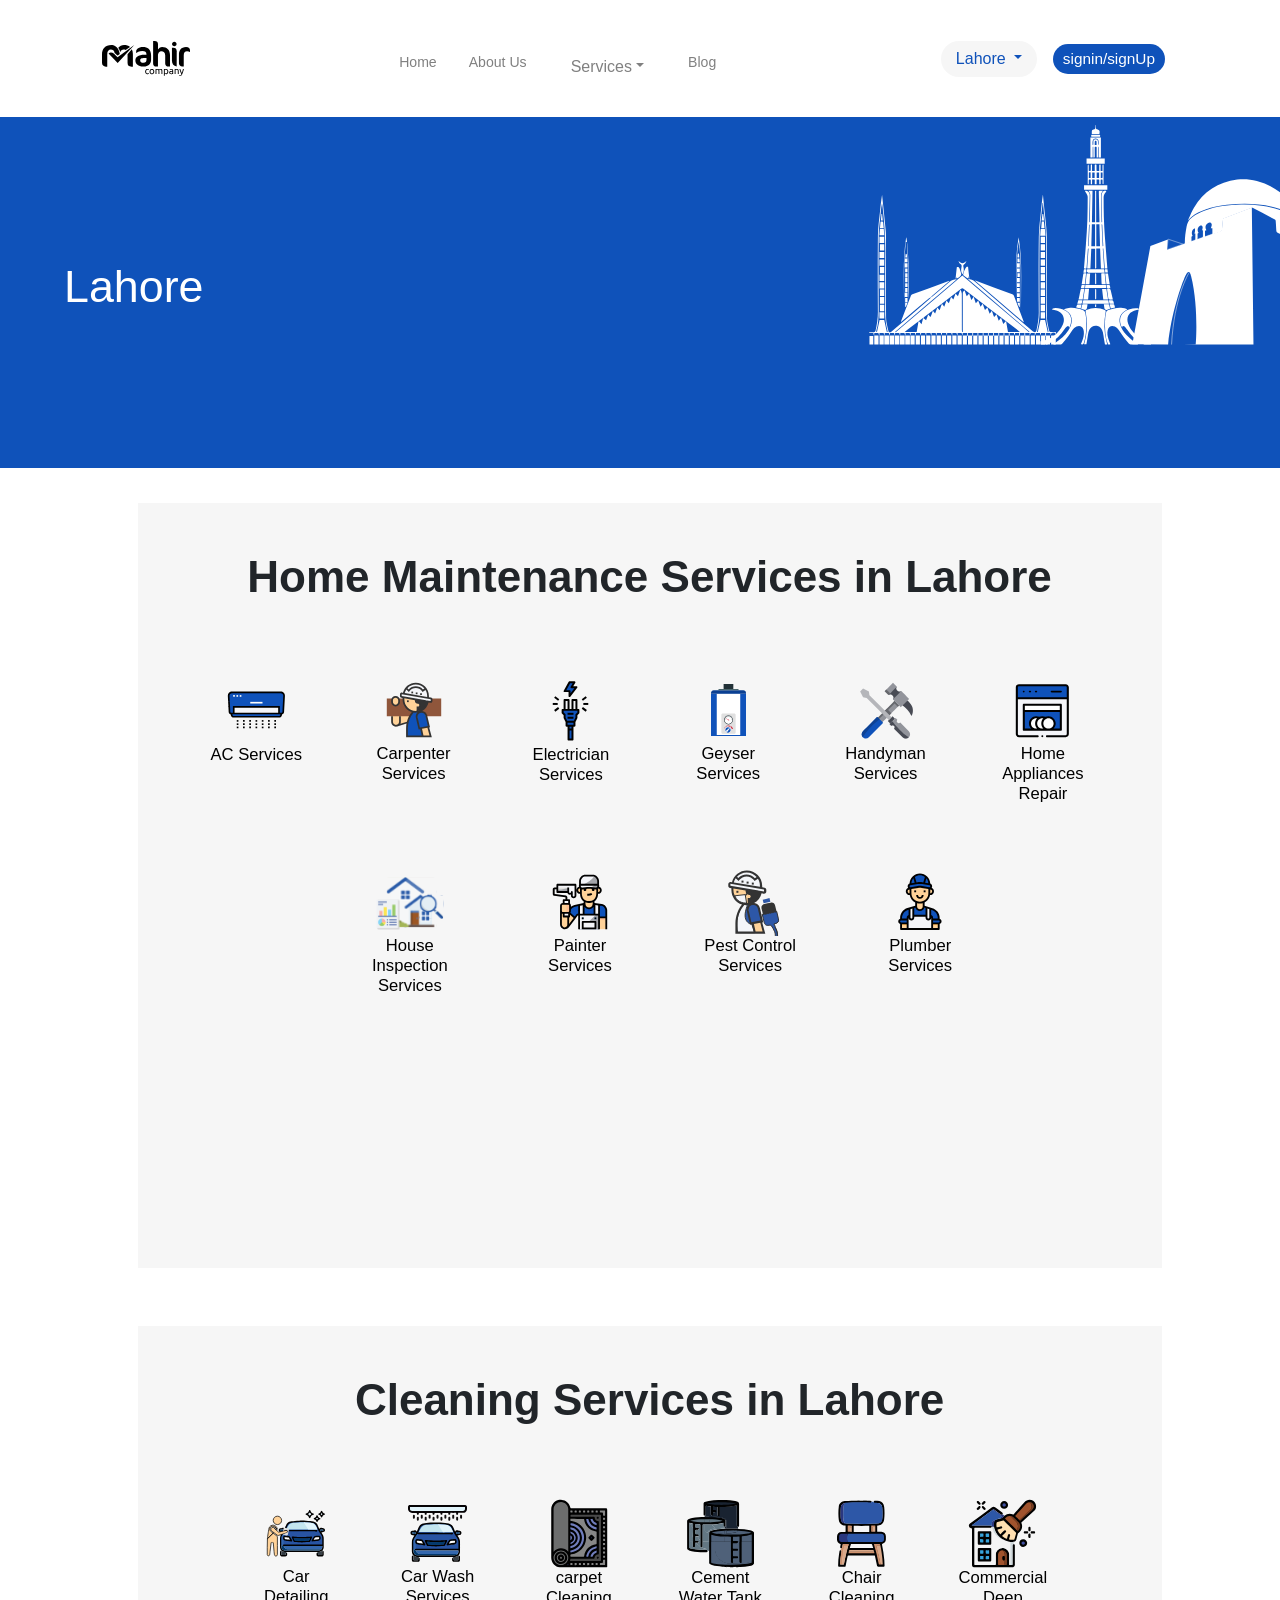
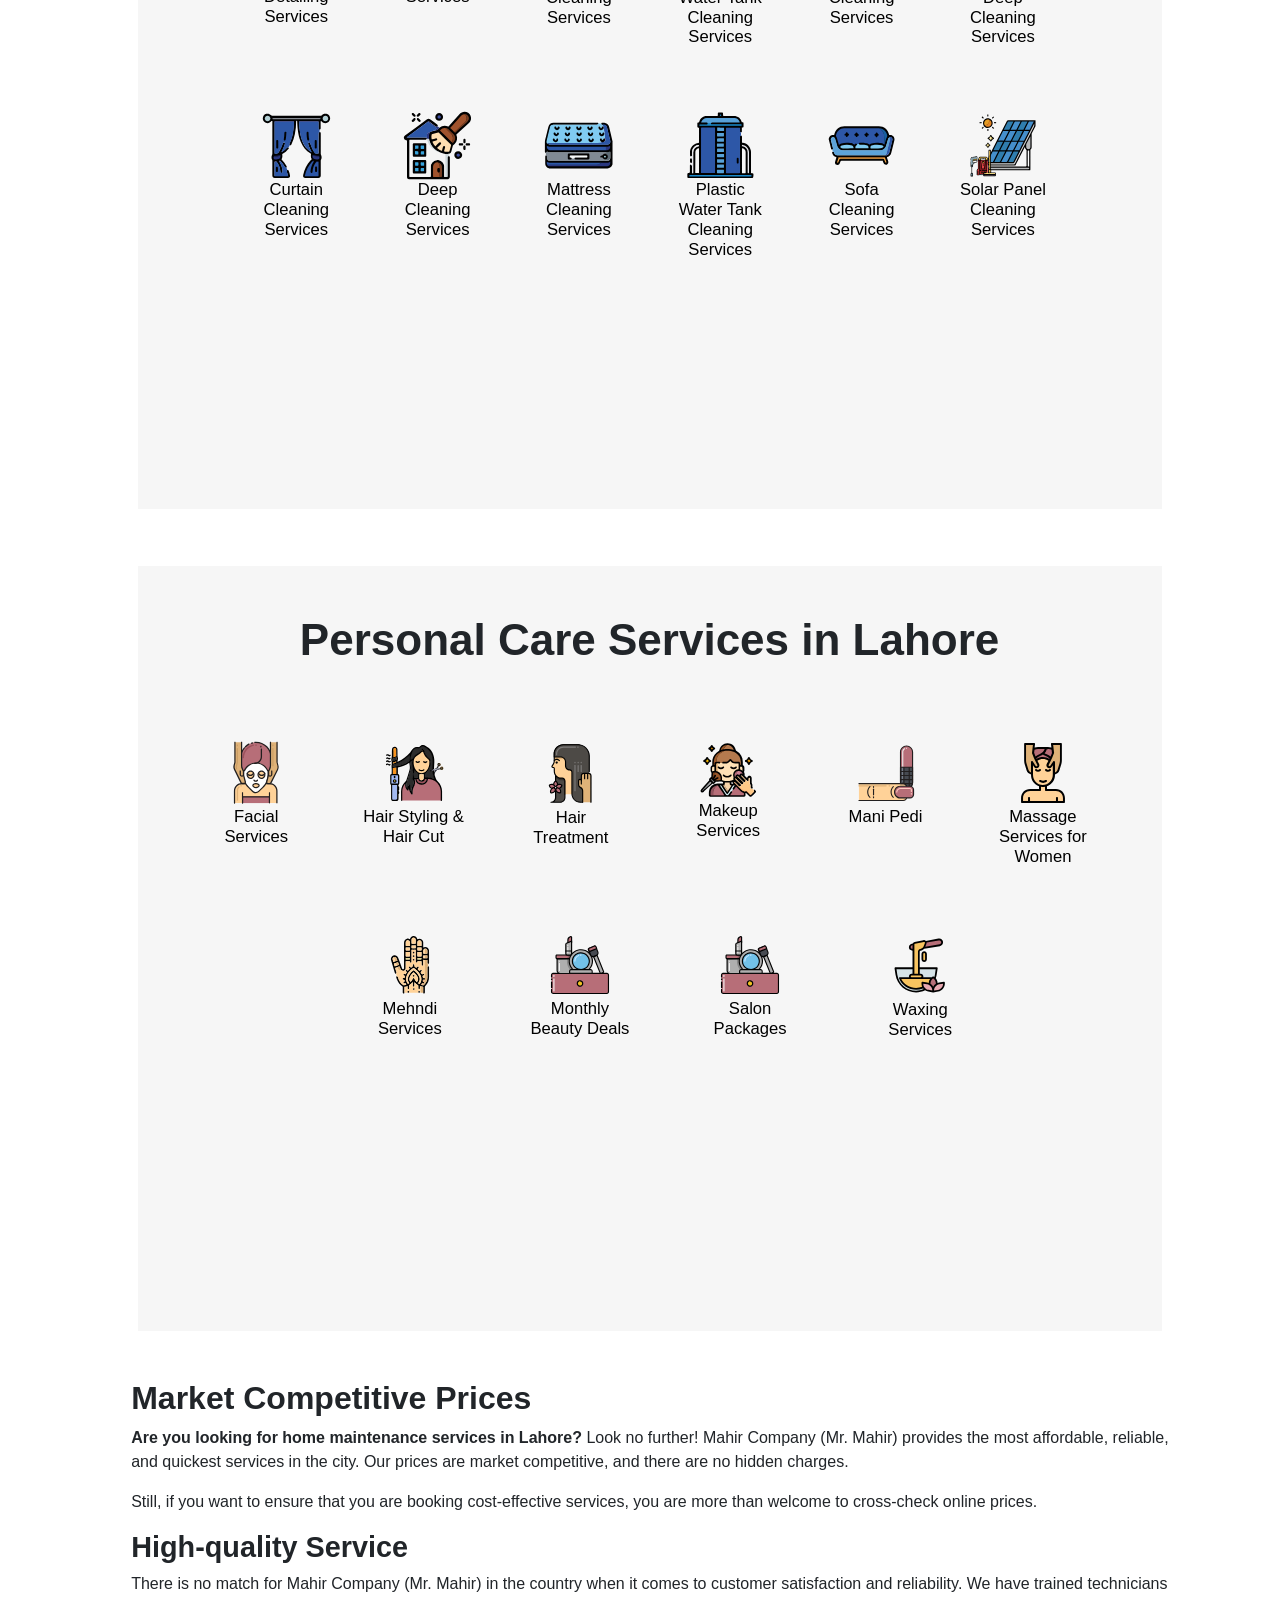
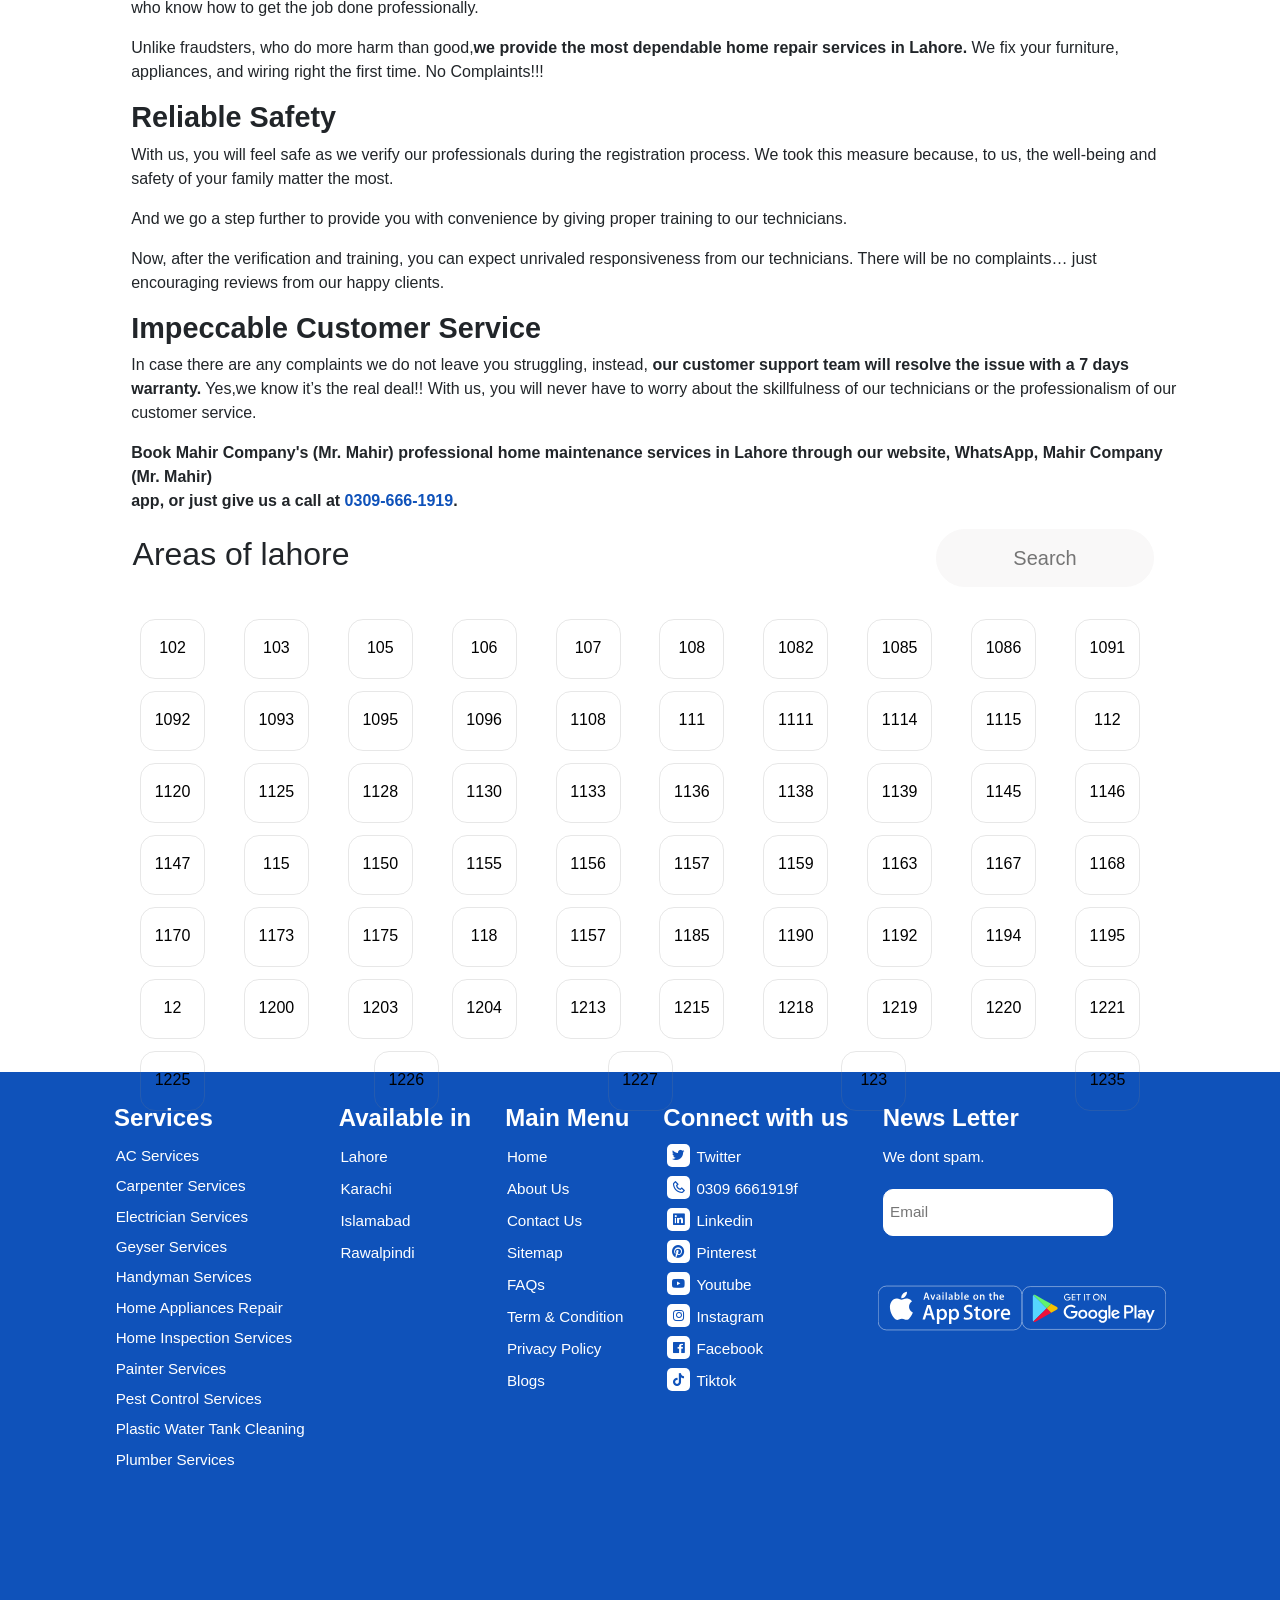
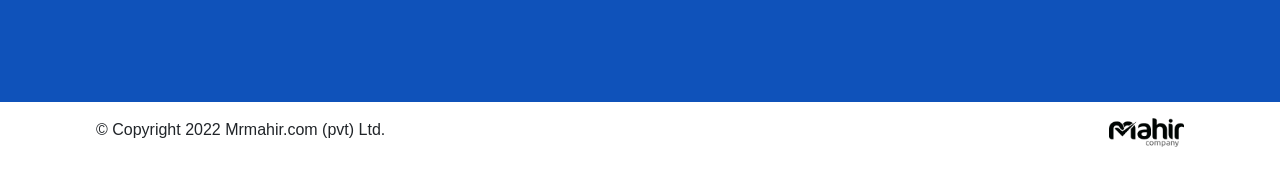
<file: index.html>
<!DOCTYPE html>
<html lang="en">
  <head>
    <meta charset="UTF-8" />
    <meta name="viewport" content="width=device-width, initial-scale=1.0" />
    <link
      href="https://cdn.jsdelivr.net/npm/bootstrap@5.3.3/dist/css/bootstrap.min.css"
      rel="stylesheet"
    />
    <link rel="stylesheet" href="css/mahir.css" />
    <link rel="stylesheet" href="css/media.css" />
    <link rel="shortcut icon" href="img/mahir.logo.png" />
    <link href='https://unpkg.com/boxicons@2.1.4/css/boxicons.min.css' rel='stylesheet'>
    <title>Home Maintenance Services in Lahore| Mahir Company</title>
  </head>
  <body>
    <!-- start header -->
    <header class="header">
      <div class="logo text-lg-start text-center">
        <svg
          width="88"
          height="35"
          viewBox="0 0 88 35"
          fill="none"
          xmlns="http://www.w3.org/2000/svg"
        >
          <path
            d="M41.9193 25.6143H40.9681C36.4671 25.6143 33.3701 23.0835 33.3701 19.6016C33.3701 16.2272 35.833 13.6568 42.7969 13.6568H44.4501V13.4133C44.4501 10.741 43.1819 9.93136 40.368 9.93136C36.954 9.93136 35.0573 11.2336 34.3553 12.1111H34.1797V10.5938C34.1797 8.48196 36.0764 5.95117 41.0757 5.95117C45.2994 5.95117 49.0927 7.92145 49.0927 14.4607V18.8202C49.0984 22.8344 46.1429 25.6143 41.9193 25.6143ZM44.4897 17.0311H42.8025C39.213 17.0311 38.1939 17.8747 38.1939 19.4204C38.1939 20.8981 39.3885 21.7757 41.4664 21.7757C43.5046 21.7757 44.4897 20.7905 44.4897 18.8542V17.0311Z"
            fill="black"
          ></path>
          <path
            d="M66.4405 25.6023C64.4476 25.6023 63.2077 24.4643 63.2077 22.4034V14.5789C63.2077 11.448 61.5035 10.2081 59.403 10.2081C57.9083 10.2081 55.955 11.3461 55.955 14.7261V25.6079H54.3867C52.1447 25.6079 51.1143 24.3624 51.1143 22.4091V0H52.609C54.885 0 55.989 1.27955 55.989 3.05733V8.5322C56.7024 7.3942 58.3329 5.97311 60.1504 5.97311C65.093 5.97311 68.0088 8.92286 68.0088 14.3638V25.5966H66.4405V25.6023Z"
            fill="black"
          ></path>
          <path
            d="M72.2998 5.31549C71.0543 5.31549 70.0352 4.26808 70.0352 3.0225C70.0352 1.77692 71.0486 0.757812 72.2998 0.757812C73.5454 0.757812 74.5928 1.77126 74.5928 3.0225C74.5928 4.27374 73.5454 5.31549 72.2998 5.31549Z"
            fill="black"
          ></path>
          <path
            d="M74.7115 19.2774C74.7115 19.2377 74.7115 19.1924 74.7115 19.1528V10.1903C74.7115 7.77277 73.4319 6.63477 71.2975 6.63477H69.9443V19.6114C69.9443 23.1387 71.6202 25.1939 74.7115 25.5336V19.2774Z"
            fill="black"
          ></path>
          <path
            d="M84.0199 6.0918C78.9697 6.0918 76.9428 9.75493 76.9428 13.5936V21.9786C76.9371 21.9786 76.9314 21.9786 76.9258 21.9786V22.2333C76.9258 24.0847 78.4261 25.5851 80.2775 25.5851C81.1211 25.5851 81.7439 25.5851 81.7439 25.5851V14.4485C81.7439 11.5327 82.9159 10.3607 85.0503 10.3607C86.2959 10.3607 87.1112 10.6438 87.8246 10.9269H88.0001V9.22273C88.0001 7.76766 86.9697 6.0918 84.0199 6.0918Z"
            fill="black"
          ></path>
          <path
            d="M46.3977 32.3279C46.2052 32.3731 45.99 32.3958 45.7466 32.3958C45.4522 32.3958 45.1974 32.3505 44.9936 32.2656C44.7841 32.1806 44.6199 32.0561 44.484 31.8919C44.3538 31.7334 44.2519 31.5352 44.1953 31.3087C44.133 31.0823 44.1047 30.8332 44.1047 30.5614C44.1047 29.9556 44.2406 29.4913 44.5067 29.1743C44.7728 28.8572 45.1578 28.6987 45.6617 28.6987C45.8598 28.6987 46.0523 28.7157 46.2278 28.7553C46.4033 28.7949 46.5619 28.8459 46.6977 28.9082L46.9016 28.1438C46.6921 28.0589 46.4769 27.9966 46.2505 27.957C46.024 27.9174 45.7975 27.9004 45.5711 27.9004C45.2031 27.9004 44.869 27.9683 44.5689 28.0986C44.2689 28.2288 44.0141 28.4156 43.8103 28.6534C43.6008 28.8912 43.4423 29.1686 43.329 29.4913C43.2158 29.814 43.1592 30.1707 43.1592 30.5557C43.1592 30.9407 43.2101 31.2974 43.312 31.6145C43.414 31.9315 43.5725 32.209 43.782 32.4411C43.9915 32.6732 44.2519 32.8544 44.5576 32.9846C44.8634 33.1148 45.22 33.1771 45.6277 33.1771C45.7579 33.1771 45.8881 33.1714 46.0297 33.1545C46.1712 33.1375 46.3014 33.1205 46.4203 33.0978C46.5449 33.0752 46.6525 33.0469 46.7487 33.0186C46.845 32.9903 46.9186 32.9563 46.9695 32.928L46.845 32.175C46.743 32.2316 46.5902 32.2826 46.3977 32.3279Z"
            fill="black"
          ></path>
          <path
            d="M51.6059 28.6368C51.3964 28.4047 51.1473 28.2235 50.8529 28.0989C50.5642 27.9744 50.2471 27.9121 49.9018 27.9121C49.5621 27.9121 49.245 27.9744 48.9506 28.0989C48.6618 28.2235 48.4071 28.4047 48.1976 28.6368C47.9881 28.8689 47.8239 29.1464 47.7107 29.4747C47.5918 29.8031 47.5352 30.1598 47.5352 30.5561C47.5352 30.9581 47.5918 31.3205 47.7107 31.6432C47.8296 31.9659 47.9881 32.2433 48.1976 32.4754C48.4071 32.7076 48.6562 32.8888 48.9506 33.0133C49.2393 33.1379 49.5564 33.2001 49.9018 33.2001C50.2415 33.2001 50.5585 33.1379 50.8529 33.0133C51.1417 32.8888 51.3964 32.7076 51.6059 32.4754C51.8154 32.2433 51.9796 31.9659 52.0928 31.6432C52.2117 31.3205 52.2683 30.9581 52.2683 30.5561C52.2683 30.1598 52.2117 29.8031 52.0928 29.4747C51.9796 29.1464 51.8154 28.8689 51.6059 28.6368ZM50.9492 31.9036C50.6944 32.2377 50.349 32.4018 49.9074 32.4018C49.4658 32.4018 49.1204 32.2377 48.8657 31.9036C48.6109 31.5696 48.4807 31.1223 48.4807 30.5505C48.4807 29.9843 48.6052 29.5314 48.8657 29.1973C49.1204 28.8633 49.4658 28.6991 49.9074 28.6991C50.349 28.6991 50.6944 28.8633 50.9492 29.1973C51.2039 29.5314 51.3342 29.9786 51.3342 30.5505C51.3285 31.1223 51.2039 31.5752 50.9492 31.9036Z"
            fill="black"
          ></path>
          <path
            d="M60.0366 28.5808C59.895 28.377 59.7082 28.2128 59.4591 28.0995C59.2156 27.9863 58.8986 27.9297 58.5079 27.9297C58.3097 27.9297 58.1229 27.9523 57.9474 27.992C57.7719 28.0316 57.6133 28.0826 57.4718 28.1392C57.3303 28.1958 57.2114 28.2524 57.1151 28.309C57.0189 28.3656 56.9453 28.4109 56.9 28.4449C56.7528 28.2751 56.5659 28.1505 56.3451 28.0599C56.1243 27.975 55.8525 27.9297 55.5298 27.9297C55.0826 27.9297 54.6919 27.958 54.3522 28.0146C54.0125 28.0712 53.7407 28.1278 53.5312 28.1788V33.0705H54.4315V28.8186C54.4598 28.8129 54.5107 28.8016 54.5843 28.7903C54.6636 28.7789 54.7485 28.7676 54.8391 28.7563C54.9354 28.745 55.0316 28.7393 55.1335 28.7337C55.2354 28.728 55.3317 28.7223 55.4223 28.7223C55.6374 28.7223 55.8129 28.7563 55.9488 28.8242C56.0903 28.8922 56.1979 28.9997 56.2772 29.1413C56.3564 29.2828 56.4131 29.4583 56.447 29.6735C56.481 29.8886 56.498 30.1434 56.498 30.4378V33.0705H57.3982V30.2397C57.3982 30.0189 57.3869 29.8094 57.3586 29.6112C57.3303 29.4131 57.2963 29.2262 57.2397 29.0564C57.3133 28.9941 57.4435 28.9205 57.6417 28.8412C57.8398 28.762 58.0889 28.7223 58.3947 28.7223C58.6155 28.7223 58.791 28.7563 58.9325 28.8242C59.0741 28.8922 59.1816 28.9997 59.2609 29.1413C59.3402 29.2828 59.3968 29.4583 59.4251 29.6735C59.4534 29.8886 59.4704 30.1434 59.4704 30.4378V33.0705H60.3706V30.2397C60.3706 29.9056 60.348 29.5942 60.297 29.3111C60.2687 29.0281 60.1724 28.7846 60.0366 28.5808Z"
            fill="black"
          ></path>
          <path
            d="M65.6309 28.6374C65.4101 28.4109 65.144 28.2354 64.8382 28.1165C64.5268 27.992 64.1815 27.9297 63.7908 27.9297C63.3718 27.9297 63.0038 27.958 62.6811 28.0203C62.3641 28.0826 62.0923 28.1392 61.8828 28.1901V34.8653H62.783V32.8497C62.8906 32.9233 63.0604 32.9969 63.2813 33.0705C63.5021 33.1498 63.7625 33.1894 64.0512 33.1894C64.4136 33.1894 64.7363 33.1271 65.0137 32.9969C65.2968 32.8667 65.5346 32.6855 65.7271 32.4534C65.9196 32.2213 66.0668 31.9438 66.1687 31.6211C66.2706 31.2984 66.3216 30.9474 66.3216 30.5624C66.3216 30.1547 66.2593 29.7867 66.1404 29.464C66.0159 29.1413 65.846 28.8639 65.6309 28.6374ZM65.3025 31.2871C65.2515 31.5079 65.1666 31.706 65.0534 31.8702C64.9345 32.0344 64.7873 32.1646 64.6004 32.2552C64.4136 32.3515 64.1928 32.3968 63.938 32.3968C63.6946 32.3968 63.4681 32.3571 63.2586 32.2722C63.0491 32.1873 62.8963 32.1024 62.783 32.0118V28.8356C62.8736 28.8073 62.9925 28.7846 63.1454 28.7676C63.2982 28.7506 63.5077 28.7393 63.7795 28.7393C64.2664 28.7393 64.6514 28.8978 64.9401 29.2149C65.2289 29.532 65.3761 29.9849 65.3761 30.5737C65.3761 30.8228 65.3534 31.0663 65.3025 31.2871Z"
            fill="black"
          ></path>
          <path
            d="M70.7321 28.45C70.5793 28.2801 70.3811 28.1442 70.132 28.0537C69.8829 27.9574 69.5771 27.9121 69.2148 27.9121C68.8977 27.9121 68.6033 27.9348 68.3316 27.9857C68.0598 28.0367 67.8673 28.082 67.7484 28.1386L67.856 28.8859C67.9636 28.8406 68.1334 28.7953 68.3542 28.7557C68.575 28.7161 68.8355 28.6934 69.1355 28.6934C69.3677 28.6934 69.5545 28.7274 69.7017 28.7953C69.8489 28.8633 69.9621 28.9539 70.0471 29.0671C70.132 29.1803 70.1886 29.3106 70.2226 29.4521C70.2566 29.5993 70.2735 29.7465 70.2735 29.8937V30.1428C70.2452 30.1372 70.1999 30.1258 70.1377 30.1145C70.0754 30.1032 69.9961 30.0862 69.9112 30.0692C69.8263 30.0522 69.73 30.0409 69.6338 30.0296C69.5375 30.0183 69.4413 30.0126 69.3507 30.0126C69.0676 30.0126 68.7958 30.0409 68.5354 30.0975C68.275 30.1541 68.0485 30.2447 67.856 30.3693C67.6635 30.4938 67.5106 30.6524 67.3974 30.8562C67.2842 31.0544 67.2275 31.2978 67.2275 31.5752C67.2275 31.864 67.2785 32.1131 67.3747 32.3226C67.471 32.5321 67.6069 32.6963 67.7824 32.8208C67.9579 32.9454 68.1617 33.036 68.4052 33.0982C68.643 33.1549 68.9034 33.1832 69.1922 33.1832C69.3903 33.1832 69.5941 33.1775 69.798 33.1605C70.0018 33.1435 70.1886 33.1265 70.3641 33.1096C70.5396 33.0926 70.6925 33.0699 70.834 33.0473C70.9756 33.0246 71.0832 33.0077 71.1568 32.9963V29.8484C71.1568 29.5653 71.1228 29.3049 71.0605 29.0671C70.9869 28.8236 70.8793 28.6198 70.7321 28.45ZM70.2679 32.3566C70.1603 32.3849 70.0188 32.4018 69.8546 32.4075C69.6904 32.4188 69.5035 32.4245 69.2884 32.4245C68.9317 32.4245 68.6543 32.3622 68.4448 32.2377C68.2353 32.1131 68.1334 31.8866 68.1334 31.5639C68.1334 31.3884 68.173 31.2469 68.258 31.1449C68.3429 31.0374 68.4448 30.9524 68.575 30.8958C68.6996 30.8336 68.8411 30.7939 68.994 30.7769C69.1469 30.76 69.2884 30.7486 69.4243 30.7486C69.6338 30.7486 69.8093 30.7599 69.9508 30.7826C70.098 30.8052 70.1999 30.8336 70.2679 30.8675V32.3566Z"
            fill="black"
          ></path>
          <path
            d="M76.2803 28.5751C76.1218 28.3713 75.9123 28.2128 75.6462 28.0995C75.3801 27.9863 75.0461 27.9297 74.6498 27.9297C74.2025 27.9297 73.8118 27.958 73.4665 28.0146C73.1268 28.0712 72.8493 28.1278 72.6455 28.1788V33.0705H73.5457V28.8186C73.5797 28.8129 73.6306 28.8016 73.7042 28.7903C73.7778 28.7789 73.8628 28.7676 73.9534 28.7563C74.0496 28.745 74.1459 28.7393 74.2478 28.7337C74.3497 28.728 74.4516 28.7223 74.5478 28.7223C74.7856 28.7223 74.9895 28.7506 75.148 28.8129C75.3122 28.8752 75.4367 28.9714 75.533 29.1073C75.6292 29.2432 75.6972 29.4187 75.7425 29.6395C75.7821 29.8603 75.8047 30.1264 75.8047 30.4322V33.0649H76.705V30.234C76.705 29.8943 76.671 29.5772 76.6087 29.2942C76.5521 29.0224 76.4389 28.7789 76.2803 28.5751Z"
            fill="black"
          ></path>
          <path
            d="M80.4526 30.0923C80.2714 30.7604 80.0563 31.4285 79.8128 32.1079C79.6599 31.7795 79.5071 31.4341 79.3655 31.0831C79.224 30.7264 79.0881 30.3754 78.9692 30.0187C78.8447 29.662 78.7371 29.3167 78.6352 28.9826C78.5333 28.6486 78.4483 28.3315 78.3804 28.0428H77.4122C77.6444 28.9317 77.9388 29.8149 78.2898 30.6811C78.6408 31.5474 79.0202 32.374 79.4278 33.144C79.2636 33.5007 79.0881 33.7554 78.8843 33.914C78.6861 34.0725 78.4087 34.1518 78.052 34.1518C77.9444 34.1518 77.8312 34.1348 77.718 34.1065C77.6047 34.0782 77.5142 34.0442 77.4406 34.0159L77.2764 34.7406C77.3047 34.7519 77.3443 34.7689 77.4066 34.7915C77.4689 34.8085 77.5368 34.8312 77.6104 34.8425C77.684 34.8595 77.7633 34.8708 77.8369 34.8821C77.9161 34.8934 77.9897 34.8991 78.0577 34.8991C78.3238 34.8991 78.5616 34.8651 78.7711 34.8029C78.9805 34.7406 79.1674 34.6387 79.3372 34.5028C79.5071 34.3669 79.6599 34.1971 79.7958 33.9819C79.9317 33.7724 80.0676 33.5233 80.1978 33.2289C80.5262 32.4646 80.8319 31.6493 81.1207 30.7717C81.4038 29.8942 81.6642 28.9826 81.8963 28.0371H80.9678C80.8036 28.7392 80.6281 29.4242 80.4526 30.0923Z"
            fill="black"
          ></path>
          <path
            d="M12.9261 13.6448C12.9261 13.6448 9.47809 9.65329 6.55664 12.5011L15.6777 22.0864L32.3005 3.91797L15.5644 16.1416L12.9261 13.6448Z"
            fill="black"
          ></path>
          <path
            d="M21.6614 8.60567C22.3692 8.60567 23.0033 8.74721 23.5468 9.03596L28.0252 5.89371C26.4512 4.56887 24.3621 3.91211 22.0521 3.91211C19.7025 3.91211 17.5567 5.03879 16.2715 6.74297C17.1377 7.98288 17.8058 9.50588 18.2757 11.312C18.7457 9.52287 19.9969 8.60567 21.6614 8.60567Z"
            fill="black"
          ></path>
          <path
            d="M25.5566 13.2139C25.5623 13.3441 25.5623 13.48 25.5623 13.6159V21.8197C25.5623 24.3448 26.706 25.6867 29.5878 25.6867H30.89V12.9082C30.89 11.0228 30.505 9.43755 29.8256 8.15234L25.5566 13.2139Z"
            fill="black"
          ></path>
          <path
            d="M12.6256 11.9123C13.1522 12.3539 15.7056 14.5337 15.7056 14.5337L17.7834 13.0786C17.2739 10.2251 16.3227 8.00573 14.9356 6.44309C13.4126 4.72193 11.6461 4.15576 10.3723 3.96892C10.0779 3.93495 9.77212 3.91797 9.46639 3.91797C3.03468 3.91797 0 7.78492 0 13.5825V21.826C0 24.2718 1.65888 25.6929 3.82732 25.6929H5.24841V13.1466C5.24841 10.2251 6.78839 8.61153 8.83794 8.61153C10.7459 8.60587 12.1727 9.61365 12.6256 11.9123Z"
            fill="black"
          ></path>
        </svg>
      </div>
      <div class="btns-1">
        <a href="https://mahircompany.com/">Home</a>
        <a href="https://mahircompany.com/about-us">About Us</a>
        <div class="dropdown arrow">
          <button
            class="btn btn-white dropdown-toggle mt-3  "
            type="button"
            data-bs-toggle="dropdown"
            aria-expanded="false"
          >Services</button>
          <ul class="dropdown-menu">
            <li><a class="dropdown-item" href="https://mahircompany.com/ac-services">AC Servoices</a></li>
            <li><a class="dropdown-item" href="https://mahircompany.com/carpenter-services">Carpenter Servoices</a></li>
            <li><a class="dropdown-item" href="https://mahircompany.com/electrician-services">Electrician Services</a></li>
            <li><a class="dropdown-item" href="https://mahircompany.com/geyser-services">Geyser Services</a></li>
            <li><a class="dropdown-item" href="https://mahircompany.com/handyman-services">Handyman Services</a></li>
            <li><a class="dropdown-item" href="https://mahircompany.com/home-appliances-repair">Home Appliances Services</a></li>
            <li><a class="dropdown-item" href="https://mahircompany.com/home-inspection-services">Home Inspection Services</a></li>
            <li><a class="dropdown-item" href="https://mahircompany.com/painter-services">Painter Services</a></li>
            <li><a class="dropdown-item" href="https://mahircompany.com/pest-control-services">Pest Control Services</a></li>
            <li><a class="dropdown-item" href="https://mahircompany.com/plumbing-services">Plumber Services</a></li>
          </ul>
        </div>
        <a href="#">Blog</a>
      </div>
        <div class="buttons">
        <div class="dropdown-2">
          <button class="btn btn-white dropdown-toggle" type="button" data-bs-toggle="dropdown" aria-expanded="false">
          Lahore
          </button>
          <!-- dropdown -->
          <ul class="dropdown-menu">
            <li><a class="dropdown-item" href="#">Lahore</a></li>
            <li><a class="dropdown-item" href="#">Karachi</a></li>
            <li><a class="dropdown-item" href="#">Islamabad</a></li>
            <li><a class="dropdown-item" href="#">Rawalpindi</a></li>
          </ul>
        </div>
        <div class="btn mt-3">
          <a href="signup.html"> signin/signUp </a>
        </div>
        </div>
      </div>
    </header>
     <!-- start main box with picture -->
    <div class="box-34 ">
      <div class="row pt-2">
        <div class="col-lg-8">
          <h1 style="color: white; font-size: 3.5vw; font-weight:500">
            Lahore
          </h1>
        </div>
        <div class="col-lg-4">
          <img src="img//img.svg" class="w-100" />
        </div>
      </div>
    </div>
    <div class="container-fluid py-5 px-5">
      <div class="services py-5">
        <h2 class="div-title text-center">
          Home Maintenance Services in
          <span class="capitalize">Lahore</span>
        </h2>
        <div class="container-0.95 text-center py-5 ms-5 me-5">
          <div class="row row-cols-2 row-cols-lg-6 g-2 g-lg-3">
            <div class="col">
              <div class="p-3">
                <img src="img/ac.svg" />
                <a href="https://mahircompany.com/ac-services-lahore"><p>AC Services</p></a>
              </div>
            </div>
            <div class="col">
              <div class="p-3">
                <img src="img/carpenter.svg" />
                <a href="https://mahircompany.com/carpenter-services-lahore"><p>Carpenter Services</p></a>
              </div>
            </div>
            <div class="col">
              <div class="p-3">
                <img src="img/electrician.svg" />
                <a href="https://mahircompany.com/electrician-services-lahore"><p>Electrician Services</p></a>
              </div>
            </div>
            <div class="col">
              <div class="p-3">
                <img src="img/geyser.svg" /> <a href="https://mahircompany.com/geyser-services-lahore"><p>Geyser Services</p></a>
              </div>
            </div>
            <div class="col">
              <div class="p-3">
                <img src="img/handyman.svg" />
                <a href="https://mahircompany.com/handyman-services-lahore"><p>Handyman Services</p></a>
              </div>
            </div>
            <div class="col">
              <div class="p-3">
                <img src="img/appliance-repair.svg" />
                <a href="https://mahircompany.com/home-appliances-repair-lahore"><p>Home Appliances Repair</p></a>
              </div>
            </div>
            <div class="col-serv">
              <div class="p-3">
                <img src="img/house_inspection.svg" /><a href="https://mahircompany.com/home-inspection-services-lahore"
                  ><p>House Inspection Services</p></a
                >
              </div>
            </div>
            <div class="col-serv">
              <div class="p-3">
                <img src="img/painter.svg" />
                <a href="https://mahircompany.com/painter-services-lahore"><p>Painter Services</p></a>
              </div>
            </div>
            <div class="col-serv">
              <div class="p-3">
                <img src="img/pest-control.svg" /><a href="https://mahircompany.com/pest-control-services-lahore"
                  ><p>Pest Control Services</p></a
                >
              </div>
            </div>
            <div class="col-serv">
              <div class="p-3">
                <img src="img/plumber.svg" /><a href="https://mahircompany.com/plumbing-services-lahore"><p>Plumber Services</p></a>
              </div>
            </div>
          </div>
        </div>
      </div>
    </div>
    <div class="container-fluid py-5 px-5 ">
      <div class="cleaning py-5 px-5">
        <h2 class="div-title text-center">Cleaning Services in Lahore</h2>
        <div class="container-0.95 text-center py-5 ms-5 me-5">
          <div class="row row-cols-2 row-cols-lg-6 g-2 g-lg-3">
            <div class="col">
              <div class="p-3">
                <img src="img/car detailing.svg" />
                <a href="https://mahircompany.com/car-detailing-services-lahore"><p>Car Detailing Services</p></a>
              </div>
            </div>
            <div class="col">
              <div class="p-3">
                <img src="img/car wash.svg" />
                <a href="https://mahircompany.com/car-services-lahore"><p>Car Wash Services</p></a>
              </div>
            </div>
            <div class="col">
              <div class="p-3">
                <img src="img/carpet.svg" />
                <a href="https://mahircompany.com/carpet-cleaning-services-lahore"><p>carpet Cleaning Services</p></a>
              </div>
            </div>
            <div class="col">
              <div class="p-3">
                <img src="img/water_tank_cement.svg" />
                <a href="https://mahircompany.com/cement-water-tank-cleaning-services-lahore"><p>Cement Water Tank Cleaning Services</p></a>
              </div>
            </div>
            <div class="col">
              <div class="p-3">
                <img src="img/chair.svg" />
                <a href="https://mahircompany.com/chair-cleaning-services-lahore"><p>Chair Cleaning Services</p></a>
              </div>
            </div>
            <div class="col">
              <div class="p-3">
                <img src="img/commercial_deep_cleaning.svg" />
                <a href="https://mahircompany.com/commercial-deep-cleaning-services-lahore"><p>Commercial Deep Cleaning Services</p></a>
              </div>
            </div>
            <div class="col text-center">
              <div class="p-3">
                <img src="img/curtain.svg" /><a href="https://mahircompany.com/curtain-cleaning-services-lahore"
                  ><p>Curtain Cleaning Services</p></a
                >
              </div>
            </div>
            <div class="col text-center">
              <div class="p-3">
                <img src="img/deep_cleaning (1).svg" />
                <a href="https://mahircompany.com/house-deep-cleaning-services-lahore"><p>Deep Cleaning Services</p></a>
              </div>
            </div>
            <div class="col">
              <div class="p-3 text-center">
                <img src="img/mattress.svg" /><a href="https://mahircompany.com/mattress-cleaning-services-lahore"
                  ><p>Mattress Cleaning Services</p></a
                >
              </div>
            </div>
            <div class="col">
              <div class="p-3 text-center">
                <img src="img/water_tank_plastic.svg" /><a href="https://mahircompany.com/plastic-water-tank-cleaning-services-lahore"
                  ><p>Plastic Water Tank Cleaning Services</p></a
                >
              </div>
            </div>
            <div class="col">
              <div class="p-3 text-center">
                <img src="img/sofa.svg" /><a href="https://mahircompany.com/sofa-cleaning-services-lahore"
                  ><p>Sofa Cleaning Services</p></a
                >
              </div>
            </div>
            <div class="col">
              <div class="p-3 text-center">
                <img src="img/solar_cleaning.svg" /><a href="https://mahircompany.com/solar-panel-cleaning-services-lahore"
                  ><p>Solar Panel Cleaning Services</p></a
                >
              </div>
            </div>
          </div>
        </div>
      </div>
    </div>
    <div class="container-fluid py-5 px-5">
      <div class="personal-care py-5">
        <h2 class="div-title text-center">Personal Care Services in Lahore</h2>
        <div class="container-0.95 text-center py-5 ms-5 me-5">
          <div class="row row-cols-2 row-cols-lg-6 g-2 g-lg-3">
            <div class="col">
              <div class="p-3">
                <img src="img/facial.svg" />
                <a href="https://mahircompany.com/facial-services-lahore"><p>Facial Services</p></a>
              </div>
            </div>
            <div class="col">
              <div class="p-3">
                <img src="img/hair-cut-logo.svg" />
                <a href="https://mahircompany.com/hair-styling-and-hair-cut-lahore"><p>Hair Styling & Hair Cut</p></a>
              </div>
            </div>
            <div class="col">
              <div class="p-3">
                <img src="img/hair treatment.svg" />
                <a href="https://mahircompany.com/hair-treatment-services-lahore"><p>Hair Treatment</p></a>
              </div>
            </div>
            <div class="col">
              <div class="p-3">
                <img src="img/makeup.svg" /><a href="https://mahircompany.com/makeup-services-lahore"><p>Makeup Services</p></a>
              </div>
            </div>
            <div class="col">
              <div class="p-3">
                <img src="img/mani pedi.svg" /> <a href="https://mahircompany.com/mani-pedi-services-lahore"><p>Mani Pedi</p></a>
              </div>
            </div>
            <div class="col">
              <div class="p-3">
                <img src="img/massage.svg" />
                <a href="https://mahircompany.com/massage-services-lahore"><p>Massage Services for Women</p></a>
              </div>
            </div>
            <div class="col-per">
              <div class="p-3">
                <img src="img/mehndi.svg" /><a href="https://mahircompany.com/mehndi-services-lahore"><p>Mehndi Services</p></a>
              </div>
            </div>
            <div class="col-per">
              <div class="p-3">
                <img src="img/monthly beauty.svg" />
                <a href="https://mahircompany.com/monthly-beauty-deals-lahore"><p>Monthly Beauty Deals</p></a>
              </div>
            </div>
            <div class="col-per">
              <div class="p-3">
                <img src="img/salon pkg.svg" /><a href="https://mahircompany.com/salon-packages-lahore"><p>Salon Packages</p></a>
              </div>
            </div>
            <div class="col-per">
              <div class="p-3">
                <img src="img/waxing.svg" /><a href="https://mahircompany.com/waxing-services-lahore"><p>Waxing Services</p></a>
              </div>
            </div>
          </div>
        </div>
      </div>
    </div>
    <div class="para px-3">
      <h2>
        <strong>Market Competitive Prices</strong>
      </h2>
      <p>
        <strong
          >Are you looking for home maintenance services in Lahore?</strong
        >
        Look no further! Mahir Company (Mr. Mahir) provides the most affordable,
        reliable, and
        quickest services in the city. Our prices are market competitive, and
        there are no hidden charges.
      </p>
      <p>
        Still, if you want to ensure that you are booking cost-effective
        services, you are more than welcome to cross-check online prices.
      </p>
      <h3 class="font-weight-bold"><strong>High-quality Service</strong></h3>
      <p>
        There is no match for Mahir Company (Mr. Mahir) in the country when it
        comes to customer satisfaction and reliability. We have trained
        technicians who know how to get the job done professionally.
      </p>
      <p>
        Unlike fraudsters, who do more harm than good,<strong
          >we provide the most dependable home repair services in
          Lahore.</strong
        >&nbsp;We fix your furniture, appliances, and
        wiring right the first time. No Complaints!!!
      </p>
      <h3><strong>Reliable Safety</strong></h3>
      <p>
        With us, you will feel safe as we verify our professionals during the
        registration process. We took this measure because, to us, the
        well-being and safety of
        your family matter the most.
      </p>
      <p>
        And we go a step further to provide you with convenience by giving
        proper training to our technicians.
      </p>
      <p>
        Now, after the verification and training, you can expect unrivaled
        responsiveness from our technicians. There will be no complaints… just
        encouraging reviews from our happy clients.
      </p>
      <h3 class="font-weight-bold">
        <strong>Impeccable Customer Service</strong>
      </h3>
      <p>
        In case there are any complaints we do not leave you struggling,
        instead,&nbsp;<strong
          >our customer support team will resolve the issue with a 7 days
          warranty.</strong
        >&nbsp;Yes,we know it’s the real deal!! With us, you will never have to
        worry about the skillfulness of our technicians or the professionalism
        of our customer service.
      </p>
      <p>
        <b
          >Book Mahir Company's (Mr. Mahir)&nbsp;professional home maintenance
          services in Lahore through our website, WhatsApp, Mahir Company (Mr.
          Mahir) <br>app, or just give us a call at </b
        ><span class="color-primary"style="font-weight:bold"
          >0309-666-1919</span
        ><b>.</b>
      </p>
    </div>
    <div class="container-fluid">
      <div class="area">
        <h2>Areas of lahore</h2>
        <input type="text" placeholder="Search">
      </div>
      <div class="city-area" id="style-1 d-flex"> 
        <div class="ca-item-wrapper">
          <a href="#">102</a>
        </div>
        <div class="ca-item-wrapper">
          <a href="#">103</a>
        </div>
        <div class="ca-item-wrapper">
          <a href="#">105</a>
        </div>
        <div class="ca-item-wrapper">
          <a href="#">106</a>
        </div>
        <div class="ca-item-wrapper">
          <a href="#">107</a>
        </div>
        <div class="ca-item-wrapper">
          <a href="#">108</a>
        </div>
        <div class="ca-item-wrapper">
          <a href="#">1082</a>
        </div>
        <div class="ca-item-wrapper">
          <a href="#">1085</a>
        </div>
        <div class="ca-item-wrapper">
          <a href="#">1086</a>
        </div>
        <div class="ca-item-wrapper">
          <a href="#">1091</a>
        </div>
        <div class="ca-item-wrapper">
          <a href="#">1092</a>
        </div>
        <div class="ca-item-wrapper">
          <a href="#">1093</a>
        </div>
        <div class="ca-item-wrapper">
          <a href="#">1095</a>
        </div>
        <div class="ca-item-wrapper">
          <a href="#">1096</a>
        </div>
        <div class="ca-item-wrapper">
          <a href="#">1108</a>
        </div>
        <div class="ca-item-wrapper">
          <a href="#">111</a>
        </div>
        <div class="ca-item-wrapper">
          <a href="#">1111</a>
        </div>
        <div class="ca-item-wrapper">
          <a href="#">1114</a>
        </div>
        <div class="ca-item-wrapper">
          <a href="#">1115</a>
        </div>
        <div class="ca-item-wrapper">
          <a href="#">112</a>
        </div>
        <div class="ca-item-wrapper">
          <a href="#">1120</a>
        </div>
        <div class="ca-item-wrapper">
          <a href="#">1125</a>
        </div>
        <div class="ca-item-wrapper">
          <a href="#">1128</a>
        </div>
        <div class="ca-item-wrapper">
          <a href="#">1130</a>
        </div>
        <div class="ca-item-wrapper">
          <a href="#">1133</a>
        </div>
        <div class="ca-item-wrapper">
          <a href="#">1136</a>
        </div>
        <div class="ca-item-wrapper">
          <a href="#">1138</a>
        </div>
        <div class="ca-item-wrapper">
          <a href="#">1139</a>
        </div>
        <div class="ca-item-wrapper">
          <a href="#">1145</a>
        </div>
        <div class="ca-item-wrapper">
          <a href="#">1146</a>
        </div>
        <div class="ca-item-wrapper">
          <a href="#">1147</a>
        </div>
        <div class="ca-item-wrapper">
          <a href="#">115</a>
        </div>
        <div class="ca-item-wrapper">
          <a href="#">1150</a>
        </div>
        <div class="ca-item-wrapper">
          <a href="#">1155</a>
        </div>
        <div class="ca-item-wrapper">
          <a href="#">1156</a>
        </div>
        <div class="ca-item-wrapper">
          <a href="#">1157</a>
        </div>
        <div class="ca-item-wrapper">
          <a href="#">1159</a>
        </div>
        <div class="ca-item-wrapper">
          <a href="#">1163</a>
        </div>
        <div class="ca-item-wrapper">
          <a href="#">1167</a>
        </div>
        <div class="ca-item-wrapper">
          <a href="#">1168</a>
        </div>
        <div class="ca-item-wrapper">
          <a href="#">1170</a>
        </div>
        <div class="ca-item-wrapper">
          <a href="#">1173</a>
        </div>
        <div class="ca-item-wrapper">
          <a href="#">1175</a>
        </div>
        <div class="ca-item-wrapper">
          <a href="#">118</a>
        </div>
        <div class="ca-item-wrapper">
          <a href="#">1157</a>
        </div>
        <div class="ca-item-wrapper">
          <a href="#">1185</a>
        </div>
        <div class="ca-item-wrapper">
          <a href="#">1190</a>
        </div>
        <div class="ca-item-wrapper">
          <a href="#">1192</a>
        </div>
        <div class="ca-item-wrapper">
          <a href="#">1194</a>
        </div>
        <div class="ca-item-wrapper">
          <a href="#">1195</a>
        </div>
        <div class="ca-item-wrapper">
          <a href="#">12</a>
        </div>
        <div class="ca-item-wrapper">
          <a href="#">1200</a>
        </div>
        <div class="ca-item-wrapper">
          <a href="#">1203</a>
        </div>
        <div class="ca-item-wrapper">
          <a href="#">1204</a>
        </div>
        <div class="ca-item-wrapper">
          <a href="#">1213</a>
        </div>
        <div class="ca-item-wrapper">
          <a href="#">1215</a>
        </div>
        <div class="ca-item-wrapper">
          <a href="#">1218</a>
        </div>
        <div class="ca-item-wrapper">
          <a href="#">1219</a>
        </div>
        <div class="ca-item-wrapper">
          <a href="#">1220</a>
        </div>
        <div class="ca-item-wrapper">
          <a href="#">1221</a>
        </div>
        <div class="ca-item-wrapper">
          <a href="#">1225</a>
        </div>
        <div class="ca-item-wrapper">
          <a href="#">1226</a>
        </div>
        <div class="ca-item-wrapper">
          <a href="#">1227</a>
        </div>
        <div class="ca-item-wrapper">
          <a href="#">123</a>
        </div>
        <div class="ca-item-wrapper">
          <a href="#">1235</a>
        </div>
      </div>
    </div>
  <footer class="footer">
    <div class="container-footer w-100">
      <div class="d-flex flex-row justify-content-evenly mx-5">
      <div class="footer-col">
        <h4><b>Services</b></h4>
        <div class="serv">
        <ul>
          <li><a href="#">AC Services</a></li>
          <li><a href="#">Carpenter Services</a></li> 
          <li><a href="#">Electrician Services</a></li>
          <li><a href="#">Geyser Services</a></li>
          <li><a href="#">Handyman Services</a></li>
          <li><a href="#">Home Appliances Repair</a></li>
          <li><a href="#">Home Inspection Services</a></li>
          <li><a href="#">Painter Services</a></li>
          <li><a href="#">Pest Control Services</a></li>
          <li><a href="#">Plastic Water Tank Cleaning</a></li>
          <li><a href="#">Plumber Services</a></li>
        </ul>
        </div>
      </div>
      <div class="footer-col">
        <h4><b>Available in</b></h4>
        <ul>
          <li><a href="#"> Lahore</a></li>
          <li><a href="#">Karachi</a></li>
          <li><a href="#">Islamabad</a></li>
          <li><a href="#">Rawalpindi</a></li>
        </ul>
      </div>
      <div class="footer-col">
        <h4><b>Main Menu</b></h4>
        <ul>
          <li><a href="#">Home</a></li>
          <li><a href="#">About Us</a></li>
          <li><a href="#">Contact Us</a></li>
          <li><a href="#">Sitemap</a></li>
          <li><a href="#">FAQs</a></li>
          <li><a href="#">Term & Condition</a></li>
          <li><a href="#">Privacy Policy</a></li>
          <li><a href="#">Blogs</a></li>
        </ul>
      </div>
      <div class="footer-col">
        <h4><b>Connect with us</b></h4>
        <div class="social-links  px-1">  
          <li><a href="#"><i class='bx bxl-twitter'></i>Twitter</a></li>
          <li><a href="#"><i class='bx bx-phone '></i>0309 6661919</a>f</li>
          <li><a href="#"><i class='bx bxl-linkedin-square' ></i>Linkedin</a></li>
          <li><a href="#"><i class='bx bxl-pinterest' ></i>Pinterest</a></li>
          <li><a href="#"><i class='bx bxl-youtube' ></i>Youtube</a></li>
          <li><a href="#"><i class='bx bxl-instagram' ></i>Instagram</a></li>
          <li><a href="#"><i class='bx bxl-facebook-square'></i>Facebook</a></li>
          <li><a href="#"><i class='bx bxl-tiktok' ></i>Tiktok</a></li>
        </div>
      </div>
        <div class="footer-col">
        <h4><b>News Letter</b></h4>
         <p>We dont spam.</p>
          <input type="text" placeholder="Email "> 
        <div class="bottom-aaps my-5">
          <a target="_blank" class="app-store-btn" href="https://apps.apple.com/pk/app/mr-mahir-home-maintenance/id1576178647"><svg width="144" height="48" viewBox="0 0 169 52" fill="none" xmlns="http://www.w3.org/2000/svg"><rect x="0.25" y="0.25" width="168.5" height="51.5" rx="9.75" stroke="white" stroke-width="0.5"></rect><path d="M39.959 18.1865C34.7162 21.6474 35.5593 28.9514 40.867 31.2205C40.5491 31.9833 40.3191 32.8011 39.8944 33.5002C38.9565 35.0437 37.9875 36.578 36.9041 38.0205C35.9627 39.2739 34.671 40.0455 33.0107 39.866C32.4784 39.8085 31.9133 39.715 31.4431 39.4787C29.1534 38.3284 26.906 38.3774 24.6082 39.4732C23.3933 40.0526 22.0669 40.2696 20.8831 39.4394C20.0648 38.8656 19.3043 38.1568 18.6687 37.3842C16.1221 34.289 14.6058 30.7203 14.1289 26.7425C13.7753 23.7931 14.0852 20.9377 15.8655 18.4288C17.3449 16.3438 19.3873 15.1881 21.9417 14.9972C23.2234 14.9015 24.4241 15.3091 25.549 15.8507C26.939 16.52 28.241 16.5363 29.645 15.864C31.5325 14.9603 33.5222 14.6 35.6061 15.1692C37.2267 15.6119 38.5944 16.4362 39.6502 17.7551C39.7603 17.8928 39.8561 18.0421 39.959 18.1865Z" fill="white"></path><path d="M71.9219 38.3003C71.9219 40.49 71.9219 42.5504 71.9219 44.6424C70.9815 44.6424 70.0868 44.6424 69.1133 44.6424C69.1133 38.8495 69.1133 33.0748 69.1133 27.2632C69.8622 27.2632 70.6481 27.2632 71.4739 27.2632C71.5321 27.8626 71.5891 28.4495 71.6425 28.9979C72.1756 28.5352 72.656 27.9754 73.2575 27.6218C75.5865 26.2526 78.4554 26.9803 79.9314 29.2516C81.4278 31.5541 81.3443 35.4808 79.7518 37.7069C78.4015 39.5945 76.1183 40.3801 73.8914 39.7234C73.1793 39.5135 72.6672 39.1547 71.9219 38.3003ZM78.2905 33.4814C78.0934 32.6447 77.9879 31.8676 77.7242 31.1486C77.2317 29.8053 76.1061 29.1222 74.7213 29.2079C73.4912 29.2841 72.2829 30.2473 72.0939 31.5731C71.9194 32.7972 71.8905 34.0699 72.0112 35.3003C72.1368 36.5812 73.2435 37.5551 74.4053 37.7053C75.8324 37.8898 77.0416 37.2978 77.5931 35.9881C77.9306 35.1871 78.0696 34.3023 78.2905 33.4814Z" fill="white"></path><path d="M83.377 27.254C84.1198 27.254 84.8927 27.254 85.7161 27.254C85.7728 27.8472 85.8291 28.435 85.8853 29.0227C85.9271 29.0606 85.9688 29.0985 86.0106 29.1364C86.0462 29.0459 86.0661 28.9446 86.1197 28.8664C87.8278 26.3694 92.3168 26.0689 94.2765 29.4124C95.1063 30.8283 95.3236 32.3717 95.2186 33.9678C95.1011 35.7538 94.5688 37.3881 93.1773 38.6165C91.5898 40.0181 89.752 40.2714 87.8082 39.5795C87.2091 39.3663 86.7169 38.8527 86.1703 38.4729C86.1703 40.4657 86.1703 42.5374 86.1703 44.6417C85.2302 44.6417 84.3497 44.6417 83.3772 44.6417C83.377 38.8577 83.377 33.0694 83.377 27.254ZM86.0827 33.5552C86.0993 33.5584 86.116 33.5618 86.1327 33.5651C86.158 34.0894 86.1637 34.6156 86.2126 35.1376C86.3212 36.2967 87.1941 37.3074 88.3337 37.6258C89.5241 37.9585 90.8055 37.5765 91.4732 36.5873C92.6402 34.8579 92.6731 32.9866 91.9472 31.0934C91.4427 29.7775 90.3456 29.1284 88.9624 29.208C87.8024 29.2748 86.6679 30.1841 86.3584 31.4142C86.1841 32.1071 86.1693 32.8402 86.0827 33.5552Z" fill="white"></path><path d="M66.7644 39.6551C65.8429 39.6551 64.9738 39.6727 64.1068 39.6372C63.967 39.6314 63.7668 39.4118 63.7135 39.2515C63.2576 37.8813 62.8177 36.5053 62.4001 35.1228C62.2916 34.7634 62.1536 34.6045 61.7415 34.6124C60.2184 34.6418 58.6942 34.6408 57.1711 34.613C56.7632 34.6056 56.6107 34.7549 56.505 35.121C56.0739 36.6146 55.616 38.1004 55.1586 39.6199C54.2173 39.6199 53.2816 39.6199 52.2852 39.6199C52.402 39.2271 52.5099 38.8378 52.6334 38.4535C54.2924 33.2898 55.9577 28.1281 57.6063 22.9611C57.7357 22.5556 57.9011 22.3734 58.3586 22.3988C59.1542 22.4429 59.955 22.4335 60.7517 22.4013C61.1337 22.3858 61.2834 22.5274 61.3952 22.8772C62.7277 27.0451 64.0764 31.2077 65.4191 35.3723C65.83 36.6464 66.2362 37.922 66.6427 39.1975C66.6851 39.3309 66.7152 39.4684 66.7644 39.6551ZM57.2207 32.4427C58.7104 32.4427 60.1918 32.4427 61.6901 32.4427C60.9202 29.9262 60.1557 27.4276 59.4145 25.0049C58.6968 27.4382 57.9595 29.9381 57.2207 32.4427Z" fill="white"></path><path d="M100.473 38.8201C100.682 38.061 100.887 37.3175 101.11 36.5099C102.215 37.1327 103.357 37.5254 104.579 37.5438C105.275 37.5542 105.998 37.498 106.666 37.3153C107.56 37.0709 108.17 36.4425 108.318 35.4846C108.474 34.4748 108.204 33.5838 107.329 33.0056C106.731 32.6106 106.049 32.3447 105.415 32.0025C104.401 31.4554 103.304 31.0105 102.403 30.3138C100.164 28.5823 100.267 25.2751 102.434 23.457C104.58 21.6571 108.887 21.9752 110.515 23.0467C110.289 23.7686 110.058 24.5034 109.818 25.2723C108.565 24.6238 107.277 24.4062 105.932 24.5218C104.368 24.6564 103.436 25.6876 103.6 27.0745C103.684 27.7845 104.088 28.2951 104.667 28.6309C105.383 29.047 106.136 29.408 106.896 29.7409C107.964 30.2085 109.011 30.7094 109.842 31.5456C112.031 33.7481 111.468 37.5044 108.737 39.04C107.072 39.9758 105.272 39.9859 103.452 39.8139C102.399 39.7144 101.396 39.4282 100.473 38.8201Z" fill="white"></path><path d="M121.763 33.4932C121.788 31.404 122.392 29.5386 124.09 28.2228C126.053 26.701 128.28 26.563 130.508 27.4868C132.645 28.3732 133.698 30.17 133.856 32.4231C133.93 33.4863 133.863 34.6086 133.598 35.6368C132.876 38.447 130.272 40.1011 127.348 39.9372C123.847 39.7409 121.712 36.8868 121.763 33.4932ZM124.624 33.4859C124.598 34.5768 124.843 35.6761 125.534 36.6415C126.708 38.2827 129.024 38.279 130.115 36.5778C131.4 34.5733 131.42 32.4576 130.245 30.4073C129.152 28.4982 126.573 28.5298 125.401 30.4006C124.825 31.3203 124.615 32.3339 124.624 33.4859Z" fill="white"></path><path d="M155.097 34.1105C152.313 34.1105 149.6 34.1105 146.891 34.1105C146.686 35.9657 148.213 37.6446 150.159 37.7151C150.809 37.7386 151.467 37.7311 152.11 37.6508C152.75 37.5711 153.377 37.3822 154.069 37.2279C154.191 37.7564 154.346 38.3074 154.427 38.8688C154.445 38.9883 154.225 39.2197 154.07 39.2754C152.422 39.867 150.726 40.0249 148.993 39.7724C147.149 39.5035 145.762 38.5594 144.874 36.9181C143.524 34.4259 144.022 30.6414 145.992 28.5998C147.62 26.9123 149.634 26.5616 151.792 27.2255C153.867 27.8641 154.77 29.5433 155.077 31.5581C155.2 32.3676 155.097 33.2113 155.097 34.1105ZM152.447 32.0861C152.707 30.5596 151.664 29.0998 150.191 28.8935C148.508 28.6578 147.047 30.0543 146.875 32.0861C148.736 32.0861 150.594 32.0861 152.447 32.0861Z" fill="white"></path><path d="M114.516 29.3139C113.883 29.3139 113.325 29.3139 112.725 29.3139C112.725 28.6208 112.725 27.9592 112.725 27.2196C113.291 27.2196 113.877 27.2196 114.516 27.2196C114.516 26.5494 114.527 25.9554 114.511 25.3621C114.503 25.0714 114.56 24.9174 114.889 24.8335C115.656 24.6377 116.407 24.3767 117.249 24.1162C117.249 24.6685 117.249 25.1495 117.249 25.6304C117.249 26.1193 117.249 26.6083 117.249 27.1794C118.25 27.1794 119.233 27.1794 120.243 27.1794C120.243 27.9239 120.243 28.5863 120.243 29.3035C119.261 29.3035 118.291 29.3035 117.297 29.3035C117.276 29.475 117.249 29.5957 117.249 29.7166C117.246 31.6213 117.246 33.5261 117.247 35.4308C117.247 35.5936 117.257 35.7578 117.279 35.919C117.463 37.2777 118.122 37.7729 119.481 37.5794C119.655 37.5547 119.828 37.5236 120.041 37.4889C120.081 38.1274 120.129 38.7209 120.145 39.3153C120.149 39.428 120.059 39.5982 119.963 39.6506C118.996 40.1756 116.563 39.8839 115.709 39.1656C114.794 38.3962 114.563 37.3298 114.537 36.2338C114.486 34.0944 114.518 31.9531 114.516 29.8125C114.516 29.6704 114.516 29.5283 114.516 29.3139Z" fill="white"></path><path d="M142.866 27.0833C142.866 27.9062 142.866 28.7361 142.866 29.6292C142.526 29.6292 142.19 29.6286 141.855 29.6293C140.836 29.6318 140.035 30.0817 139.618 30.9873C139.332 31.6093 139.14 32.3268 139.118 33.0085C139.054 35.0008 139.095 36.9966 139.095 38.991C139.095 39.1871 139.095 39.3832 139.095 39.6177C138.156 39.6177 137.262 39.6177 136.287 39.6177C136.287 35.5028 136.287 31.3994 136.287 27.2593C137.025 27.2593 137.796 27.2593 138.628 27.2593C138.674 27.9589 138.722 28.668 138.772 29.4177C140.325 27.2577 141.449 26.619 142.866 27.0833Z" fill="white"></path><path d="M33.9328 7.00005C34.5347 10.7067 30.8411 14.974 27.4297 14.562C26.5995 11.4301 30.4083 6.98317 33.9328 7.00005Z" fill="white"></path><path d="M91.1642 15.5487C91.1329 15.8073 91.1057 16.0323 91.0745 16.2887C90.6954 16.2887 90.3262 16.2887 89.9395 16.2887C89.9395 13.3151 89.9395 10.3828 89.9395 7.39941C90.3994 7.39941 90.8393 7.39941 91.3178 7.39941C91.3178 8.56885 91.3178 9.7214 91.3178 10.8466C91.7452 10.6008 92.1288 10.2855 92.5681 10.1459C93.7376 9.7741 94.9044 10.2824 95.4242 11.4153C96.0187 12.7109 95.9945 14.0329 95.2174 15.2561C94.2931 16.7113 92.5515 16.8642 91.3353 15.6451C91.3022 15.6117 91.2508 15.5964 91.1642 15.5487ZM91.3141 13.1463C91.3435 13.5337 91.3402 13.8269 91.3923 14.1099C91.5145 14.7732 91.9716 15.2182 92.5676 15.293C93.291 15.3838 93.8281 15.1207 94.1191 14.4703C94.5018 13.6154 94.5096 12.7512 94.0539 11.9121C93.7661 11.3819 93.2954 11.1214 92.7084 11.1745C92.0999 11.2296 91.6589 11.5866 91.4718 12.1716C91.3635 12.5104 91.3542 12.8811 91.3141 13.1463Z" fill="white"></path><path d="M60.3857 16.3171C59.9954 16.3171 59.6147 16.3498 59.245 16.3004C59.1033 16.2814 58.9246 16.098 58.8697 15.9497C58.6624 15.3907 58.4875 14.8185 58.3241 14.2445C58.2446 13.965 58.1327 13.8207 57.8056 13.835C57.1542 13.8633 56.5005 13.8558 55.8485 13.8377C55.5651 13.8299 55.4299 13.9215 55.3572 14.2028C55.2173 14.7442 55.0148 15.2697 54.8819 15.8124C54.7901 16.1871 54.6319 16.3769 54.2189 16.3247C53.9403 16.2894 53.6535 16.3179 53.2852 16.3179C53.5289 15.5471 53.7422 14.8641 53.9609 14.1829C54.5959 12.2048 55.24 10.2296 55.8622 8.24744C55.9609 7.93306 56.1088 7.83331 56.4335 7.8319C57.7152 7.82635 57.7186 7.81371 58.1144 9.04173C58.8797 11.416 59.6408 13.7915 60.4028 16.1669C60.4077 16.1821 60.3995 16.2014 60.3857 16.3171ZM55.7486 12.7312C56.4807 12.7312 57.1855 12.7312 57.9204 12.7312C57.5497 11.5406 57.1902 10.3858 56.8112 9.16783C56.4428 10.403 56.0998 11.5532 55.7486 12.7312Z" fill="white"></path><path d="M140.958 16.3028C140.54 16.3028 140.13 16.3028 139.644 16.3028C139.644 15.4333 139.653 14.5884 139.641 13.7437C139.633 13.2559 139.628 12.7635 139.559 12.2824C139.442 11.4722 139.062 11.1869 138.269 11.2361C137.623 11.2762 137.155 11.7535 137.138 12.4574C137.113 13.5264 137.096 14.5972 137.13 15.6655C137.147 16.1769 137.017 16.4101 136.477 16.3348C136.25 16.3031 136.015 16.3296 135.738 16.3296C135.738 13.3295 135.738 10.3853 135.738 7.34876C136.061 7.34876 136.38 7.36161 136.697 7.34517C137.027 7.32807 137.144 7.46517 137.139 7.79229C137.125 8.78771 137.134 9.78345 137.134 10.7988C137.483 10.5769 137.785 10.3122 138.136 10.1738C139.409 9.67281 140.794 10.4135 140.926 11.8085C141.065 13.2749 140.958 14.765 140.958 16.3028Z" fill="white"></path><path d="M117.765 13.2315C117.752 15.1217 116.477 16.464 114.696 16.4612C112.956 16.4584 111.713 15.132 111.717 13.2812C111.72 11.3573 112.989 10.0327 114.82 10.0401C116.573 10.0471 117.778 11.3531 117.765 13.2315ZM116.384 13.409C116.239 12.8167 116.196 12.372 116.022 11.9867C115.582 11.0117 114.427 10.7996 113.744 11.5302C113.002 12.3235 112.981 14.0945 113.703 14.9134C114.269 15.5555 115.171 15.6177 115.681 14.9387C116.03 14.4734 116.184 13.8614 116.384 13.409Z" fill="white"></path><path d="M143.908 13.6114C144.012 15.1897 145.081 15.6253 147.44 15.0961C147.506 15.4037 147.572 15.711 147.647 16.0598C146.502 16.4608 145.391 16.6275 144.272 16.1934C143.107 15.7417 142.648 14.7903 142.523 13.6052C142.355 11.9969 143.307 10.4687 144.739 10.1051C146.319 9.70412 147.718 10.6575 147.923 12.2746C148.093 13.6115 148.093 13.6115 146.764 13.6115C145.825 13.6114 144.886 13.6114 143.908 13.6114ZM143.91 12.535C144.829 12.535 145.71 12.535 146.589 12.535C146.635 11.723 146.223 11.1484 145.545 11.0497C144.723 10.9301 144.126 11.4578 143.91 12.535Z" fill="white"></path><path d="M102.47 13.6118C102.704 15.2424 103.795 15.6825 105.989 15.084C106.069 15.386 106.148 15.6879 106.245 16.0549C104.903 16.5015 103.606 16.709 102.355 15.9356C101.22 15.2336 100.801 13.634 101.288 12.0815C101.692 10.7895 102.766 10.0079 104.095 10.0308C105.821 10.0604 106.751 11.5939 106.537 13.3795C106.526 13.4736 106.243 13.598 106.085 13.6012C105.088 13.6217 104.091 13.6117 103.095 13.6118C102.898 13.6118 102.702 13.6118 102.47 13.6118ZM105.219 12.5342C105.079 11.4498 104.662 10.9994 103.858 11.0413C103.124 11.0795 102.566 11.7072 102.537 12.5342C103.43 12.5342 104.323 12.5342 105.219 12.5342Z" fill="white"></path><path d="M119.701 10.1926C120.899 10.0796 120.899 10.0796 120.949 10.8922C121.321 10.6543 121.674 10.3396 122.087 10.1803C123.442 9.65782 124.824 10.4706 124.935 11.9423C125.042 13.3629 124.958 14.7979 124.958 16.2785C124.576 16.2785 124.137 16.2785 123.625 16.2785C123.625 15.4248 123.631 14.5786 123.622 13.7325C123.617 13.2625 123.62 12.7888 123.563 12.3237C123.47 11.5636 123.124 11.2406 122.473 11.2299C121.77 11.2185 121.218 11.6264 121.155 12.3282C121.081 13.1562 121.107 13.9932 121.091 14.8263C121.087 15.0075 121.09 15.189 121.089 15.3703C121.088 16.4234 121.087 16.4343 120.042 16.3147C119.913 16.2999 119.704 16.0978 119.702 15.9792C119.666 14.0946 119.657 12.2095 119.645 10.3244C119.644 10.2926 119.671 10.2606 119.701 10.1926Z" fill="white"></path><path d="M87.6258 16.2833C87.2763 16.2833 86.8863 16.2833 86.4843 16.2833C86.445 16.0946 86.409 15.9216 86.3818 15.7912C85.9212 16.0036 85.496 16.2807 85.0307 16.3978C84.0504 16.6446 83.1236 16.1543 82.8023 15.3046C82.4444 14.3579 82.8023 13.3055 83.7472 12.8669C84.3236 12.5993 84.9843 12.5093 85.6117 12.3583C85.7996 12.3132 86.0028 12.3318 86.1898 12.3215C86.4068 11.1209 85.0656 10.6468 83.4483 11.4543C82.9829 10.6879 83.0317 10.4626 83.8654 10.261C84.4539 10.1187 85.087 10.04 85.6868 10.0906C86.9164 10.1942 87.6118 11.0272 87.6231 12.2899C87.635 13.6091 87.6258 14.9285 87.6258 16.2833ZM86.2277 13.3167C85.9346 13.3167 85.6558 13.2466 85.437 13.3315C84.9991 13.5014 84.5026 13.6752 84.2101 14.0064C84.0347 14.205 84.1005 14.7469 84.2348 15.0581C84.4194 15.4859 84.902 15.4511 85.2934 15.3715C85.7661 15.2754 86.1255 14.9703 86.2144 14.487C86.2815 14.1234 86.2277 13.7376 86.2277 13.3167Z" fill="white"></path><path d="M71.8318 12.3159C72.0674 11.1092 70.7284 10.6538 69.0991 11.4505C68.6333 10.6622 68.6757 10.471 69.5322 10.2617C70.1038 10.1221 70.7165 10.0426 71.3002 10.0844C72.4938 10.17 73.2361 11.0086 73.2558 12.2179C73.2776 13.5564 73.2608 14.8956 73.2608 16.2766C72.9401 16.2766 72.5527 16.2766 72.132 16.2766C72.1002 16.0899 72.0683 15.9027 72.0562 15.8319C71.5032 16.039 70.9597 16.3404 70.3823 16.4358C69.5083 16.5803 68.7355 16.052 68.4472 15.2692C68.1427 14.4423 68.388 13.4366 69.1631 13.0262C69.7994 12.6893 70.5481 12.5606 71.2526 12.3595C71.4377 12.3068 71.6438 12.3281 71.8318 12.3159ZM71.9861 13.1804C71.3232 13.3337 70.7608 13.4137 70.2368 13.6011C69.8213 13.7496 69.6437 14.1656 69.7472 14.582C69.8167 14.8619 70.0035 15.2132 70.2388 15.3314C70.8547 15.6411 71.6917 15.1991 71.8604 14.5094C71.9518 14.1356 71.938 13.736 71.9861 13.1804Z" fill="white"></path><path d="M64.3276 14.8145C64.7224 13.5667 65.0826 12.4384 65.4364 11.308C65.8252 10.066 65.8226 10.0652 67.2015 10.2161C67.1555 10.3749 67.1218 10.528 67.0672 10.6733C66.4068 12.4302 65.7333 14.1823 65.0893 15.9453C64.9684 16.2763 64.7699 16.3756 64.4779 16.3112C64.1445 16.2379 63.6877 16.5672 63.4905 16.0301C62.8058 14.1656 62.1229 12.3004 61.4424 10.4343C61.4193 10.3708 61.4289 10.2952 61.4238 10.2308C61.4725 10.2085 61.5027 10.184 61.5346 10.1816C62.8147 10.0847 62.8163 10.0844 63.2052 11.2963C63.5686 12.4281 63.928 13.5613 64.3276 14.8145Z" fill="white"></path><path d="M130.953 10.1332C131.117 8.88533 131.117 8.88533 132.352 8.69629C132.352 9.16432 132.352 9.62724 132.352 10.1414C132.858 10.1414 133.321 10.1414 133.833 10.1414C133.833 10.5213 133.833 10.8496 133.833 11.2292C133.354 11.2292 132.89 11.2292 132.389 11.2292C132.389 12.3423 132.342 13.4091 132.406 14.4687C132.449 15.1713 132.679 15.2641 133.708 15.285C133.725 15.316 133.761 15.3492 133.757 15.3777C133.719 15.699 133.789 16.1425 133.606 16.3143C133.255 16.6442 131.998 16.5001 131.666 16.1015C131.382 15.7607 131.122 15.3041 131.079 14.8758C130.982 13.9048 131.023 12.9196 131.01 11.9401C131.007 11.7254 131.01 11.5107 131.01 11.2719C130.696 11.2502 130.432 11.2319 130.129 11.211C130.129 10.8773 130.129 10.5611 130.129 10.1907C130.399 10.1718 130.662 10.1535 130.953 10.1332Z" fill="white"></path><path d="M97.7891 7.38477C98.2532 7.38477 98.6795 7.38477 99.1394 7.38477C99.1394 10.3661 99.1394 13.3109 99.1394 16.2929C98.6832 16.2929 98.2578 16.2929 97.7891 16.2929C97.7891 13.3315 97.7891 10.3855 97.7891 7.38477Z" fill="white"></path><path d="M79.3984 7.40723C79.863 7.40723 80.2756 7.40723 80.7262 7.40723C80.7262 10.3703 80.7262 13.3087 80.7262 16.2826C80.2844 16.2826 79.8591 16.2826 79.3984 16.2826C79.3984 13.329 79.3984 10.3904 79.3984 7.40723Z" fill="white"></path><path d="M76.9483 16.2858C76.4929 16.2858 76.0847 16.2858 75.6426 16.2858C75.6426 14.2542 75.6426 12.2547 75.6426 10.2139C76.0783 10.2139 76.4982 10.2139 76.9483 10.2139C76.9483 12.234 76.9483 14.2344 76.9483 16.2858Z" fill="white"></path><path d="M76.3049 9.18828C75.8027 9.18959 75.4655 8.87673 75.4572 8.40151C75.4488 7.92455 75.839 7.54494 76.3256 7.55692C76.7925 7.56846 77.1573 7.93762 77.1504 8.39171C77.1435 8.85724 76.7934 9.18709 76.3049 9.18828Z" fill="white"></path></svg></a>
     <a target="_blank" class="play-store-btn" href="https://play.google.com/store/apps/details?id=com.mrmahir.customer&amp;utm_source=website&amp;utm_medium=home-page&amp;utm_campaign=app-clicks-from-web&amp;utm_term=app-clicks-from-web"><svg width="144" height="48" viewBox="0 0 173 52" fill="none" xmlns="http://www.w3.org/2000/svg"><rect x="0.25" y="0.25" width="172.5" height="51.5" rx="9.75" stroke="white" stroke-width="0.5"></rect><path d="M64.4005 32.0048C62.4922 32.0048 60.6691 32.0048 58.8179 32.0048C58.8179 31.2165 58.8179 30.4801 58.8179 29.7075C61.4163 29.7075 64.0021 29.7075 66.6461 29.7075C66.8638 31.0863 66.8014 32.4456 66.3758 33.7762C65.4417 36.6969 62.6254 38.7518 59.5515 38.8783C55.9814 39.0253 53.1765 37.6826 51.2966 34.6406C48.8888 30.7444 50.2391 25.7197 54.2718 23.2599C57.4622 21.314 61.5061 21.6339 64.3394 24.0548C64.4355 24.1369 64.5426 24.2061 64.6083 24.2546C64.0392 24.8525 63.5184 25.3997 62.9783 25.9674C62.1028 25.2226 61.154 24.6474 60.0093 24.4645C57.5035 24.0644 55.389 24.7645 53.8828 26.8419C52.3586 28.944 52.239 31.2471 53.5097 33.4886C54.7904 35.7478 56.8539 36.7326 59.4419 36.5138C61.405 36.3477 62.9891 35.5118 63.8801 33.668C64.1193 33.1727 64.2164 32.6088 64.4005 32.0048Z" fill="white"></path><path d="M99.8298 29.233C99.8298 28.8726 99.8298 28.6265 99.8298 28.3525C100.599 28.3525 101.333 28.3525 102.098 28.3525C102.108 28.4803 102.124 28.5844 102.124 28.6885C102.12 32.0435 102.139 35.3987 102.102 38.7533C102.075 41.2003 100.631 43.0509 98.4191 43.5971C95.8681 44.2272 93.348 43.1573 92.2204 40.9631C92.1557 40.8375 92.1095 40.7023 92.0375 40.5306C92.7382 40.2392 93.4181 39.9565 94.0927 39.6759C95.3894 41.4793 96.4699 41.9507 98.0365 41.4109C99.3352 40.9634 99.8657 39.866 99.7981 37.7013C99.5692 37.882 99.3751 38.0552 99.1621 38.2005C97.6517 39.2305 95.5229 39.1398 93.8753 37.899C92.0521 36.526 91.2474 34.6684 91.7032 32.4135C92.1448 30.2289 93.497 28.774 95.666 28.1706C97.1845 27.7482 98.5596 28.0771 99.8298 29.233ZM100.033 33.457C99.9318 33.0005 99.8788 32.5267 99.7212 32.0908C99.2343 30.7452 97.8849 29.9947 96.6006 30.2186C94.9597 30.5047 93.7235 32.1383 94.1004 34.169C94.3708 35.6263 95.5201 36.6347 96.835 36.7076C98.6504 36.8084 99.9717 35.4447 100.033 33.457Z" fill="white"></path><path d="M125.175 38.5258C124.316 38.5258 123.544 38.5258 122.744 38.5258C122.744 33.2083 122.744 27.9227 122.744 22.6005C122.928 22.5872 123.085 22.5661 123.242 22.5659C125 22.5636 126.758 22.5571 128.516 22.5663C130.942 22.5792 133.09 24.1238 133.661 26.2509C134.435 29.1322 132.497 32.0318 129.452 32.4269C128.309 32.5751 127.139 32.5036 125.981 32.53C125.732 32.5356 125.484 32.5308 125.176 32.5308C125.176 33.5796 125.176 34.5719 125.176 35.564C125.175 36.5393 125.175 37.5143 125.175 38.5258ZM125.203 30.2781C125.42 30.2781 125.598 30.2788 125.776 30.278C126.81 30.2739 127.848 30.3271 128.876 30.2509C130.232 30.1504 131.317 28.9867 131.391 27.6784C131.465 26.3763 130.513 25.0854 129.121 24.926C127.84 24.7792 126.529 24.8947 125.203 24.8947C125.203 26.6547 125.203 28.426 125.203 30.2781Z" fill="white"></path><path d="M145.959 32.2818C145.984 31.3244 145.47 30.6725 144.475 30.3302C143.217 29.8974 142.068 30.2436 141.276 31.3305C140.595 31.0494 139.901 30.7631 139.165 30.4593C139.385 29.7955 139.829 29.3322 140.342 28.938C142.128 27.5657 145.271 27.6813 146.974 29.155C147.799 29.8693 148.205 30.7882 148.346 31.8443C148.375 32.0586 148.362 32.279 148.362 32.4966C148.363 34.4888 148.363 36.4811 148.363 38.5108C147.575 38.5108 146.825 38.5108 146.02 38.5108C146.02 38.1526 146.02 37.7988 146.02 37.3332C145.889 37.4513 145.836 37.4856 145.8 37.5333C144.357 39.491 141.089 39.148 139.688 37.5474C138.323 35.9883 138.644 33.6888 140.456 32.5748C142.012 31.6178 143.684 31.4837 145.413 32.069C145.583 32.1264 145.747 32.1988 145.959 32.2818ZM143.892 33.6005C143.299 33.7619 142.689 33.8656 142.131 34.0963C141.534 34.3435 141.224 34.9479 141.298 35.4923C141.383 36.1175 141.824 36.4212 142.369 36.5928C143.866 37.0641 145.56 36.1079 145.919 34.5761C145.952 34.4359 145.816 34.1407 145.697 34.0998C145.121 33.9028 144.524 33.7685 143.892 33.6005Z" fill="white"></path><path d="M90.5991 33.4642C90.5939 36.5457 88.2093 38.8935 85.0853 38.8927C81.9713 38.892 79.5733 36.5314 79.5645 33.4584C79.5557 30.3749 81.9746 27.9989 85.1175 28.0039C88.2315 28.0088 90.6044 30.3725 90.5991 33.4642ZM85.0651 36.7125C86.7993 36.7198 88.1563 35.3128 88.1764 33.4865C88.1966 31.6519 86.8172 30.1679 85.0895 30.1653C83.3893 30.1628 82.0164 31.6146 81.9974 33.4351C81.9787 35.2417 83.3487 36.7053 85.0651 36.7125Z" fill="white"></path><path d="M73.0634 38.8926C69.9517 38.8751 67.5331 36.4917 67.5371 33.4466C67.5411 30.3553 69.9958 27.9856 73.1747 28.004C76.2456 28.0219 78.6306 30.4508 78.6027 33.532C78.5752 36.5597 76.1467 38.91 73.0634 38.8926ZM76.1387 33.4578C76.1403 31.602 74.8326 30.1838 73.1029 30.1655C71.3913 30.1474 70.0146 31.5897 70.0086 33.4072C70.0024 35.3012 71.313 36.7129 73.0775 36.7127C74.8252 36.7126 76.1371 35.3177 76.1387 33.4578Z" fill="white"></path><path d="M117.493 32.1065C115.045 33.1099 112.626 34.1018 110.207 35.0935C111.079 37.1675 113.568 37.251 115.537 35.246C116.128 35.6355 116.727 36.0303 117.428 36.4919C117.064 36.8769 116.76 37.2754 116.383 37.5855C114.628 39.0285 112.652 39.3017 110.585 38.4373C108.543 37.5836 107.464 35.9445 107.36 33.748C107.252 31.4394 108.143 29.6007 110.266 28.5284C112.895 27.2013 115.871 28.3647 117.114 31.1577C117.245 31.4507 117.353 31.7538 117.493 32.1065ZM114.607 31.2644C114.083 30.3039 112.982 29.9185 111.862 30.2626C110.576 30.6583 109.67 31.9499 109.807 33.2395C111.412 32.579 113.007 31.9229 114.607 31.2644Z" fill="white"></path><path d="M148.51 28.3237C149.327 28.3237 150.071 28.2999 150.811 28.342C150.976 28.3514 151.204 28.5594 151.277 28.7299C152.13 30.7448 152.96 32.7699 153.796 34.792C153.849 34.9199 153.91 35.0448 154.014 35.275C154.407 34.3015 154.764 33.4197 155.118 32.5366C155.615 31.2954 156.128 30.06 156.595 28.8074C156.742 28.4141 156.941 28.293 157.346 28.3138C158.032 28.3489 158.722 28.3235 159.472 28.3235C159.418 28.4933 159.39 28.6273 159.336 28.75C157.25 33.4838 155.158 38.2145 153.085 42.9538C152.927 43.3141 152.743 43.4383 152.362 43.4206C151.718 43.3906 151.07 43.4123 150.327 43.4123C150.921 42.106 151.392 40.8483 152.047 39.6946C152.707 38.5299 152.682 37.5415 152.079 36.3302C150.84 33.8389 149.784 31.2557 148.654 28.7098C148.611 28.6129 148.58 28.511 148.51 28.3237Z" fill="white"></path><path d="M137.538 38.5304C136.716 38.5304 135.943 38.5304 135.139 38.5304C135.139 33.217 135.139 27.9314 135.139 22.6055C135.936 22.6055 136.72 22.6055 137.538 22.6055C137.538 27.9129 137.538 33.1976 137.538 38.5304Z" fill="white"></path><path d="M106.177 38.5342C105.371 38.5342 104.599 38.5342 103.793 38.5342C103.793 33.2255 103.793 27.9406 103.793 22.6104C104.572 22.6104 105.355 22.6104 106.177 22.6104C106.177 27.9033 106.177 33.1868 106.177 38.5342Z" fill="white"></path><path d="M94.6875 9.20691C95.4103 9.08136 95.9588 9.09692 96.3991 9.88315C97.2821 11.4596 98.3102 12.9548 99.2785 14.4833C99.362 14.6152 99.4473 14.7459 99.6219 15.0173C99.6219 13.9276 99.6219 12.9972 99.6219 12.0669C99.6219 11.126 99.6219 10.185 99.6219 9.20212C99.9703 9.20212 100.286 9.20212 100.646 9.20212C100.646 11.7332 100.646 14.276 100.646 16.8149C99.9737 16.9945 99.5163 16.8566 99.1332 16.2024C98.1651 14.5485 97.1112 12.9449 96.09 11.3222C95.9958 11.1726 95.8884 11.0313 95.7028 10.7653C95.7028 12.873 95.7028 14.8477 95.7028 16.8479C95.3364 16.8479 95.0347 16.8479 94.6875 16.8479C94.6875 14.3028 94.6875 11.7608 94.6875 9.20691Z" fill="white"></path><path d="M89.3247 9.00689C91.6428 9.01799 93.3271 10.7511 93.3071 13.1045C93.2879 15.3523 91.5284 17.0926 89.2893 17.0781C87.041 17.0635 85.2589 15.2562 85.2795 13.0115C85.3004 10.7348 87.0569 8.996 89.3247 9.00689ZM92.2277 13.0505C92.2325 11.2848 91.0174 10.0132 89.3229 10.011C87.6203 10.0088 86.3809 11.2838 86.3849 13.0335C86.389 14.7874 87.6219 16.0483 89.327 16.0421C91.0039 16.036 92.2229 14.7787 92.2277 13.0505Z" fill="white"></path><path d="M57.3758 10.2003C57.1321 10.4174 56.9046 10.6202 56.641 10.8553C56.0354 10.2016 55.2019 9.87576 54.2954 10.0431C53.6816 10.1565 53.0372 10.4281 52.5449 10.8082C51.5268 11.5942 51.3007 13.2727 51.928 14.4929C52.5301 15.6642 53.9652 16.2959 55.3018 15.9778C56.4989 15.693 57.2559 14.8478 57.2742 13.7193C56.3779 13.7193 55.4812 13.7193 54.5491 13.7193C54.5491 13.3812 54.5491 13.0996 54.5491 12.7753C55.7904 12.7753 57.0315 12.7753 58.2753 12.7753C58.723 14.4551 57.7846 15.9657 56.4425 16.6515C54.0736 17.8617 51.1762 16.5039 50.5912 13.9099C50.1899 12.1309 51.0078 10.3496 52.6381 9.45205C54.043 8.67867 56.0981 8.92238 57.1958 9.9938C57.2577 10.0543 57.3101 10.1245 57.3758 10.2003Z" fill="white"></path><path d="M59.8066 9.19043C61.3004 9.19043 62.7801 9.19043 64.3056 9.19043C64.3056 9.48205 64.3056 9.77803 64.3056 10.1437C63.196 10.1437 62.0659 10.1437 60.8913 10.1437C60.8913 10.9591 60.8913 11.708 60.8913 12.5218C61.905 12.5218 62.9273 12.5218 63.9813 12.5218C63.9813 12.8669 63.9813 13.1493 63.9813 13.5057C62.9681 13.5057 61.9475 13.5057 60.8871 13.5057C60.8871 14.3285 60.8871 15.0789 60.8871 15.8843C62.0161 15.8843 63.1494 15.8843 64.3164 15.8843C64.3164 16.2187 64.3164 16.5003 64.3164 16.8291C62.8387 16.8291 61.3463 16.8291 59.8066 16.8291C59.8066 14.304 59.8066 11.7625 59.8066 9.19043Z" fill="white"></path><path d="M70.683 9.19922C70.683 9.55705 70.683 9.82428 70.683 10.1591C69.9834 10.1591 69.306 10.1591 68.5613 10.1591C68.5613 12.4255 68.5613 14.6248 68.5613 16.8491C68.191 16.8491 67.8886 16.8491 67.5211 16.8491C67.5211 14.659 67.5211 12.4608 67.5211 10.187C66.7665 10.187 66.072 10.187 65.3496 10.187C65.3496 9.81459 65.3496 9.51796 65.3496 9.19922C67.1404 9.19922 68.9019 9.19922 70.683 9.19922Z" fill="white"></path><path d="M79.9418 10.1539C79.9418 12.4478 79.9418 14.6228 79.9418 16.836C79.5942 16.836 79.2794 16.836 78.9059 16.836C78.9059 14.6409 78.9059 12.4541 78.9059 10.2008C78.174 10.2008 77.4961 10.2008 76.7734 10.2008C76.7734 9.83799 76.7734 9.54071 76.7734 9.20117C78.5293 9.20117 80.2928 9.20117 82.0859 9.20117C82.0859 9.50434 82.0859 9.78823 82.0859 10.1539C81.3975 10.1539 80.7033 10.1539 79.9418 10.1539Z" fill="white"></path><path d="M75.506 16.8538C75.1601 16.8538 74.8564 16.8538 74.5176 16.8538C74.5176 14.3048 74.5176 11.7765 74.5176 9.2041C74.8283 9.2041 75.144 9.2041 75.506 9.2041C75.506 11.7273 75.506 14.2684 75.506 16.8538Z" fill="white"></path><path d="M13.6291 42.2926C13.1038 41.8105 13.0067 41.1732 13.0057 40.5119C13.0001 37.2107 13.0016 33.9093 13.0012 30.608C13.0005 24.5131 13 18.4183 13 12.3235C13 11.6412 13.0909 10.988 13.6187 10.4824C14.2119 11.0665 14.8062 11.6495 15.3978 12.2351C19.1194 15.9194 22.8411 19.6033 26.5595 23.2908C26.789 23.5184 26.9604 23.8111 27.2085 24.0123C28.0972 24.7328 28.8585 25.5809 29.6563 26.3928C27.327 28.7052 24.9982 31.0183 22.668 33.3298C19.6556 36.318 16.6422 39.305 13.6291 42.2926Z" fill="#56D5FE"></path><path d="M29.6568 26.393C28.8589 25.581 28.0977 24.7329 27.209 24.0124C26.9609 23.8113 26.7895 23.5185 26.5599 23.2909C22.8416 19.6034 19.1199 15.9195 15.3983 12.2352C14.8067 11.6496 14.2124 11.0667 13.6191 10.4825C14.299 9.8589 15.0569 9.75773 16.0187 10.2552C17.1264 10.828 18.2074 11.4525 19.2949 12.0636C24.5121 14.9953 29.7276 17.93 34.9432 20.8645C35.0055 20.8996 35.0616 20.9453 35.1205 20.9861C34.9338 21.1812 34.7506 21.3798 34.5598 21.5708C32.9542 23.1788 31.347 24.7854 29.7403 26.3924C29.7126 26.3972 29.6846 26.3974 29.6568 26.393Z" fill="#61F36E"></path><path d="M29.656 26.3931C29.6839 26.3976 29.7118 26.3974 29.7398 26.3926C31.5451 28.1886 33.3504 29.9846 35.1556 31.7805C28.8586 35.3236 22.563 38.8694 16.263 42.4071C15.1679 43.0221 14.3046 42.9685 13.6289 42.2929C16.6419 39.3053 19.6554 36.3183 22.6678 33.3302C24.9978 31.0186 27.3266 28.7055 29.656 26.3931Z" fill="#ED113A"></path><path d="M35.1561 31.7806C33.3508 29.9846 31.5456 28.1886 29.7402 26.3927C31.3469 24.7857 32.9539 23.1792 34.5597 21.5711C34.7505 21.3801 34.9335 21.1814 35.1204 20.9863C35.7534 21.2647 36.2877 21.7148 36.8965 22.0281C38.4553 22.8304 39.9787 23.6954 41.5037 24.5585C41.8057 24.7295 42.0731 24.9391 42.3079 25.1947C42.9702 25.9161 42.9914 26.7994 42.3609 27.5429C42.1234 27.823 41.8331 28.0412 41.5175 28.2186C39.3991 29.4097 37.277 30.5941 35.1561 31.7806Z" fill="#F6C100"></path></svg></a>
        </div>
  </div>
    </div>
    </div>
  </footer>
  <div class="footer-copyrights d-flex mx-5 my-3 px-5">
    <p>© Copyright 2022 Mrmahir.com (pvt) Ltd.</p>
    <div class="smaller-logo">
      <img loading="lazy" src="img/footer logo.png" class="logo-small" height="29" width="75" alt="Mahir Company (Mr Mahir)">
  </div>
  </div>
  </body>
  <script src="https://cdn.jsdelivr.net/npm/@popperjs/core@2.11.8/dist/umd/popper.min.js"></script>
  <script src="https://cdn.jsdelivr.net/npm/bootstrap@5.3.3/dist/js/bootstrap.min.js"></script>
</html>
</file>
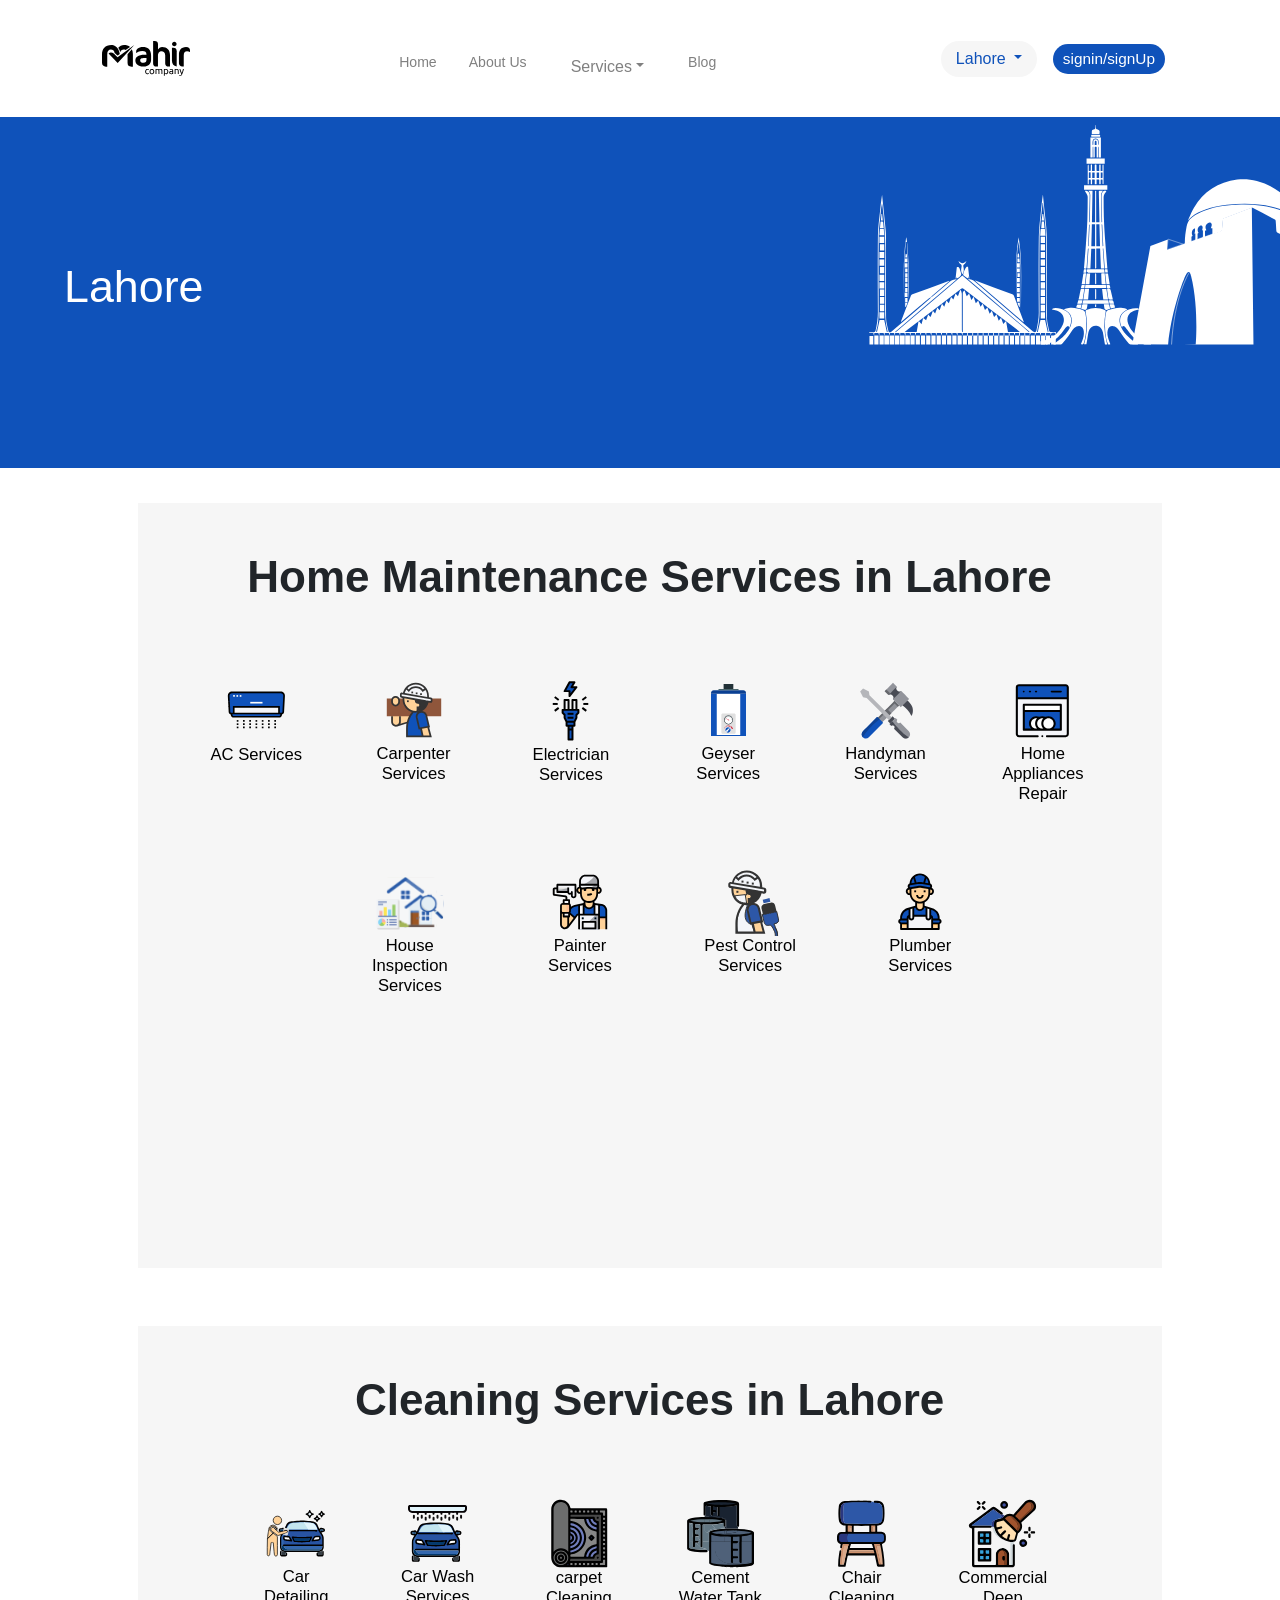
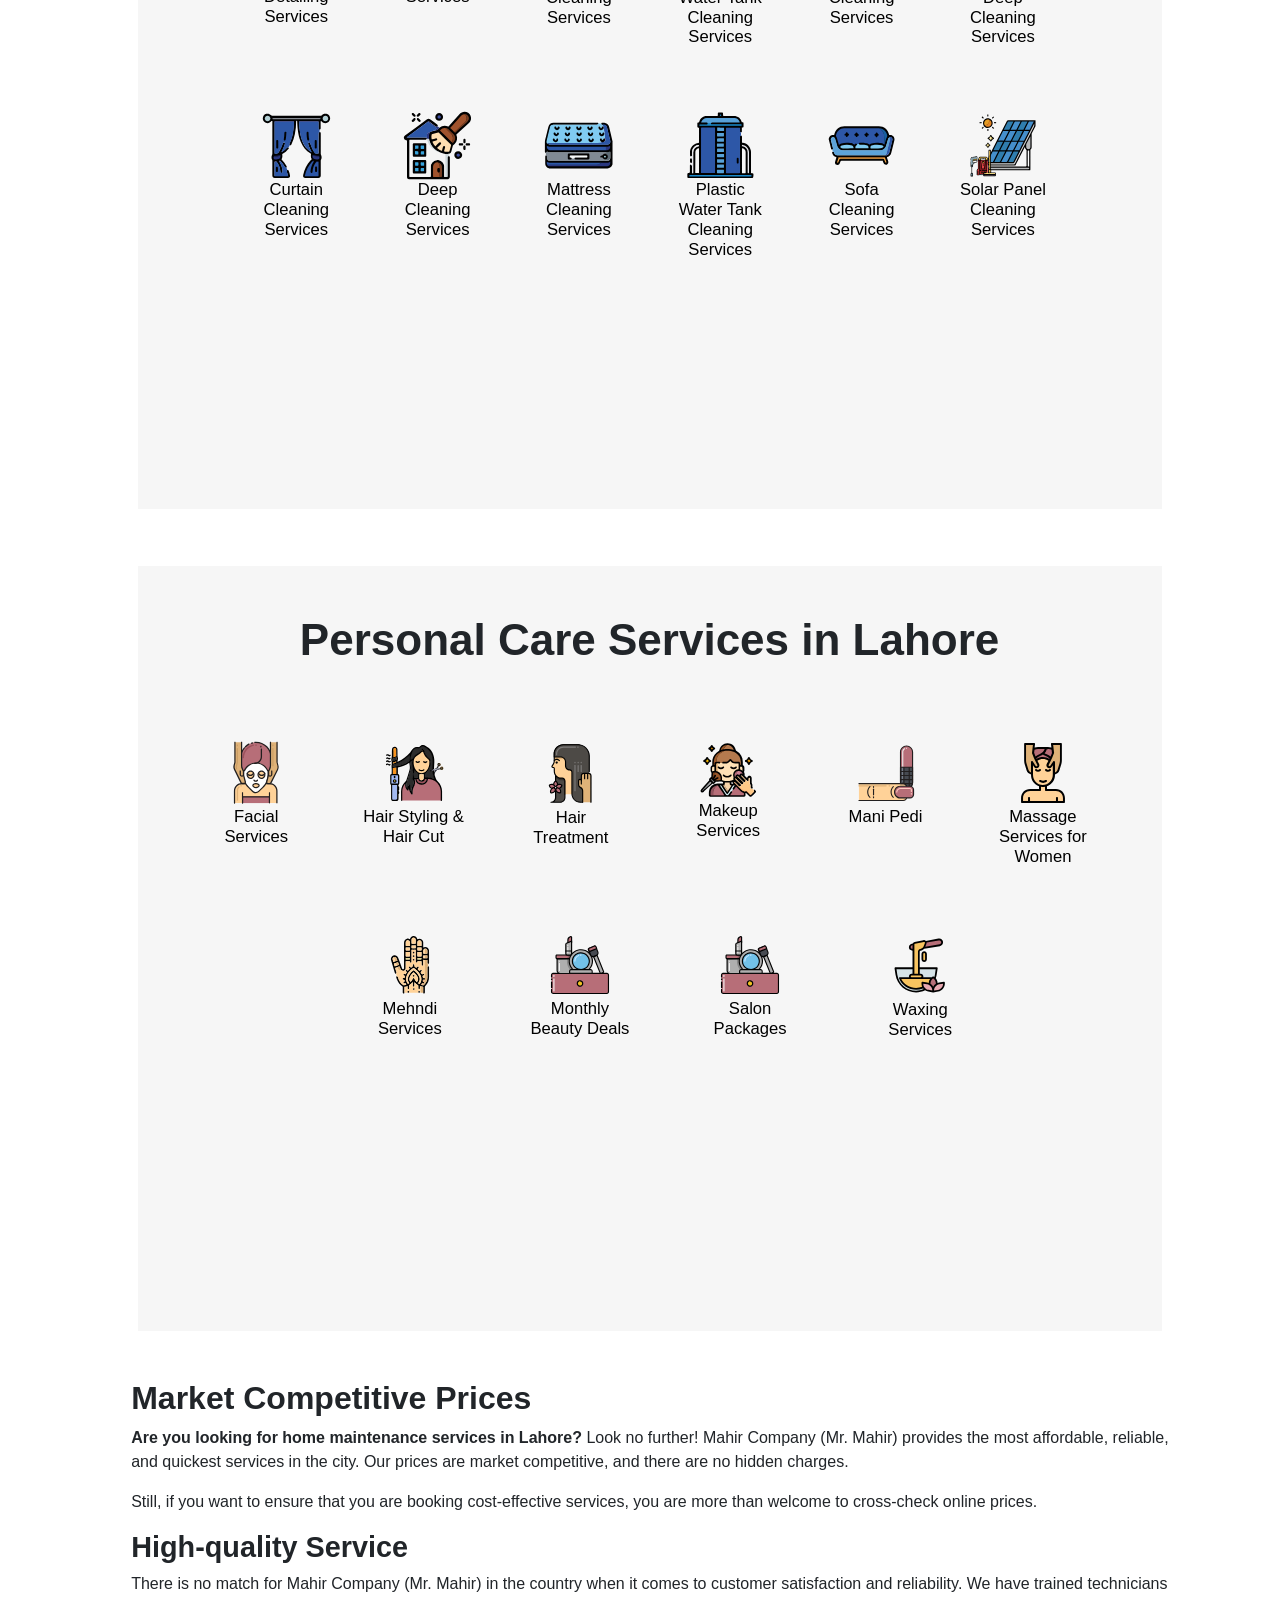
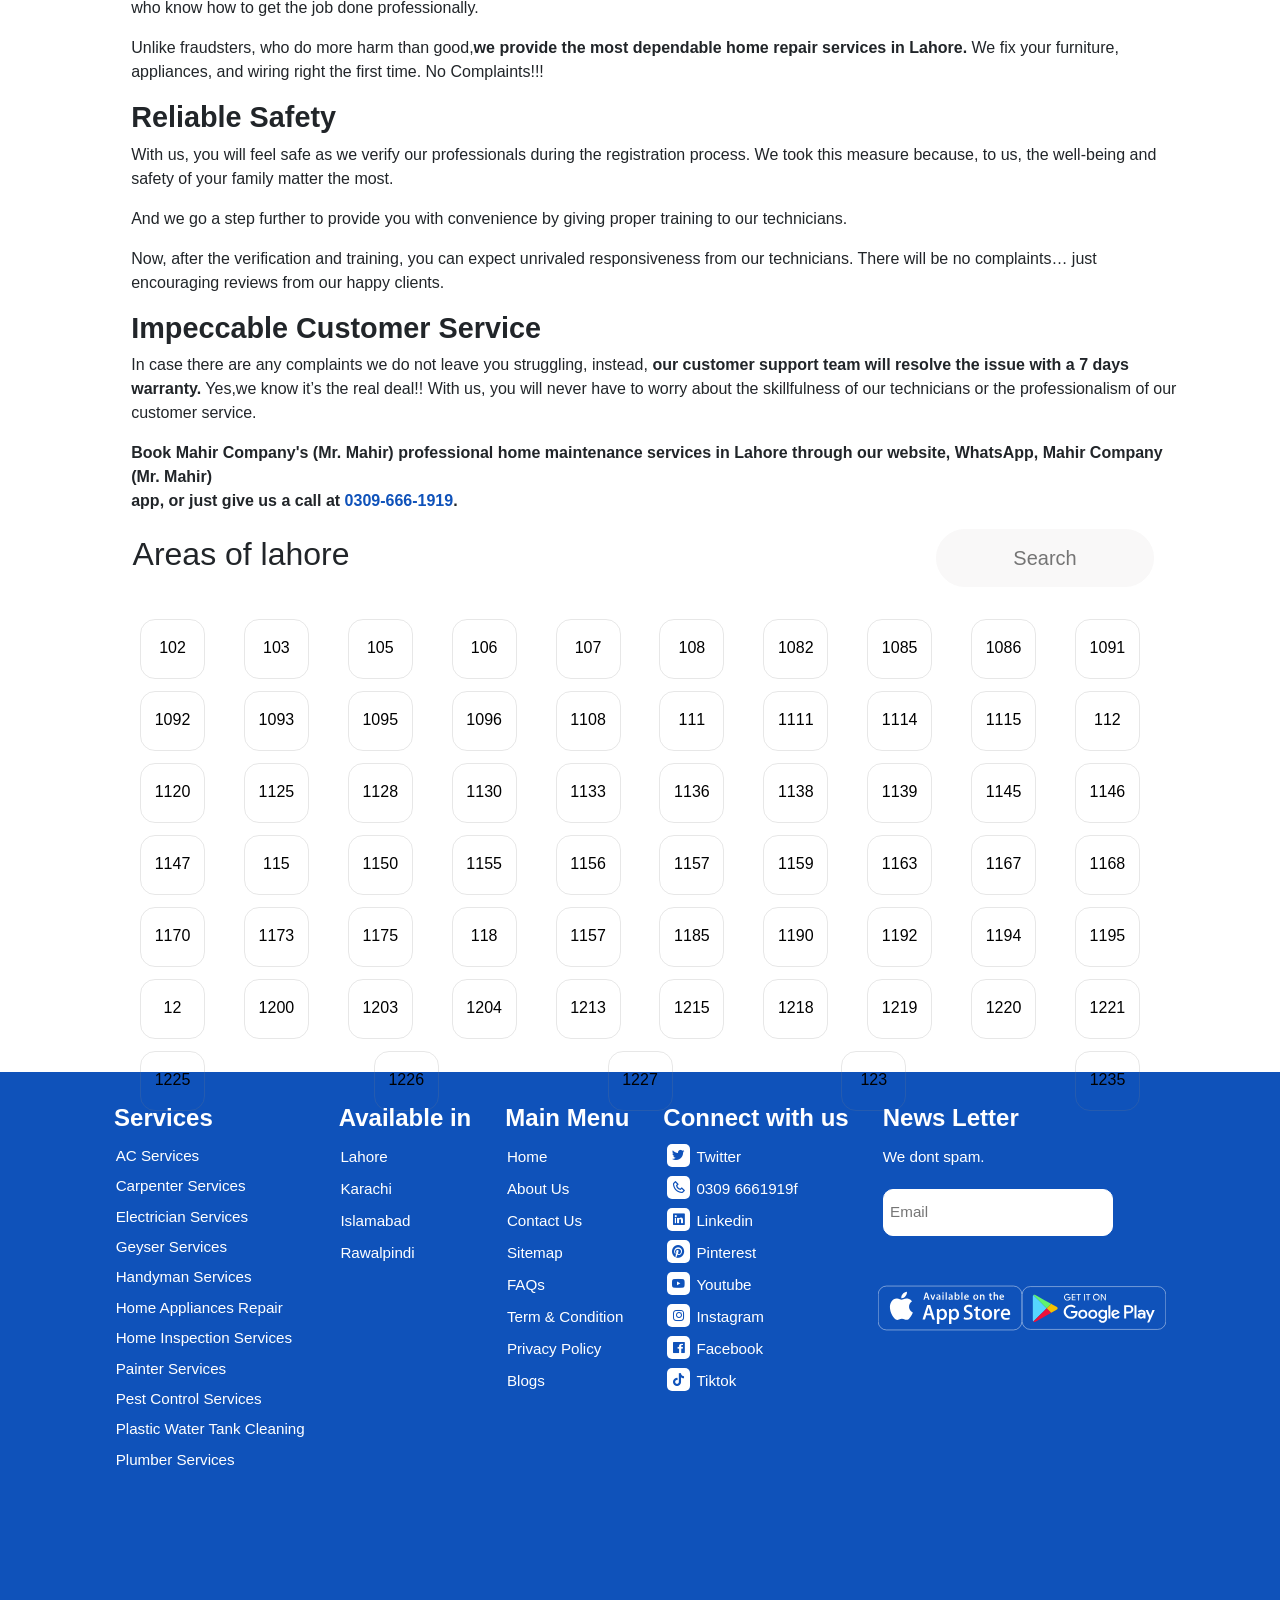
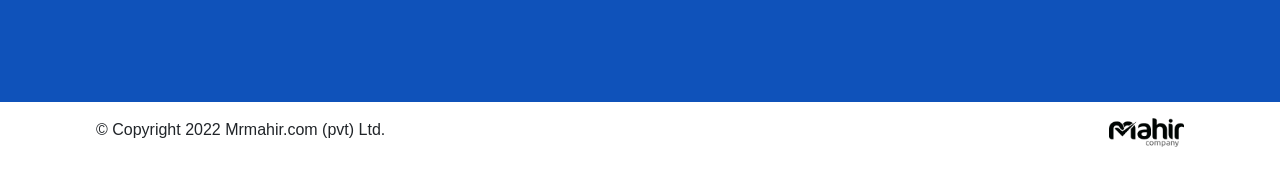
<file: mahir.html>
<!DOCTYPE html>
<html lang="en">
  <head>
    <meta charset="UTF-8" />
    <meta name="viewport" content="width=device-width, initial-scale=1.0" />
    <link
      href="https://cdn.jsdelivr.net/npm/bootstrap@5.3.3/dist/css/bootstrap.min.css"
      rel="stylesheet"
    />
    <link rel="stylesheet" href="css/mahir.css" />
    <link rel="stylesheet" href="css/media.css" />
    <link rel="shortcut icon" href="img/mahir.logo.png" />
    <link href='https://unpkg.com/boxicons@2.1.4/css/boxicons.min.css' rel='stylesheet'>
    <title>Home Maintenance Services in Lahore| Mahir Company</title>
  </head>
  <body>
    <!-- start header -->
    <header class="header">
      <div class="logo text-lg-start text-center">
        <svg
          width="88"
          height="35"
          viewBox="0 0 88 35"
          fill="none"
          xmlns="http://www.w3.org/2000/svg"
        >
          <path
            d="M41.9193 25.6143H40.9681C36.4671 25.6143 33.3701 23.0835 33.3701 19.6016C33.3701 16.2272 35.833 13.6568 42.7969 13.6568H44.4501V13.4133C44.4501 10.741 43.1819 9.93136 40.368 9.93136C36.954 9.93136 35.0573 11.2336 34.3553 12.1111H34.1797V10.5938C34.1797 8.48196 36.0764 5.95117 41.0757 5.95117C45.2994 5.95117 49.0927 7.92145 49.0927 14.4607V18.8202C49.0984 22.8344 46.1429 25.6143 41.9193 25.6143ZM44.4897 17.0311H42.8025C39.213 17.0311 38.1939 17.8747 38.1939 19.4204C38.1939 20.8981 39.3885 21.7757 41.4664 21.7757C43.5046 21.7757 44.4897 20.7905 44.4897 18.8542V17.0311Z"
            fill="black"
          ></path>
          <path
            d="M66.4405 25.6023C64.4476 25.6023 63.2077 24.4643 63.2077 22.4034V14.5789C63.2077 11.448 61.5035 10.2081 59.403 10.2081C57.9083 10.2081 55.955 11.3461 55.955 14.7261V25.6079H54.3867C52.1447 25.6079 51.1143 24.3624 51.1143 22.4091V0H52.609C54.885 0 55.989 1.27955 55.989 3.05733V8.5322C56.7024 7.3942 58.3329 5.97311 60.1504 5.97311C65.093 5.97311 68.0088 8.92286 68.0088 14.3638V25.5966H66.4405V25.6023Z"
            fill="black"
          ></path>
          <path
            d="M72.2998 5.31549C71.0543 5.31549 70.0352 4.26808 70.0352 3.0225C70.0352 1.77692 71.0486 0.757812 72.2998 0.757812C73.5454 0.757812 74.5928 1.77126 74.5928 3.0225C74.5928 4.27374 73.5454 5.31549 72.2998 5.31549Z"
            fill="black"
          ></path>
          <path
            d="M74.7115 19.2774C74.7115 19.2377 74.7115 19.1924 74.7115 19.1528V10.1903C74.7115 7.77277 73.4319 6.63477 71.2975 6.63477H69.9443V19.6114C69.9443 23.1387 71.6202 25.1939 74.7115 25.5336V19.2774Z"
            fill="black"
          ></path>
          <path
            d="M84.0199 6.0918C78.9697 6.0918 76.9428 9.75493 76.9428 13.5936V21.9786C76.9371 21.9786 76.9314 21.9786 76.9258 21.9786V22.2333C76.9258 24.0847 78.4261 25.5851 80.2775 25.5851C81.1211 25.5851 81.7439 25.5851 81.7439 25.5851V14.4485C81.7439 11.5327 82.9159 10.3607 85.0503 10.3607C86.2959 10.3607 87.1112 10.6438 87.8246 10.9269H88.0001V9.22273C88.0001 7.76766 86.9697 6.0918 84.0199 6.0918Z"
            fill="black"
          ></path>
          <path
            d="M46.3977 32.3279C46.2052 32.3731 45.99 32.3958 45.7466 32.3958C45.4522 32.3958 45.1974 32.3505 44.9936 32.2656C44.7841 32.1806 44.6199 32.0561 44.484 31.8919C44.3538 31.7334 44.2519 31.5352 44.1953 31.3087C44.133 31.0823 44.1047 30.8332 44.1047 30.5614C44.1047 29.9556 44.2406 29.4913 44.5067 29.1743C44.7728 28.8572 45.1578 28.6987 45.6617 28.6987C45.8598 28.6987 46.0523 28.7157 46.2278 28.7553C46.4033 28.7949 46.5619 28.8459 46.6977 28.9082L46.9016 28.1438C46.6921 28.0589 46.4769 27.9966 46.2505 27.957C46.024 27.9174 45.7975 27.9004 45.5711 27.9004C45.2031 27.9004 44.869 27.9683 44.5689 28.0986C44.2689 28.2288 44.0141 28.4156 43.8103 28.6534C43.6008 28.8912 43.4423 29.1686 43.329 29.4913C43.2158 29.814 43.1592 30.1707 43.1592 30.5557C43.1592 30.9407 43.2101 31.2974 43.312 31.6145C43.414 31.9315 43.5725 32.209 43.782 32.4411C43.9915 32.6732 44.2519 32.8544 44.5576 32.9846C44.8634 33.1148 45.22 33.1771 45.6277 33.1771C45.7579 33.1771 45.8881 33.1714 46.0297 33.1545C46.1712 33.1375 46.3014 33.1205 46.4203 33.0978C46.5449 33.0752 46.6525 33.0469 46.7487 33.0186C46.845 32.9903 46.9186 32.9563 46.9695 32.928L46.845 32.175C46.743 32.2316 46.5902 32.2826 46.3977 32.3279Z"
            fill="black"
          ></path>
          <path
            d="M51.6059 28.6368C51.3964 28.4047 51.1473 28.2235 50.8529 28.0989C50.5642 27.9744 50.2471 27.9121 49.9018 27.9121C49.5621 27.9121 49.245 27.9744 48.9506 28.0989C48.6618 28.2235 48.4071 28.4047 48.1976 28.6368C47.9881 28.8689 47.8239 29.1464 47.7107 29.4747C47.5918 29.8031 47.5352 30.1598 47.5352 30.5561C47.5352 30.9581 47.5918 31.3205 47.7107 31.6432C47.8296 31.9659 47.9881 32.2433 48.1976 32.4754C48.4071 32.7076 48.6562 32.8888 48.9506 33.0133C49.2393 33.1379 49.5564 33.2001 49.9018 33.2001C50.2415 33.2001 50.5585 33.1379 50.8529 33.0133C51.1417 32.8888 51.3964 32.7076 51.6059 32.4754C51.8154 32.2433 51.9796 31.9659 52.0928 31.6432C52.2117 31.3205 52.2683 30.9581 52.2683 30.5561C52.2683 30.1598 52.2117 29.8031 52.0928 29.4747C51.9796 29.1464 51.8154 28.8689 51.6059 28.6368ZM50.9492 31.9036C50.6944 32.2377 50.349 32.4018 49.9074 32.4018C49.4658 32.4018 49.1204 32.2377 48.8657 31.9036C48.6109 31.5696 48.4807 31.1223 48.4807 30.5505C48.4807 29.9843 48.6052 29.5314 48.8657 29.1973C49.1204 28.8633 49.4658 28.6991 49.9074 28.6991C50.349 28.6991 50.6944 28.8633 50.9492 29.1973C51.2039 29.5314 51.3342 29.9786 51.3342 30.5505C51.3285 31.1223 51.2039 31.5752 50.9492 31.9036Z"
            fill="black"
          ></path>
          <path
            d="M60.0366 28.5808C59.895 28.377 59.7082 28.2128 59.4591 28.0995C59.2156 27.9863 58.8986 27.9297 58.5079 27.9297C58.3097 27.9297 58.1229 27.9523 57.9474 27.992C57.7719 28.0316 57.6133 28.0826 57.4718 28.1392C57.3303 28.1958 57.2114 28.2524 57.1151 28.309C57.0189 28.3656 56.9453 28.4109 56.9 28.4449C56.7528 28.2751 56.5659 28.1505 56.3451 28.0599C56.1243 27.975 55.8525 27.9297 55.5298 27.9297C55.0826 27.9297 54.6919 27.958 54.3522 28.0146C54.0125 28.0712 53.7407 28.1278 53.5312 28.1788V33.0705H54.4315V28.8186C54.4598 28.8129 54.5107 28.8016 54.5843 28.7903C54.6636 28.7789 54.7485 28.7676 54.8391 28.7563C54.9354 28.745 55.0316 28.7393 55.1335 28.7337C55.2354 28.728 55.3317 28.7223 55.4223 28.7223C55.6374 28.7223 55.8129 28.7563 55.9488 28.8242C56.0903 28.8922 56.1979 28.9997 56.2772 29.1413C56.3564 29.2828 56.4131 29.4583 56.447 29.6735C56.481 29.8886 56.498 30.1434 56.498 30.4378V33.0705H57.3982V30.2397C57.3982 30.0189 57.3869 29.8094 57.3586 29.6112C57.3303 29.4131 57.2963 29.2262 57.2397 29.0564C57.3133 28.9941 57.4435 28.9205 57.6417 28.8412C57.8398 28.762 58.0889 28.7223 58.3947 28.7223C58.6155 28.7223 58.791 28.7563 58.9325 28.8242C59.0741 28.8922 59.1816 28.9997 59.2609 29.1413C59.3402 29.2828 59.3968 29.4583 59.4251 29.6735C59.4534 29.8886 59.4704 30.1434 59.4704 30.4378V33.0705H60.3706V30.2397C60.3706 29.9056 60.348 29.5942 60.297 29.3111C60.2687 29.0281 60.1724 28.7846 60.0366 28.5808Z"
            fill="black"
          ></path>
          <path
            d="M65.6309 28.6374C65.4101 28.4109 65.144 28.2354 64.8382 28.1165C64.5268 27.992 64.1815 27.9297 63.7908 27.9297C63.3718 27.9297 63.0038 27.958 62.6811 28.0203C62.3641 28.0826 62.0923 28.1392 61.8828 28.1901V34.8653H62.783V32.8497C62.8906 32.9233 63.0604 32.9969 63.2813 33.0705C63.5021 33.1498 63.7625 33.1894 64.0512 33.1894C64.4136 33.1894 64.7363 33.1271 65.0137 32.9969C65.2968 32.8667 65.5346 32.6855 65.7271 32.4534C65.9196 32.2213 66.0668 31.9438 66.1687 31.6211C66.2706 31.2984 66.3216 30.9474 66.3216 30.5624C66.3216 30.1547 66.2593 29.7867 66.1404 29.464C66.0159 29.1413 65.846 28.8639 65.6309 28.6374ZM65.3025 31.2871C65.2515 31.5079 65.1666 31.706 65.0534 31.8702C64.9345 32.0344 64.7873 32.1646 64.6004 32.2552C64.4136 32.3515 64.1928 32.3968 63.938 32.3968C63.6946 32.3968 63.4681 32.3571 63.2586 32.2722C63.0491 32.1873 62.8963 32.1024 62.783 32.0118V28.8356C62.8736 28.8073 62.9925 28.7846 63.1454 28.7676C63.2982 28.7506 63.5077 28.7393 63.7795 28.7393C64.2664 28.7393 64.6514 28.8978 64.9401 29.2149C65.2289 29.532 65.3761 29.9849 65.3761 30.5737C65.3761 30.8228 65.3534 31.0663 65.3025 31.2871Z"
            fill="black"
          ></path>
          <path
            d="M70.7321 28.45C70.5793 28.2801 70.3811 28.1442 70.132 28.0537C69.8829 27.9574 69.5771 27.9121 69.2148 27.9121C68.8977 27.9121 68.6033 27.9348 68.3316 27.9857C68.0598 28.0367 67.8673 28.082 67.7484 28.1386L67.856 28.8859C67.9636 28.8406 68.1334 28.7953 68.3542 28.7557C68.575 28.7161 68.8355 28.6934 69.1355 28.6934C69.3677 28.6934 69.5545 28.7274 69.7017 28.7953C69.8489 28.8633 69.9621 28.9539 70.0471 29.0671C70.132 29.1803 70.1886 29.3106 70.2226 29.4521C70.2566 29.5993 70.2735 29.7465 70.2735 29.8937V30.1428C70.2452 30.1372 70.1999 30.1258 70.1377 30.1145C70.0754 30.1032 69.9961 30.0862 69.9112 30.0692C69.8263 30.0522 69.73 30.0409 69.6338 30.0296C69.5375 30.0183 69.4413 30.0126 69.3507 30.0126C69.0676 30.0126 68.7958 30.0409 68.5354 30.0975C68.275 30.1541 68.0485 30.2447 67.856 30.3693C67.6635 30.4938 67.5106 30.6524 67.3974 30.8562C67.2842 31.0544 67.2275 31.2978 67.2275 31.5752C67.2275 31.864 67.2785 32.1131 67.3747 32.3226C67.471 32.5321 67.6069 32.6963 67.7824 32.8208C67.9579 32.9454 68.1617 33.036 68.4052 33.0982C68.643 33.1549 68.9034 33.1832 69.1922 33.1832C69.3903 33.1832 69.5941 33.1775 69.798 33.1605C70.0018 33.1435 70.1886 33.1265 70.3641 33.1096C70.5396 33.0926 70.6925 33.0699 70.834 33.0473C70.9756 33.0246 71.0832 33.0077 71.1568 32.9963V29.8484C71.1568 29.5653 71.1228 29.3049 71.0605 29.0671C70.9869 28.8236 70.8793 28.6198 70.7321 28.45ZM70.2679 32.3566C70.1603 32.3849 70.0188 32.4018 69.8546 32.4075C69.6904 32.4188 69.5035 32.4245 69.2884 32.4245C68.9317 32.4245 68.6543 32.3622 68.4448 32.2377C68.2353 32.1131 68.1334 31.8866 68.1334 31.5639C68.1334 31.3884 68.173 31.2469 68.258 31.1449C68.3429 31.0374 68.4448 30.9524 68.575 30.8958C68.6996 30.8336 68.8411 30.7939 68.994 30.7769C69.1469 30.76 69.2884 30.7486 69.4243 30.7486C69.6338 30.7486 69.8093 30.7599 69.9508 30.7826C70.098 30.8052 70.1999 30.8336 70.2679 30.8675V32.3566Z"
            fill="black"
          ></path>
          <path
            d="M76.2803 28.5751C76.1218 28.3713 75.9123 28.2128 75.6462 28.0995C75.3801 27.9863 75.0461 27.9297 74.6498 27.9297C74.2025 27.9297 73.8118 27.958 73.4665 28.0146C73.1268 28.0712 72.8493 28.1278 72.6455 28.1788V33.0705H73.5457V28.8186C73.5797 28.8129 73.6306 28.8016 73.7042 28.7903C73.7778 28.7789 73.8628 28.7676 73.9534 28.7563C74.0496 28.745 74.1459 28.7393 74.2478 28.7337C74.3497 28.728 74.4516 28.7223 74.5478 28.7223C74.7856 28.7223 74.9895 28.7506 75.148 28.8129C75.3122 28.8752 75.4367 28.9714 75.533 29.1073C75.6292 29.2432 75.6972 29.4187 75.7425 29.6395C75.7821 29.8603 75.8047 30.1264 75.8047 30.4322V33.0649H76.705V30.234C76.705 29.8943 76.671 29.5772 76.6087 29.2942C76.5521 29.0224 76.4389 28.7789 76.2803 28.5751Z"
            fill="black"
          ></path>
          <path
            d="M80.4526 30.0923C80.2714 30.7604 80.0563 31.4285 79.8128 32.1079C79.6599 31.7795 79.5071 31.4341 79.3655 31.0831C79.224 30.7264 79.0881 30.3754 78.9692 30.0187C78.8447 29.662 78.7371 29.3167 78.6352 28.9826C78.5333 28.6486 78.4483 28.3315 78.3804 28.0428H77.4122C77.6444 28.9317 77.9388 29.8149 78.2898 30.6811C78.6408 31.5474 79.0202 32.374 79.4278 33.144C79.2636 33.5007 79.0881 33.7554 78.8843 33.914C78.6861 34.0725 78.4087 34.1518 78.052 34.1518C77.9444 34.1518 77.8312 34.1348 77.718 34.1065C77.6047 34.0782 77.5142 34.0442 77.4406 34.0159L77.2764 34.7406C77.3047 34.7519 77.3443 34.7689 77.4066 34.7915C77.4689 34.8085 77.5368 34.8312 77.6104 34.8425C77.684 34.8595 77.7633 34.8708 77.8369 34.8821C77.9161 34.8934 77.9897 34.8991 78.0577 34.8991C78.3238 34.8991 78.5616 34.8651 78.7711 34.8029C78.9805 34.7406 79.1674 34.6387 79.3372 34.5028C79.5071 34.3669 79.6599 34.1971 79.7958 33.9819C79.9317 33.7724 80.0676 33.5233 80.1978 33.2289C80.5262 32.4646 80.8319 31.6493 81.1207 30.7717C81.4038 29.8942 81.6642 28.9826 81.8963 28.0371H80.9678C80.8036 28.7392 80.6281 29.4242 80.4526 30.0923Z"
            fill="black"
          ></path>
          <path
            d="M12.9261 13.6448C12.9261 13.6448 9.47809 9.65329 6.55664 12.5011L15.6777 22.0864L32.3005 3.91797L15.5644 16.1416L12.9261 13.6448Z"
            fill="black"
          ></path>
          <path
            d="M21.6614 8.60567C22.3692 8.60567 23.0033 8.74721 23.5468 9.03596L28.0252 5.89371C26.4512 4.56887 24.3621 3.91211 22.0521 3.91211C19.7025 3.91211 17.5567 5.03879 16.2715 6.74297C17.1377 7.98288 17.8058 9.50588 18.2757 11.312C18.7457 9.52287 19.9969 8.60567 21.6614 8.60567Z"
            fill="black"
          ></path>
          <path
            d="M25.5566 13.2139C25.5623 13.3441 25.5623 13.48 25.5623 13.6159V21.8197C25.5623 24.3448 26.706 25.6867 29.5878 25.6867H30.89V12.9082C30.89 11.0228 30.505 9.43755 29.8256 8.15234L25.5566 13.2139Z"
            fill="black"
          ></path>
          <path
            d="M12.6256 11.9123C13.1522 12.3539 15.7056 14.5337 15.7056 14.5337L17.7834 13.0786C17.2739 10.2251 16.3227 8.00573 14.9356 6.44309C13.4126 4.72193 11.6461 4.15576 10.3723 3.96892C10.0779 3.93495 9.77212 3.91797 9.46639 3.91797C3.03468 3.91797 0 7.78492 0 13.5825V21.826C0 24.2718 1.65888 25.6929 3.82732 25.6929H5.24841V13.1466C5.24841 10.2251 6.78839 8.61153 8.83794 8.61153C10.7459 8.60587 12.1727 9.61365 12.6256 11.9123Z"
            fill="black"
          ></path>
        </svg>
      </div>
      <div class="btns-1">
        <a href="https://mahircompany.com/">Home</a>
        <a href="https://mahircompany.com/about-us">About Us</a>
        <div class="dropdown arrow">
          <button
            class="btn btn-white dropdown-toggle mt-3  "
            type="button"
            data-bs-toggle="dropdown"
            aria-expanded="false"
          >Services</button>
          <ul class="dropdown-menu">
            <li><a class="dropdown-item" href="https://mahircompany.com/ac-services">AC Servoices</a></li>
            <li><a class="dropdown-item" href="https://mahircompany.com/carpenter-services">Carpenter Servoices</a></li>
            <li><a class="dropdown-item" href="https://mahircompany.com/electrician-services">Electrician Services</a></li>
            <li><a class="dropdown-item" href="https://mahircompany.com/geyser-services">Geyser Services</a></li>
            <li><a class="dropdown-item" href="https://mahircompany.com/handyman-services">Handyman Services</a></li>
            <li><a class="dropdown-item" href="https://mahircompany.com/home-appliances-repair">Home Appliances Services</a></li>
            <li><a class="dropdown-item" href="https://mahircompany.com/home-inspection-services">Home Inspection Services</a></li>
            <li><a class="dropdown-item" href="https://mahircompany.com/painter-services">Painter Services</a></li>
            <li><a class="dropdown-item" href="https://mahircompany.com/pest-control-services">Pest Control Services</a></li>
            <li><a class="dropdown-item" href="https://mahircompany.com/plumbing-services">Plumber Services</a></li>
          </ul>
        </div>
        <a href="#">Blog</a>
      </div>
        <div class="buttons">
        <div class="dropdown-2">
          <button class="btn btn-white dropdown-toggle" type="button" data-bs-toggle="dropdown" aria-expanded="false">
          Lahore
          </button>
          <ul class="dropdown-menu">
            <li><a class="dropdown-item" href="#">Lahore</a></li>
            <li><a class="dropdown-item" href="#">Karachi</a></li>
            <li><a class="dropdown-item" href="#">Islamabad</a></li>
            <li><a class="dropdown-item" href="#">Rawalpindi</a></li>
          </ul>
        </div>
        <div class="btn mt-3">
          <a href="signup.html"> signin/signUp </a>
        </div>
        </div>
      </div>
    </header>
    <!-- header cmplt -->
    <div class="box-34 ">
      <div class="row pt-2">
        <div class="col-lg-8">
          <h1 style="color: white; font-size: 3.5vw; font-weight:500">
            Lahore
          </h1>
        </div>
        <div class="col-lg-4">
          <img src="img//img.svg" class="w-100" />
        </div>
      </div>
    </div>
    <div class="container-fluid py-5 px-5">
      <div class="services py-5">
        <h2 class="div-title text-center">
          Home Maintenance Services in
          <span class="capitalize">Lahore</span>
        </h2>
        <div class="container-0.95 text-center py-5 ms-5 me-5">
          <div class="row row-cols-2 row-cols-lg-6 g-2 g-lg-3">
            <div class="col">
              <div class="p-3">
                <img src="img/ac.svg" />
                <a href="https://mahircompany.com/ac-services-lahore"><p>AC Services</p></a>
              </div>
            </div>
            <div class="col">
              <div class="p-3">
                <img src="img/carpenter.svg" />
                <a href="https://mahircompany.com/carpenter-services-lahore"><p>Carpenter Services</p></a>
              </div>
            </div>
            <div class="col">
              <div class="p-3">
                <img src="img/electrician.svg" />
                <a href="https://mahircompany.com/electrician-services-lahore"><p>Electrician Services</p></a>
              </div>
            </div>
            <div class="col">
              <div class="p-3">
                <img src="img/geyser.svg" /> <a href="https://mahircompany.com/geyser-services-lahore"><p>Geyser Services</p></a>
              </div>
            </div>
            <div class="col">
              <div class="p-3">
                <img src="img/handyman.svg" />
                <a href="https://mahircompany.com/handyman-services-lahore"><p>Handyman Services</p></a>
              </div>
            </div>
            <div class="col">
              <div class="p-3">
                <img src="img/appliance-repair.svg" />
                <a href="https://mahircompany.com/home-appliances-repair-lahore"><p>Home Appliances Repair</p></a>
              </div>
            </div>
            <div class="col-serv">
              <div class="p-3">
                <img src="img/house_inspection.svg" /><a href="https://mahircompany.com/home-inspection-services-lahore"
                  ><p>House Inspection Services</p></a
                >
              </div>
            </div>
            <div class="col-serv">
              <div class="p-3">
                <img src="img/painter.svg" />
                <a href="https://mahircompany.com/painter-services-lahore"><p>Painter Services</p></a>
              </div>
            </div>
            <div class="col-serv">
              <div class="p-3">
                <img src="img/pest-control.svg" /><a href="https://mahircompany.com/pest-control-services-lahore"
                  ><p>Pest Control Services</p></a
                >
              </div>
            </div>
            <div class="col-serv">
              <div class="p-3">
                <img src="img/plumber.svg" /><a href="https://mahircompany.com/plumbing-services-lahore"><p>Plumber Services</p></a>
              </div>
            </div>
          </div>
        </div>
      </div>
    </div>
    <div class="container-fluid py-5 px-5 ">
      <div class="cleaning py-5 px-5">
        <h2 class="div-title text-center">Cleaning Services in Lahore</h2>
        <div class="container-0.95 text-center py-5 ms-5 me-5">
          <div class="row row-cols-2 row-cols-lg-6 g-2 g-lg-3">
            <div class="col">
              <div class="p-3">
                <img src="img/car detailing.svg" />
                <a href="https://mahircompany.com/car-detailing-services-lahore"><p>Car Detailing Services</p></a>
              </div>
            </div>
            <div class="col">
              <div class="p-3">
                <img src="img/car wash.svg" />
                <a href="https://mahircompany.com/car-services-lahore"><p>Car Wash Services</p></a>
              </div>
            </div>
            <div class="col">
              <div class="p-3">
                <img src="img/carpet.svg" />
                <a href="https://mahircompany.com/carpet-cleaning-services-lahore"><p>carpet Cleaning Services</p></a>
              </div>
            </div>
            <div class="col">
              <div class="p-3">
                <img src="img/water_tank_cement.svg" />
                <a href="https://mahircompany.com/cement-water-tank-cleaning-services-lahore"><p>Cement Water Tank Cleaning Services</p></a>
              </div>
            </div>
            <div class="col">
              <div class="p-3">
                <img src="img/chair.svg" />
                <a href="https://mahircompany.com/chair-cleaning-services-lahore"><p>Chair Cleaning Services</p></a>
              </div>
            </div>
            <div class="col">
              <div class="p-3">
                <img src="img/commercial_deep_cleaning.svg" />
                <a href="https://mahircompany.com/commercial-deep-cleaning-services-lahore"><p>Commercial Deep Cleaning Services</p></a>
              </div>
            </div>
            <div class="col text-center">
              <div class="p-3">
                <img src="img/curtain.svg" /><a href="https://mahircompany.com/curtain-cleaning-services-lahore"
                  ><p>Curtain Cleaning Services</p></a
                >
              </div>
            </div>
            <div class="col text-center">
              <div class="p-3">
                <img src="img/deep_cleaning (1).svg" />
                <a href="https://mahircompany.com/house-deep-cleaning-services-lahore"><p>Deep Cleaning Services</p></a>
              </div>
            </div>
            <div class="col">
              <div class="p-3 text-center">
                <img src="img/mattress.svg" /><a href="https://mahircompany.com/mattress-cleaning-services-lahore"
                  ><p>Mattress Cleaning Services</p></a
                >
              </div>
            </div>
            <div class="col">
              <div class="p-3 text-center">
                <img src="img/water_tank_plastic.svg" /><a href="https://mahircompany.com/plastic-water-tank-cleaning-services-lahore"
                  ><p>Plastic Water Tank Cleaning Services</p></a
                >
              </div>
            </div>
            <div class="col">
              <div class="p-3 text-center">
                <img src="img/sofa.svg" /><a href="https://mahircompany.com/sofa-cleaning-services-lahore"
                  ><p>Sofa Cleaning Services</p></a
                >
              </div>
            </div>
            <div class="col">
              <div class="p-3 text-center">
                <img src="img/solar_cleaning.svg" /><a href="https://mahircompany.com/solar-panel-cleaning-services-lahore"
                  ><p>Solar Panel Cleaning Services</p></a
                >
              </div>
            </div>
          </div>
        </div>
      </div>
    </div>
    <div class="container-fluid py-5 px-5">
      <div class="personal-care py-5">
        <h2 class="div-title text-center">Personal Care Services in Lahore</h2>
        <div class="container-0.95 text-center py-5 ms-5 me-5">
          <div class="row row-cols-2 row-cols-lg-6 g-2 g-lg-3">
            <div class="col">
              <div class="p-3">
                <img src="img/facial.svg" />
                <a href="https://mahircompany.com/facial-services-lahore"><p>Facial Services</p></a>
              </div>
            </div>
            <div class="col">
              <div class="p-3">
                <img src="img/hair-cut-logo.svg" />
                <a href="https://mahircompany.com/hair-styling-and-hair-cut-lahore"><p>Hair Styling & Hair Cut</p></a>
              </div>
            </div>
            <div class="col">
              <div class="p-3">
                <img src="img/hair treatment.svg" />
                <a href="https://mahircompany.com/hair-treatment-services-lahore"><p>Hair Treatment</p></a>
              </div>
            </div>
            <div class="col">
              <div class="p-3">
                <img src="img/makeup.svg" /><a href="https://mahircompany.com/makeup-services-lahore"><p>Makeup Services</p></a>
              </div>
            </div>
            <div class="col">
              <div class="p-3">
                <img src="img/mani pedi.svg" /> <a href="https://mahircompany.com/mani-pedi-services-lahore"><p>Mani Pedi</p></a>
              </div>
            </div>
            <div class="col">
              <div class="p-3">
                <img src="img/massage.svg" />
                <a href="https://mahircompany.com/massage-services-lahore"><p>Massage Services for Women</p></a>
              </div>
            </div>
            <div class="col-per">
              <div class="p-3">
                <img src="img/mehndi.svg" /><a href="https://mahircompany.com/mehndi-services-lahore"><p>Mehndi Services</p></a>
              </div>
            </div>
            <div class="col-per">
              <div class="p-3">
                <img src="img/monthly beauty.svg" />
                <a href="https://mahircompany.com/monthly-beauty-deals-lahore"><p>Monthly Beauty Deals</p></a>
              </div>
            </div>
            <div class="col-per">
              <div class="p-3">
                <img src="img/salon pkg.svg" /><a href="https://mahircompany.com/salon-packages-lahore"><p>Salon Packages</p></a>
              </div>
            </div>
            <div class="col-per">
              <div class="p-3">
                <img src="img/waxing.svg" /><a href="https://mahircompany.com/waxing-services-lahore"><p>Waxing Services</p></a>
              </div>
            </div>
          </div>
        </div>
      </div>
    </div>
    <div class="para px-3">
      <h2>
        <strong>Market Competitive Prices</strong>
      </h2>
      <p>
        <strong
          >Are you looking for home maintenance services in Lahore?</strong
        >
        Look no further! Mahir Company (Mr. Mahir) provides the most affordable,
        reliable, and
        quickest services in the city. Our prices are market competitive, and
        there are no hidden charges.
      </p>
      <p>
        Still, if you want to ensure that you are booking cost-effective
        services, you are more than welcome to cross-check online prices.
      </p>
      <h3 class="font-weight-bold"><strong>High-quality Service</strong></h3>
      <p>
        There is no match for Mahir Company (Mr. Mahir) in the country when it
        comes to customer satisfaction and reliability. We have trained
        technicians who know how to get the job done professionally.
      </p>
      <p>
        Unlike fraudsters, who do more harm than good,<strong
          >we provide the most dependable home repair services in
          Lahore.</strong
        >&nbsp;We fix your furniture, appliances, and
        wiring right the first time. No Complaints!!!
      </p>
      <h3><strong>Reliable Safety</strong></h3>
      <p>
        With us, you will feel safe as we verify our professionals during the
        registration process. We took this measure because, to us, the
        well-being and safety of
        your family matter the most.
      </p>
      <p>
        And we go a step further to provide you with convenience by giving
        proper training to our technicians.
      </p>
      <p>
        Now, after the verification and training, you can expect unrivaled
        responsiveness from our technicians. There will be no complaints… just
        encouraging reviews from our happy clients.
      </p>
      <h3 class="font-weight-bold">
        <strong>Impeccable Customer Service</strong>
      </h3>
      <p>
        In case there are any complaints we do not leave you struggling,
        instead,&nbsp;<strong
          >our customer support team will resolve the issue with a 7 days
          warranty.</strong
        >&nbsp;Yes,we know it’s the real deal!! With us, you will never have to
        worry about the skillfulness of our technicians or the professionalism
        of our customer service.
      </p>
      <p>
        <b
          >Book Mahir Company's (Mr. Mahir)&nbsp;professional home maintenance
          services in Lahore through our website, WhatsApp, Mahir Company (Mr.
          Mahir) <br>app, or just give us a call at </b
        ><span class="color-primary"style="font-weight:bold"
          >0309-666-1919</span
        ><b>.</b>
      </p>
    </div>
    <div class="container-fluid">
      <div class="area">
        <h2>Areas of lahore</h2>
        <input type="text" placeholder="Search">
      </div>
      <div class="city-area" id="style-1 d-flex"> 
        <div class="ca-item-wrapper">
          <a href="#">102</a>
        </div>
        <div class="ca-item-wrapper">
          <a href="#">103</a>
        </div>
        <div class="ca-item-wrapper">
          <a href="#">105</a>
        </div>
        <div class="ca-item-wrapper">
          <a href="#">106</a>
        </div>
        <div class="ca-item-wrapper">
          <a href="#">107</a>
        </div>
        <div class="ca-item-wrapper">
          <a href="#">108</a>
        </div>
        <div class="ca-item-wrapper">
          <a href="#">1082</a>
        </div>
        <div class="ca-item-wrapper">
          <a href="#">1085</a>
        </div>
        <div class="ca-item-wrapper">
          <a href="#">1086</a>
        </div>
        <div class="ca-item-wrapper">
          <a href="#">1091</a>
        </div>
        <div class="ca-item-wrapper">
          <a href="#">1092</a>
        </div>
        <div class="ca-item-wrapper">
          <a href="#">1093</a>
        </div>
        <div class="ca-item-wrapper">
          <a href="#">1095</a>
        </div>
        <div class="ca-item-wrapper">
          <a href="#">1096</a>
        </div>
        <div class="ca-item-wrapper">
          <a href="#">1108</a>
        </div>
        <div class="ca-item-wrapper">
          <a href="#">111</a>
        </div>
        <div class="ca-item-wrapper">
          <a href="#">1111</a>
        </div>
        <div class="ca-item-wrapper">
          <a href="#">1114</a>
        </div>
        <div class="ca-item-wrapper">
          <a href="#">1115</a>
        </div>
        <div class="ca-item-wrapper">
          <a href="#">112</a>
        </div>
        <div class="ca-item-wrapper">
          <a href="#">1120</a>
        </div>
        <div class="ca-item-wrapper">
          <a href="#">1125</a>
        </div>
        <div class="ca-item-wrapper">
          <a href="#">1128</a>
        </div>
        <div class="ca-item-wrapper">
          <a href="#">1130</a>
        </div>
        <div class="ca-item-wrapper">
          <a href="#">1133</a>
        </div>
        <div class="ca-item-wrapper">
          <a href="#">1136</a>
        </div>
        <div class="ca-item-wrapper">
          <a href="#">1138</a>
        </div>
        <div class="ca-item-wrapper">
          <a href="#">1139</a>
        </div>
        <div class="ca-item-wrapper">
          <a href="#">1145</a>
        </div>
        <div class="ca-item-wrapper">
          <a href="#">1146</a>
        </div>
        <div class="ca-item-wrapper">
          <a href="#">1147</a>
        </div>
        <div class="ca-item-wrapper">
          <a href="#">115</a>
        </div>
        <div class="ca-item-wrapper">
          <a href="#">1150</a>
        </div>
        <div class="ca-item-wrapper">
          <a href="#">1155</a>
        </div>
        <div class="ca-item-wrapper">
          <a href="#">1156</a>
        </div>
        <div class="ca-item-wrapper">
          <a href="#">1157</a>
        </div>
        <div class="ca-item-wrapper">
          <a href="#">1159</a>
        </div>
        <div class="ca-item-wrapper">
          <a href="#">1163</a>
        </div>
        <div class="ca-item-wrapper">
          <a href="#">1167</a>
        </div>
        <div class="ca-item-wrapper">
          <a href="#">1168</a>
        </div>
        <div class="ca-item-wrapper">
          <a href="#">1170</a>
        </div>
        <div class="ca-item-wrapper">
          <a href="#">1173</a>
        </div>
        <div class="ca-item-wrapper">
          <a href="#">1175</a>
        </div>
        <div class="ca-item-wrapper">
          <a href="#">118</a>
        </div>
        <div class="ca-item-wrapper">
          <a href="#">1157</a>
        </div>
        <div class="ca-item-wrapper">
          <a href="#">1185</a>
        </div>
        <div class="ca-item-wrapper">
          <a href="#">1190</a>
        </div>
        <div class="ca-item-wrapper">
          <a href="#">1192</a>
        </div>
        <div class="ca-item-wrapper">
          <a href="#">1194</a>
        </div>
        <div class="ca-item-wrapper">
          <a href="#">1195</a>
        </div>
        <div class="ca-item-wrapper">
          <a href="#">12</a>
        </div>
        <div class="ca-item-wrapper">
          <a href="#">1200</a>
        </div>
        <div class="ca-item-wrapper">
          <a href="#">1203</a>
        </div>
        <div class="ca-item-wrapper">
          <a href="#">1204</a>
        </div>
        <div class="ca-item-wrapper">
          <a href="#">1213</a>
        </div>
        <div class="ca-item-wrapper">
          <a href="#">1215</a>
        </div>
        <div class="ca-item-wrapper">
          <a href="#">1218</a>
        </div>
        <div class="ca-item-wrapper">
          <a href="#">1219</a>
        </div>
        <div class="ca-item-wrapper">
          <a href="#">1220</a>
        </div>
        <div class="ca-item-wrapper">
          <a href="#">1221</a>
        </div>
        <div class="ca-item-wrapper">
          <a href="#">1225</a>
        </div>
        <div class="ca-item-wrapper">
          <a href="#">1226</a>
        </div>
        <div class="ca-item-wrapper">
          <a href="#">1227</a>
        </div>
        <div class="ca-item-wrapper">
          <a href="#">123</a>
        </div>
        <div class="ca-item-wrapper">
          <a href="#">1235</a>
        </div>
      </div>
    </div>
  <footer class="footer">
    <div class="container-footer w-100">
      <div class="d-flex flex-row justify-content-evenly mx-5">
      <div class="footer-col">
        <h4><b>Services</b></h4>
        <div class="serv">
        <ul>
          <li><a href="#">AC Services</a></li>
          <li><a href="#">Carpenter Services</a></li> 
          <li><a href="#">Electrician Services</a></li>
          <li><a href="#">Geyser Services</a></li>
          <li><a href="#">Handyman Services</a></li>
          <li><a href="#">Home Appliances Repair</a></li>
          <li><a href="#">Home Inspection Services</a></li>
          <li><a href="#">Painter Services</a></li>
          <li><a href="#">Pest Control Services</a></li>
          <li><a href="#">Plastic Water Tank Cleaning</a></li>
          <li><a href="#">Plumber Services</a></li>
        </ul>
        </div>
      </div>
      <div class="footer-col">
        <h4><b>Available in</b></h4>
        <ul>
          <li><a href="#"> Lahore</a></li>
          <li><a href="#">Karachi</a></li>
          <li><a href="#">Islamabad</a></li>
          <li><a href="#">Rawalpindi</a></li>
        </ul>
      </div>
      <div class="footer-col">
        <h4><b>Main Menu</b></h4>
        <ul>
          <li><a href="#">Home</a></li>
          <li><a href="#">About Us</a></li>
          <li><a href="#">Contact Us</a></li>
          <li><a href="#">Sitemap</a></li>
          <li><a href="#">FAQs</a></li>
          <li><a href="#">Term & Condition</a></li>
          <li><a href="#">Privacy Policy</a></li>
          <li><a href="#">Blogs</a></li>
        </ul>
      </div>
      <div class="footer-col">
        <h4><b>Connect with us</b></h4>
        <div class="social-links  px-1">  
          <li><a href="#"><i class='bx bxl-twitter'></i>Twitter</a></li>
          <li><a href="#"><i class='bx bx-phone '></i>0309 6661919</a>f</li>
          <li><a href="#"><i class='bx bxl-linkedin-square' ></i>Linkedin</a></li>
          <li><a href="#"><i class='bx bxl-pinterest' ></i>Pinterest</a></li>
          <li><a href="#"><i class='bx bxl-youtube' ></i>Youtube</a></li>
          <li><a href="#"><i class='bx bxl-instagram' ></i>Instagram</a></li>
          <li><a href="#"><i class='bx bxl-facebook-square'></i>Facebook</a></li>
          <li><a href="#"><i class='bx bxl-tiktok' ></i>Tiktok</a></li>
        </div>
      </div>
        <div class="footer-col">
        <h4><b>News Letter</b></h4>
         <p>We dont spam.</p>
          <input type="text" placeholder="Email "> 
        <div class="bottom-aaps my-5">
          <a target="_blank" class="app-store-btn" href="https://apps.apple.com/pk/app/mr-mahir-home-maintenance/id1576178647"><svg width="144" height="48" viewBox="0 0 169 52" fill="none" xmlns="http://www.w3.org/2000/svg"><rect x="0.25" y="0.25" width="168.5" height="51.5" rx="9.75" stroke="white" stroke-width="0.5"></rect><path d="M39.959 18.1865C34.7162 21.6474 35.5593 28.9514 40.867 31.2205C40.5491 31.9833 40.3191 32.8011 39.8944 33.5002C38.9565 35.0437 37.9875 36.578 36.9041 38.0205C35.9627 39.2739 34.671 40.0455 33.0107 39.866C32.4784 39.8085 31.9133 39.715 31.4431 39.4787C29.1534 38.3284 26.906 38.3774 24.6082 39.4732C23.3933 40.0526 22.0669 40.2696 20.8831 39.4394C20.0648 38.8656 19.3043 38.1568 18.6687 37.3842C16.1221 34.289 14.6058 30.7203 14.1289 26.7425C13.7753 23.7931 14.0852 20.9377 15.8655 18.4288C17.3449 16.3438 19.3873 15.1881 21.9417 14.9972C23.2234 14.9015 24.4241 15.3091 25.549 15.8507C26.939 16.52 28.241 16.5363 29.645 15.864C31.5325 14.9603 33.5222 14.6 35.6061 15.1692C37.2267 15.6119 38.5944 16.4362 39.6502 17.7551C39.7603 17.8928 39.8561 18.0421 39.959 18.1865Z" fill="white"></path><path d="M71.9219 38.3003C71.9219 40.49 71.9219 42.5504 71.9219 44.6424C70.9815 44.6424 70.0868 44.6424 69.1133 44.6424C69.1133 38.8495 69.1133 33.0748 69.1133 27.2632C69.8622 27.2632 70.6481 27.2632 71.4739 27.2632C71.5321 27.8626 71.5891 28.4495 71.6425 28.9979C72.1756 28.5352 72.656 27.9754 73.2575 27.6218C75.5865 26.2526 78.4554 26.9803 79.9314 29.2516C81.4278 31.5541 81.3443 35.4808 79.7518 37.7069C78.4015 39.5945 76.1183 40.3801 73.8914 39.7234C73.1793 39.5135 72.6672 39.1547 71.9219 38.3003ZM78.2905 33.4814C78.0934 32.6447 77.9879 31.8676 77.7242 31.1486C77.2317 29.8053 76.1061 29.1222 74.7213 29.2079C73.4912 29.2841 72.2829 30.2473 72.0939 31.5731C71.9194 32.7972 71.8905 34.0699 72.0112 35.3003C72.1368 36.5812 73.2435 37.5551 74.4053 37.7053C75.8324 37.8898 77.0416 37.2978 77.5931 35.9881C77.9306 35.1871 78.0696 34.3023 78.2905 33.4814Z" fill="white"></path><path d="M83.377 27.254C84.1198 27.254 84.8927 27.254 85.7161 27.254C85.7728 27.8472 85.8291 28.435 85.8853 29.0227C85.9271 29.0606 85.9688 29.0985 86.0106 29.1364C86.0462 29.0459 86.0661 28.9446 86.1197 28.8664C87.8278 26.3694 92.3168 26.0689 94.2765 29.4124C95.1063 30.8283 95.3236 32.3717 95.2186 33.9678C95.1011 35.7538 94.5688 37.3881 93.1773 38.6165C91.5898 40.0181 89.752 40.2714 87.8082 39.5795C87.2091 39.3663 86.7169 38.8527 86.1703 38.4729C86.1703 40.4657 86.1703 42.5374 86.1703 44.6417C85.2302 44.6417 84.3497 44.6417 83.3772 44.6417C83.377 38.8577 83.377 33.0694 83.377 27.254ZM86.0827 33.5552C86.0993 33.5584 86.116 33.5618 86.1327 33.5651C86.158 34.0894 86.1637 34.6156 86.2126 35.1376C86.3212 36.2967 87.1941 37.3074 88.3337 37.6258C89.5241 37.9585 90.8055 37.5765 91.4732 36.5873C92.6402 34.8579 92.6731 32.9866 91.9472 31.0934C91.4427 29.7775 90.3456 29.1284 88.9624 29.208C87.8024 29.2748 86.6679 30.1841 86.3584 31.4142C86.1841 32.1071 86.1693 32.8402 86.0827 33.5552Z" fill="white"></path><path d="M66.7644 39.6551C65.8429 39.6551 64.9738 39.6727 64.1068 39.6372C63.967 39.6314 63.7668 39.4118 63.7135 39.2515C63.2576 37.8813 62.8177 36.5053 62.4001 35.1228C62.2916 34.7634 62.1536 34.6045 61.7415 34.6124C60.2184 34.6418 58.6942 34.6408 57.1711 34.613C56.7632 34.6056 56.6107 34.7549 56.505 35.121C56.0739 36.6146 55.616 38.1004 55.1586 39.6199C54.2173 39.6199 53.2816 39.6199 52.2852 39.6199C52.402 39.2271 52.5099 38.8378 52.6334 38.4535C54.2924 33.2898 55.9577 28.1281 57.6063 22.9611C57.7357 22.5556 57.9011 22.3734 58.3586 22.3988C59.1542 22.4429 59.955 22.4335 60.7517 22.4013C61.1337 22.3858 61.2834 22.5274 61.3952 22.8772C62.7277 27.0451 64.0764 31.2077 65.4191 35.3723C65.83 36.6464 66.2362 37.922 66.6427 39.1975C66.6851 39.3309 66.7152 39.4684 66.7644 39.6551ZM57.2207 32.4427C58.7104 32.4427 60.1918 32.4427 61.6901 32.4427C60.9202 29.9262 60.1557 27.4276 59.4145 25.0049C58.6968 27.4382 57.9595 29.9381 57.2207 32.4427Z" fill="white"></path><path d="M100.473 38.8201C100.682 38.061 100.887 37.3175 101.11 36.5099C102.215 37.1327 103.357 37.5254 104.579 37.5438C105.275 37.5542 105.998 37.498 106.666 37.3153C107.56 37.0709 108.17 36.4425 108.318 35.4846C108.474 34.4748 108.204 33.5838 107.329 33.0056C106.731 32.6106 106.049 32.3447 105.415 32.0025C104.401 31.4554 103.304 31.0105 102.403 30.3138C100.164 28.5823 100.267 25.2751 102.434 23.457C104.58 21.6571 108.887 21.9752 110.515 23.0467C110.289 23.7686 110.058 24.5034 109.818 25.2723C108.565 24.6238 107.277 24.4062 105.932 24.5218C104.368 24.6564 103.436 25.6876 103.6 27.0745C103.684 27.7845 104.088 28.2951 104.667 28.6309C105.383 29.047 106.136 29.408 106.896 29.7409C107.964 30.2085 109.011 30.7094 109.842 31.5456C112.031 33.7481 111.468 37.5044 108.737 39.04C107.072 39.9758 105.272 39.9859 103.452 39.8139C102.399 39.7144 101.396 39.4282 100.473 38.8201Z" fill="white"></path><path d="M121.763 33.4932C121.788 31.404 122.392 29.5386 124.09 28.2228C126.053 26.701 128.28 26.563 130.508 27.4868C132.645 28.3732 133.698 30.17 133.856 32.4231C133.93 33.4863 133.863 34.6086 133.598 35.6368C132.876 38.447 130.272 40.1011 127.348 39.9372C123.847 39.7409 121.712 36.8868 121.763 33.4932ZM124.624 33.4859C124.598 34.5768 124.843 35.6761 125.534 36.6415C126.708 38.2827 129.024 38.279 130.115 36.5778C131.4 34.5733 131.42 32.4576 130.245 30.4073C129.152 28.4982 126.573 28.5298 125.401 30.4006C124.825 31.3203 124.615 32.3339 124.624 33.4859Z" fill="white"></path><path d="M155.097 34.1105C152.313 34.1105 149.6 34.1105 146.891 34.1105C146.686 35.9657 148.213 37.6446 150.159 37.7151C150.809 37.7386 151.467 37.7311 152.11 37.6508C152.75 37.5711 153.377 37.3822 154.069 37.2279C154.191 37.7564 154.346 38.3074 154.427 38.8688C154.445 38.9883 154.225 39.2197 154.07 39.2754C152.422 39.867 150.726 40.0249 148.993 39.7724C147.149 39.5035 145.762 38.5594 144.874 36.9181C143.524 34.4259 144.022 30.6414 145.992 28.5998C147.62 26.9123 149.634 26.5616 151.792 27.2255C153.867 27.8641 154.77 29.5433 155.077 31.5581C155.2 32.3676 155.097 33.2113 155.097 34.1105ZM152.447 32.0861C152.707 30.5596 151.664 29.0998 150.191 28.8935C148.508 28.6578 147.047 30.0543 146.875 32.0861C148.736 32.0861 150.594 32.0861 152.447 32.0861Z" fill="white"></path><path d="M114.516 29.3139C113.883 29.3139 113.325 29.3139 112.725 29.3139C112.725 28.6208 112.725 27.9592 112.725 27.2196C113.291 27.2196 113.877 27.2196 114.516 27.2196C114.516 26.5494 114.527 25.9554 114.511 25.3621C114.503 25.0714 114.56 24.9174 114.889 24.8335C115.656 24.6377 116.407 24.3767 117.249 24.1162C117.249 24.6685 117.249 25.1495 117.249 25.6304C117.249 26.1193 117.249 26.6083 117.249 27.1794C118.25 27.1794 119.233 27.1794 120.243 27.1794C120.243 27.9239 120.243 28.5863 120.243 29.3035C119.261 29.3035 118.291 29.3035 117.297 29.3035C117.276 29.475 117.249 29.5957 117.249 29.7166C117.246 31.6213 117.246 33.5261 117.247 35.4308C117.247 35.5936 117.257 35.7578 117.279 35.919C117.463 37.2777 118.122 37.7729 119.481 37.5794C119.655 37.5547 119.828 37.5236 120.041 37.4889C120.081 38.1274 120.129 38.7209 120.145 39.3153C120.149 39.428 120.059 39.5982 119.963 39.6506C118.996 40.1756 116.563 39.8839 115.709 39.1656C114.794 38.3962 114.563 37.3298 114.537 36.2338C114.486 34.0944 114.518 31.9531 114.516 29.8125C114.516 29.6704 114.516 29.5283 114.516 29.3139Z" fill="white"></path><path d="M142.866 27.0833C142.866 27.9062 142.866 28.7361 142.866 29.6292C142.526 29.6292 142.19 29.6286 141.855 29.6293C140.836 29.6318 140.035 30.0817 139.618 30.9873C139.332 31.6093 139.14 32.3268 139.118 33.0085C139.054 35.0008 139.095 36.9966 139.095 38.991C139.095 39.1871 139.095 39.3832 139.095 39.6177C138.156 39.6177 137.262 39.6177 136.287 39.6177C136.287 35.5028 136.287 31.3994 136.287 27.2593C137.025 27.2593 137.796 27.2593 138.628 27.2593C138.674 27.9589 138.722 28.668 138.772 29.4177C140.325 27.2577 141.449 26.619 142.866 27.0833Z" fill="white"></path><path d="M33.9328 7.00005C34.5347 10.7067 30.8411 14.974 27.4297 14.562C26.5995 11.4301 30.4083 6.98317 33.9328 7.00005Z" fill="white"></path><path d="M91.1642 15.5487C91.1329 15.8073 91.1057 16.0323 91.0745 16.2887C90.6954 16.2887 90.3262 16.2887 89.9395 16.2887C89.9395 13.3151 89.9395 10.3828 89.9395 7.39941C90.3994 7.39941 90.8393 7.39941 91.3178 7.39941C91.3178 8.56885 91.3178 9.7214 91.3178 10.8466C91.7452 10.6008 92.1288 10.2855 92.5681 10.1459C93.7376 9.7741 94.9044 10.2824 95.4242 11.4153C96.0187 12.7109 95.9945 14.0329 95.2174 15.2561C94.2931 16.7113 92.5515 16.8642 91.3353 15.6451C91.3022 15.6117 91.2508 15.5964 91.1642 15.5487ZM91.3141 13.1463C91.3435 13.5337 91.3402 13.8269 91.3923 14.1099C91.5145 14.7732 91.9716 15.2182 92.5676 15.293C93.291 15.3838 93.8281 15.1207 94.1191 14.4703C94.5018 13.6154 94.5096 12.7512 94.0539 11.9121C93.7661 11.3819 93.2954 11.1214 92.7084 11.1745C92.0999 11.2296 91.6589 11.5866 91.4718 12.1716C91.3635 12.5104 91.3542 12.8811 91.3141 13.1463Z" fill="white"></path><path d="M60.3857 16.3171C59.9954 16.3171 59.6147 16.3498 59.245 16.3004C59.1033 16.2814 58.9246 16.098 58.8697 15.9497C58.6624 15.3907 58.4875 14.8185 58.3241 14.2445C58.2446 13.965 58.1327 13.8207 57.8056 13.835C57.1542 13.8633 56.5005 13.8558 55.8485 13.8377C55.5651 13.8299 55.4299 13.9215 55.3572 14.2028C55.2173 14.7442 55.0148 15.2697 54.8819 15.8124C54.7901 16.1871 54.6319 16.3769 54.2189 16.3247C53.9403 16.2894 53.6535 16.3179 53.2852 16.3179C53.5289 15.5471 53.7422 14.8641 53.9609 14.1829C54.5959 12.2048 55.24 10.2296 55.8622 8.24744C55.9609 7.93306 56.1088 7.83331 56.4335 7.8319C57.7152 7.82635 57.7186 7.81371 58.1144 9.04173C58.8797 11.416 59.6408 13.7915 60.4028 16.1669C60.4077 16.1821 60.3995 16.2014 60.3857 16.3171ZM55.7486 12.7312C56.4807 12.7312 57.1855 12.7312 57.9204 12.7312C57.5497 11.5406 57.1902 10.3858 56.8112 9.16783C56.4428 10.403 56.0998 11.5532 55.7486 12.7312Z" fill="white"></path><path d="M140.958 16.3028C140.54 16.3028 140.13 16.3028 139.644 16.3028C139.644 15.4333 139.653 14.5884 139.641 13.7437C139.633 13.2559 139.628 12.7635 139.559 12.2824C139.442 11.4722 139.062 11.1869 138.269 11.2361C137.623 11.2762 137.155 11.7535 137.138 12.4574C137.113 13.5264 137.096 14.5972 137.13 15.6655C137.147 16.1769 137.017 16.4101 136.477 16.3348C136.25 16.3031 136.015 16.3296 135.738 16.3296C135.738 13.3295 135.738 10.3853 135.738 7.34876C136.061 7.34876 136.38 7.36161 136.697 7.34517C137.027 7.32807 137.144 7.46517 137.139 7.79229C137.125 8.78771 137.134 9.78345 137.134 10.7988C137.483 10.5769 137.785 10.3122 138.136 10.1738C139.409 9.67281 140.794 10.4135 140.926 11.8085C141.065 13.2749 140.958 14.765 140.958 16.3028Z" fill="white"></path><path d="M117.765 13.2315C117.752 15.1217 116.477 16.464 114.696 16.4612C112.956 16.4584 111.713 15.132 111.717 13.2812C111.72 11.3573 112.989 10.0327 114.82 10.0401C116.573 10.0471 117.778 11.3531 117.765 13.2315ZM116.384 13.409C116.239 12.8167 116.196 12.372 116.022 11.9867C115.582 11.0117 114.427 10.7996 113.744 11.5302C113.002 12.3235 112.981 14.0945 113.703 14.9134C114.269 15.5555 115.171 15.6177 115.681 14.9387C116.03 14.4734 116.184 13.8614 116.384 13.409Z" fill="white"></path><path d="M143.908 13.6114C144.012 15.1897 145.081 15.6253 147.44 15.0961C147.506 15.4037 147.572 15.711 147.647 16.0598C146.502 16.4608 145.391 16.6275 144.272 16.1934C143.107 15.7417 142.648 14.7903 142.523 13.6052C142.355 11.9969 143.307 10.4687 144.739 10.1051C146.319 9.70412 147.718 10.6575 147.923 12.2746C148.093 13.6115 148.093 13.6115 146.764 13.6115C145.825 13.6114 144.886 13.6114 143.908 13.6114ZM143.91 12.535C144.829 12.535 145.71 12.535 146.589 12.535C146.635 11.723 146.223 11.1484 145.545 11.0497C144.723 10.9301 144.126 11.4578 143.91 12.535Z" fill="white"></path><path d="M102.47 13.6118C102.704 15.2424 103.795 15.6825 105.989 15.084C106.069 15.386 106.148 15.6879 106.245 16.0549C104.903 16.5015 103.606 16.709 102.355 15.9356C101.22 15.2336 100.801 13.634 101.288 12.0815C101.692 10.7895 102.766 10.0079 104.095 10.0308C105.821 10.0604 106.751 11.5939 106.537 13.3795C106.526 13.4736 106.243 13.598 106.085 13.6012C105.088 13.6217 104.091 13.6117 103.095 13.6118C102.898 13.6118 102.702 13.6118 102.47 13.6118ZM105.219 12.5342C105.079 11.4498 104.662 10.9994 103.858 11.0413C103.124 11.0795 102.566 11.7072 102.537 12.5342C103.43 12.5342 104.323 12.5342 105.219 12.5342Z" fill="white"></path><path d="M119.701 10.1926C120.899 10.0796 120.899 10.0796 120.949 10.8922C121.321 10.6543 121.674 10.3396 122.087 10.1803C123.442 9.65782 124.824 10.4706 124.935 11.9423C125.042 13.3629 124.958 14.7979 124.958 16.2785C124.576 16.2785 124.137 16.2785 123.625 16.2785C123.625 15.4248 123.631 14.5786 123.622 13.7325C123.617 13.2625 123.62 12.7888 123.563 12.3237C123.47 11.5636 123.124 11.2406 122.473 11.2299C121.77 11.2185 121.218 11.6264 121.155 12.3282C121.081 13.1562 121.107 13.9932 121.091 14.8263C121.087 15.0075 121.09 15.189 121.089 15.3703C121.088 16.4234 121.087 16.4343 120.042 16.3147C119.913 16.2999 119.704 16.0978 119.702 15.9792C119.666 14.0946 119.657 12.2095 119.645 10.3244C119.644 10.2926 119.671 10.2606 119.701 10.1926Z" fill="white"></path><path d="M87.6258 16.2833C87.2763 16.2833 86.8863 16.2833 86.4843 16.2833C86.445 16.0946 86.409 15.9216 86.3818 15.7912C85.9212 16.0036 85.496 16.2807 85.0307 16.3978C84.0504 16.6446 83.1236 16.1543 82.8023 15.3046C82.4444 14.3579 82.8023 13.3055 83.7472 12.8669C84.3236 12.5993 84.9843 12.5093 85.6117 12.3583C85.7996 12.3132 86.0028 12.3318 86.1898 12.3215C86.4068 11.1209 85.0656 10.6468 83.4483 11.4543C82.9829 10.6879 83.0317 10.4626 83.8654 10.261C84.4539 10.1187 85.087 10.04 85.6868 10.0906C86.9164 10.1942 87.6118 11.0272 87.6231 12.2899C87.635 13.6091 87.6258 14.9285 87.6258 16.2833ZM86.2277 13.3167C85.9346 13.3167 85.6558 13.2466 85.437 13.3315C84.9991 13.5014 84.5026 13.6752 84.2101 14.0064C84.0347 14.205 84.1005 14.7469 84.2348 15.0581C84.4194 15.4859 84.902 15.4511 85.2934 15.3715C85.7661 15.2754 86.1255 14.9703 86.2144 14.487C86.2815 14.1234 86.2277 13.7376 86.2277 13.3167Z" fill="white"></path><path d="M71.8318 12.3159C72.0674 11.1092 70.7284 10.6538 69.0991 11.4505C68.6333 10.6622 68.6757 10.471 69.5322 10.2617C70.1038 10.1221 70.7165 10.0426 71.3002 10.0844C72.4938 10.17 73.2361 11.0086 73.2558 12.2179C73.2776 13.5564 73.2608 14.8956 73.2608 16.2766C72.9401 16.2766 72.5527 16.2766 72.132 16.2766C72.1002 16.0899 72.0683 15.9027 72.0562 15.8319C71.5032 16.039 70.9597 16.3404 70.3823 16.4358C69.5083 16.5803 68.7355 16.052 68.4472 15.2692C68.1427 14.4423 68.388 13.4366 69.1631 13.0262C69.7994 12.6893 70.5481 12.5606 71.2526 12.3595C71.4377 12.3068 71.6438 12.3281 71.8318 12.3159ZM71.9861 13.1804C71.3232 13.3337 70.7608 13.4137 70.2368 13.6011C69.8213 13.7496 69.6437 14.1656 69.7472 14.582C69.8167 14.8619 70.0035 15.2132 70.2388 15.3314C70.8547 15.6411 71.6917 15.1991 71.8604 14.5094C71.9518 14.1356 71.938 13.736 71.9861 13.1804Z" fill="white"></path><path d="M64.3276 14.8145C64.7224 13.5667 65.0826 12.4384 65.4364 11.308C65.8252 10.066 65.8226 10.0652 67.2015 10.2161C67.1555 10.3749 67.1218 10.528 67.0672 10.6733C66.4068 12.4302 65.7333 14.1823 65.0893 15.9453C64.9684 16.2763 64.7699 16.3756 64.4779 16.3112C64.1445 16.2379 63.6877 16.5672 63.4905 16.0301C62.8058 14.1656 62.1229 12.3004 61.4424 10.4343C61.4193 10.3708 61.4289 10.2952 61.4238 10.2308C61.4725 10.2085 61.5027 10.184 61.5346 10.1816C62.8147 10.0847 62.8163 10.0844 63.2052 11.2963C63.5686 12.4281 63.928 13.5613 64.3276 14.8145Z" fill="white"></path><path d="M130.953 10.1332C131.117 8.88533 131.117 8.88533 132.352 8.69629C132.352 9.16432 132.352 9.62724 132.352 10.1414C132.858 10.1414 133.321 10.1414 133.833 10.1414C133.833 10.5213 133.833 10.8496 133.833 11.2292C133.354 11.2292 132.89 11.2292 132.389 11.2292C132.389 12.3423 132.342 13.4091 132.406 14.4687C132.449 15.1713 132.679 15.2641 133.708 15.285C133.725 15.316 133.761 15.3492 133.757 15.3777C133.719 15.699 133.789 16.1425 133.606 16.3143C133.255 16.6442 131.998 16.5001 131.666 16.1015C131.382 15.7607 131.122 15.3041 131.079 14.8758C130.982 13.9048 131.023 12.9196 131.01 11.9401C131.007 11.7254 131.01 11.5107 131.01 11.2719C130.696 11.2502 130.432 11.2319 130.129 11.211C130.129 10.8773 130.129 10.5611 130.129 10.1907C130.399 10.1718 130.662 10.1535 130.953 10.1332Z" fill="white"></path><path d="M97.7891 7.38477C98.2532 7.38477 98.6795 7.38477 99.1394 7.38477C99.1394 10.3661 99.1394 13.3109 99.1394 16.2929C98.6832 16.2929 98.2578 16.2929 97.7891 16.2929C97.7891 13.3315 97.7891 10.3855 97.7891 7.38477Z" fill="white"></path><path d="M79.3984 7.40723C79.863 7.40723 80.2756 7.40723 80.7262 7.40723C80.7262 10.3703 80.7262 13.3087 80.7262 16.2826C80.2844 16.2826 79.8591 16.2826 79.3984 16.2826C79.3984 13.329 79.3984 10.3904 79.3984 7.40723Z" fill="white"></path><path d="M76.9483 16.2858C76.4929 16.2858 76.0847 16.2858 75.6426 16.2858C75.6426 14.2542 75.6426 12.2547 75.6426 10.2139C76.0783 10.2139 76.4982 10.2139 76.9483 10.2139C76.9483 12.234 76.9483 14.2344 76.9483 16.2858Z" fill="white"></path><path d="M76.3049 9.18828C75.8027 9.18959 75.4655 8.87673 75.4572 8.40151C75.4488 7.92455 75.839 7.54494 76.3256 7.55692C76.7925 7.56846 77.1573 7.93762 77.1504 8.39171C77.1435 8.85724 76.7934 9.18709 76.3049 9.18828Z" fill="white"></path></svg></a>
     <a target="_blank" class="play-store-btn" href="https://play.google.com/store/apps/details?id=com.mrmahir.customer&amp;utm_source=website&amp;utm_medium=home-page&amp;utm_campaign=app-clicks-from-web&amp;utm_term=app-clicks-from-web"><svg width="144" height="48" viewBox="0 0 173 52" fill="none" xmlns="http://www.w3.org/2000/svg"><rect x="0.25" y="0.25" width="172.5" height="51.5" rx="9.75" stroke="white" stroke-width="0.5"></rect><path d="M64.4005 32.0048C62.4922 32.0048 60.6691 32.0048 58.8179 32.0048C58.8179 31.2165 58.8179 30.4801 58.8179 29.7075C61.4163 29.7075 64.0021 29.7075 66.6461 29.7075C66.8638 31.0863 66.8014 32.4456 66.3758 33.7762C65.4417 36.6969 62.6254 38.7518 59.5515 38.8783C55.9814 39.0253 53.1765 37.6826 51.2966 34.6406C48.8888 30.7444 50.2391 25.7197 54.2718 23.2599C57.4622 21.314 61.5061 21.6339 64.3394 24.0548C64.4355 24.1369 64.5426 24.2061 64.6083 24.2546C64.0392 24.8525 63.5184 25.3997 62.9783 25.9674C62.1028 25.2226 61.154 24.6474 60.0093 24.4645C57.5035 24.0644 55.389 24.7645 53.8828 26.8419C52.3586 28.944 52.239 31.2471 53.5097 33.4886C54.7904 35.7478 56.8539 36.7326 59.4419 36.5138C61.405 36.3477 62.9891 35.5118 63.8801 33.668C64.1193 33.1727 64.2164 32.6088 64.4005 32.0048Z" fill="white"></path><path d="M99.8298 29.233C99.8298 28.8726 99.8298 28.6265 99.8298 28.3525C100.599 28.3525 101.333 28.3525 102.098 28.3525C102.108 28.4803 102.124 28.5844 102.124 28.6885C102.12 32.0435 102.139 35.3987 102.102 38.7533C102.075 41.2003 100.631 43.0509 98.4191 43.5971C95.8681 44.2272 93.348 43.1573 92.2204 40.9631C92.1557 40.8375 92.1095 40.7023 92.0375 40.5306C92.7382 40.2392 93.4181 39.9565 94.0927 39.6759C95.3894 41.4793 96.4699 41.9507 98.0365 41.4109C99.3352 40.9634 99.8657 39.866 99.7981 37.7013C99.5692 37.882 99.3751 38.0552 99.1621 38.2005C97.6517 39.2305 95.5229 39.1398 93.8753 37.899C92.0521 36.526 91.2474 34.6684 91.7032 32.4135C92.1448 30.2289 93.497 28.774 95.666 28.1706C97.1845 27.7482 98.5596 28.0771 99.8298 29.233ZM100.033 33.457C99.9318 33.0005 99.8788 32.5267 99.7212 32.0908C99.2343 30.7452 97.8849 29.9947 96.6006 30.2186C94.9597 30.5047 93.7235 32.1383 94.1004 34.169C94.3708 35.6263 95.5201 36.6347 96.835 36.7076C98.6504 36.8084 99.9717 35.4447 100.033 33.457Z" fill="white"></path><path d="M125.175 38.5258C124.316 38.5258 123.544 38.5258 122.744 38.5258C122.744 33.2083 122.744 27.9227 122.744 22.6005C122.928 22.5872 123.085 22.5661 123.242 22.5659C125 22.5636 126.758 22.5571 128.516 22.5663C130.942 22.5792 133.09 24.1238 133.661 26.2509C134.435 29.1322 132.497 32.0318 129.452 32.4269C128.309 32.5751 127.139 32.5036 125.981 32.53C125.732 32.5356 125.484 32.5308 125.176 32.5308C125.176 33.5796 125.176 34.5719 125.176 35.564C125.175 36.5393 125.175 37.5143 125.175 38.5258ZM125.203 30.2781C125.42 30.2781 125.598 30.2788 125.776 30.278C126.81 30.2739 127.848 30.3271 128.876 30.2509C130.232 30.1504 131.317 28.9867 131.391 27.6784C131.465 26.3763 130.513 25.0854 129.121 24.926C127.84 24.7792 126.529 24.8947 125.203 24.8947C125.203 26.6547 125.203 28.426 125.203 30.2781Z" fill="white"></path><path d="M145.959 32.2818C145.984 31.3244 145.47 30.6725 144.475 30.3302C143.217 29.8974 142.068 30.2436 141.276 31.3305C140.595 31.0494 139.901 30.7631 139.165 30.4593C139.385 29.7955 139.829 29.3322 140.342 28.938C142.128 27.5657 145.271 27.6813 146.974 29.155C147.799 29.8693 148.205 30.7882 148.346 31.8443C148.375 32.0586 148.362 32.279 148.362 32.4966C148.363 34.4888 148.363 36.4811 148.363 38.5108C147.575 38.5108 146.825 38.5108 146.02 38.5108C146.02 38.1526 146.02 37.7988 146.02 37.3332C145.889 37.4513 145.836 37.4856 145.8 37.5333C144.357 39.491 141.089 39.148 139.688 37.5474C138.323 35.9883 138.644 33.6888 140.456 32.5748C142.012 31.6178 143.684 31.4837 145.413 32.069C145.583 32.1264 145.747 32.1988 145.959 32.2818ZM143.892 33.6005C143.299 33.7619 142.689 33.8656 142.131 34.0963C141.534 34.3435 141.224 34.9479 141.298 35.4923C141.383 36.1175 141.824 36.4212 142.369 36.5928C143.866 37.0641 145.56 36.1079 145.919 34.5761C145.952 34.4359 145.816 34.1407 145.697 34.0998C145.121 33.9028 144.524 33.7685 143.892 33.6005Z" fill="white"></path><path d="M90.5991 33.4642C90.5939 36.5457 88.2093 38.8935 85.0853 38.8927C81.9713 38.892 79.5733 36.5314 79.5645 33.4584C79.5557 30.3749 81.9746 27.9989 85.1175 28.0039C88.2315 28.0088 90.6044 30.3725 90.5991 33.4642ZM85.0651 36.7125C86.7993 36.7198 88.1563 35.3128 88.1764 33.4865C88.1966 31.6519 86.8172 30.1679 85.0895 30.1653C83.3893 30.1628 82.0164 31.6146 81.9974 33.4351C81.9787 35.2417 83.3487 36.7053 85.0651 36.7125Z" fill="white"></path><path d="M73.0634 38.8926C69.9517 38.8751 67.5331 36.4917 67.5371 33.4466C67.5411 30.3553 69.9958 27.9856 73.1747 28.004C76.2456 28.0219 78.6306 30.4508 78.6027 33.532C78.5752 36.5597 76.1467 38.91 73.0634 38.8926ZM76.1387 33.4578C76.1403 31.602 74.8326 30.1838 73.1029 30.1655C71.3913 30.1474 70.0146 31.5897 70.0086 33.4072C70.0024 35.3012 71.313 36.7129 73.0775 36.7127C74.8252 36.7126 76.1371 35.3177 76.1387 33.4578Z" fill="white"></path><path d="M117.493 32.1065C115.045 33.1099 112.626 34.1018 110.207 35.0935C111.079 37.1675 113.568 37.251 115.537 35.246C116.128 35.6355 116.727 36.0303 117.428 36.4919C117.064 36.8769 116.76 37.2754 116.383 37.5855C114.628 39.0285 112.652 39.3017 110.585 38.4373C108.543 37.5836 107.464 35.9445 107.36 33.748C107.252 31.4394 108.143 29.6007 110.266 28.5284C112.895 27.2013 115.871 28.3647 117.114 31.1577C117.245 31.4507 117.353 31.7538 117.493 32.1065ZM114.607 31.2644C114.083 30.3039 112.982 29.9185 111.862 30.2626C110.576 30.6583 109.67 31.9499 109.807 33.2395C111.412 32.579 113.007 31.9229 114.607 31.2644Z" fill="white"></path><path d="M148.51 28.3237C149.327 28.3237 150.071 28.2999 150.811 28.342C150.976 28.3514 151.204 28.5594 151.277 28.7299C152.13 30.7448 152.96 32.7699 153.796 34.792C153.849 34.9199 153.91 35.0448 154.014 35.275C154.407 34.3015 154.764 33.4197 155.118 32.5366C155.615 31.2954 156.128 30.06 156.595 28.8074C156.742 28.4141 156.941 28.293 157.346 28.3138C158.032 28.3489 158.722 28.3235 159.472 28.3235C159.418 28.4933 159.39 28.6273 159.336 28.75C157.25 33.4838 155.158 38.2145 153.085 42.9538C152.927 43.3141 152.743 43.4383 152.362 43.4206C151.718 43.3906 151.07 43.4123 150.327 43.4123C150.921 42.106 151.392 40.8483 152.047 39.6946C152.707 38.5299 152.682 37.5415 152.079 36.3302C150.84 33.8389 149.784 31.2557 148.654 28.7098C148.611 28.6129 148.58 28.511 148.51 28.3237Z" fill="white"></path><path d="M137.538 38.5304C136.716 38.5304 135.943 38.5304 135.139 38.5304C135.139 33.217 135.139 27.9314 135.139 22.6055C135.936 22.6055 136.72 22.6055 137.538 22.6055C137.538 27.9129 137.538 33.1976 137.538 38.5304Z" fill="white"></path><path d="M106.177 38.5342C105.371 38.5342 104.599 38.5342 103.793 38.5342C103.793 33.2255 103.793 27.9406 103.793 22.6104C104.572 22.6104 105.355 22.6104 106.177 22.6104C106.177 27.9033 106.177 33.1868 106.177 38.5342Z" fill="white"></path><path d="M94.6875 9.20691C95.4103 9.08136 95.9588 9.09692 96.3991 9.88315C97.2821 11.4596 98.3102 12.9548 99.2785 14.4833C99.362 14.6152 99.4473 14.7459 99.6219 15.0173C99.6219 13.9276 99.6219 12.9972 99.6219 12.0669C99.6219 11.126 99.6219 10.185 99.6219 9.20212C99.9703 9.20212 100.286 9.20212 100.646 9.20212C100.646 11.7332 100.646 14.276 100.646 16.8149C99.9737 16.9945 99.5163 16.8566 99.1332 16.2024C98.1651 14.5485 97.1112 12.9449 96.09 11.3222C95.9958 11.1726 95.8884 11.0313 95.7028 10.7653C95.7028 12.873 95.7028 14.8477 95.7028 16.8479C95.3364 16.8479 95.0347 16.8479 94.6875 16.8479C94.6875 14.3028 94.6875 11.7608 94.6875 9.20691Z" fill="white"></path><path d="M89.3247 9.00689C91.6428 9.01799 93.3271 10.7511 93.3071 13.1045C93.2879 15.3523 91.5284 17.0926 89.2893 17.0781C87.041 17.0635 85.2589 15.2562 85.2795 13.0115C85.3004 10.7348 87.0569 8.996 89.3247 9.00689ZM92.2277 13.0505C92.2325 11.2848 91.0174 10.0132 89.3229 10.011C87.6203 10.0088 86.3809 11.2838 86.3849 13.0335C86.389 14.7874 87.6219 16.0483 89.327 16.0421C91.0039 16.036 92.2229 14.7787 92.2277 13.0505Z" fill="white"></path><path d="M57.3758 10.2003C57.1321 10.4174 56.9046 10.6202 56.641 10.8553C56.0354 10.2016 55.2019 9.87576 54.2954 10.0431C53.6816 10.1565 53.0372 10.4281 52.5449 10.8082C51.5268 11.5942 51.3007 13.2727 51.928 14.4929C52.5301 15.6642 53.9652 16.2959 55.3018 15.9778C56.4989 15.693 57.2559 14.8478 57.2742 13.7193C56.3779 13.7193 55.4812 13.7193 54.5491 13.7193C54.5491 13.3812 54.5491 13.0996 54.5491 12.7753C55.7904 12.7753 57.0315 12.7753 58.2753 12.7753C58.723 14.4551 57.7846 15.9657 56.4425 16.6515C54.0736 17.8617 51.1762 16.5039 50.5912 13.9099C50.1899 12.1309 51.0078 10.3496 52.6381 9.45205C54.043 8.67867 56.0981 8.92238 57.1958 9.9938C57.2577 10.0543 57.3101 10.1245 57.3758 10.2003Z" fill="white"></path><path d="M59.8066 9.19043C61.3004 9.19043 62.7801 9.19043 64.3056 9.19043C64.3056 9.48205 64.3056 9.77803 64.3056 10.1437C63.196 10.1437 62.0659 10.1437 60.8913 10.1437C60.8913 10.9591 60.8913 11.708 60.8913 12.5218C61.905 12.5218 62.9273 12.5218 63.9813 12.5218C63.9813 12.8669 63.9813 13.1493 63.9813 13.5057C62.9681 13.5057 61.9475 13.5057 60.8871 13.5057C60.8871 14.3285 60.8871 15.0789 60.8871 15.8843C62.0161 15.8843 63.1494 15.8843 64.3164 15.8843C64.3164 16.2187 64.3164 16.5003 64.3164 16.8291C62.8387 16.8291 61.3463 16.8291 59.8066 16.8291C59.8066 14.304 59.8066 11.7625 59.8066 9.19043Z" fill="white"></path><path d="M70.683 9.19922C70.683 9.55705 70.683 9.82428 70.683 10.1591C69.9834 10.1591 69.306 10.1591 68.5613 10.1591C68.5613 12.4255 68.5613 14.6248 68.5613 16.8491C68.191 16.8491 67.8886 16.8491 67.5211 16.8491C67.5211 14.659 67.5211 12.4608 67.5211 10.187C66.7665 10.187 66.072 10.187 65.3496 10.187C65.3496 9.81459 65.3496 9.51796 65.3496 9.19922C67.1404 9.19922 68.9019 9.19922 70.683 9.19922Z" fill="white"></path><path d="M79.9418 10.1539C79.9418 12.4478 79.9418 14.6228 79.9418 16.836C79.5942 16.836 79.2794 16.836 78.9059 16.836C78.9059 14.6409 78.9059 12.4541 78.9059 10.2008C78.174 10.2008 77.4961 10.2008 76.7734 10.2008C76.7734 9.83799 76.7734 9.54071 76.7734 9.20117C78.5293 9.20117 80.2928 9.20117 82.0859 9.20117C82.0859 9.50434 82.0859 9.78823 82.0859 10.1539C81.3975 10.1539 80.7033 10.1539 79.9418 10.1539Z" fill="white"></path><path d="M75.506 16.8538C75.1601 16.8538 74.8564 16.8538 74.5176 16.8538C74.5176 14.3048 74.5176 11.7765 74.5176 9.2041C74.8283 9.2041 75.144 9.2041 75.506 9.2041C75.506 11.7273 75.506 14.2684 75.506 16.8538Z" fill="white"></path><path d="M13.6291 42.2926C13.1038 41.8105 13.0067 41.1732 13.0057 40.5119C13.0001 37.2107 13.0016 33.9093 13.0012 30.608C13.0005 24.5131 13 18.4183 13 12.3235C13 11.6412 13.0909 10.988 13.6187 10.4824C14.2119 11.0665 14.8062 11.6495 15.3978 12.2351C19.1194 15.9194 22.8411 19.6033 26.5595 23.2908C26.789 23.5184 26.9604 23.8111 27.2085 24.0123C28.0972 24.7328 28.8585 25.5809 29.6563 26.3928C27.327 28.7052 24.9982 31.0183 22.668 33.3298C19.6556 36.318 16.6422 39.305 13.6291 42.2926Z" fill="#56D5FE"></path><path d="M29.6568 26.393C28.8589 25.581 28.0977 24.7329 27.209 24.0124C26.9609 23.8113 26.7895 23.5185 26.5599 23.2909C22.8416 19.6034 19.1199 15.9195 15.3983 12.2352C14.8067 11.6496 14.2124 11.0667 13.6191 10.4825C14.299 9.8589 15.0569 9.75773 16.0187 10.2552C17.1264 10.828 18.2074 11.4525 19.2949 12.0636C24.5121 14.9953 29.7276 17.93 34.9432 20.8645C35.0055 20.8996 35.0616 20.9453 35.1205 20.9861C34.9338 21.1812 34.7506 21.3798 34.5598 21.5708C32.9542 23.1788 31.347 24.7854 29.7403 26.3924C29.7126 26.3972 29.6846 26.3974 29.6568 26.393Z" fill="#61F36E"></path><path d="M29.656 26.3931C29.6839 26.3976 29.7118 26.3974 29.7398 26.3926C31.5451 28.1886 33.3504 29.9846 35.1556 31.7805C28.8586 35.3236 22.563 38.8694 16.263 42.4071C15.1679 43.0221 14.3046 42.9685 13.6289 42.2929C16.6419 39.3053 19.6554 36.3183 22.6678 33.3302C24.9978 31.0186 27.3266 28.7055 29.656 26.3931Z" fill="#ED113A"></path><path d="M35.1561 31.7806C33.3508 29.9846 31.5456 28.1886 29.7402 26.3927C31.3469 24.7857 32.9539 23.1792 34.5597 21.5711C34.7505 21.3801 34.9335 21.1814 35.1204 20.9863C35.7534 21.2647 36.2877 21.7148 36.8965 22.0281C38.4553 22.8304 39.9787 23.6954 41.5037 24.5585C41.8057 24.7295 42.0731 24.9391 42.3079 25.1947C42.9702 25.9161 42.9914 26.7994 42.3609 27.5429C42.1234 27.823 41.8331 28.0412 41.5175 28.2186C39.3991 29.4097 37.277 30.5941 35.1561 31.7806Z" fill="#F6C100"></path></svg></a>
        </div>
  </div>
    </div>
    </div>
  </footer>
  <div class="footer-copyrights d-flex mx-5 my-3 px-5">
    <p>© Copyright 2022 Mrmahir.com (pvt) Ltd.</p>
    <div class="smaller-logo">
      <img loading="lazy" src="img/footer logo.png" class="logo-small" height="29" width="75" alt="Mahir Company (Mr Mahir)">
  </div>
  </div>
  </body>
  <script src="https://cdn.jsdelivr.net/npm/@popperjs/core@2.11.8/dist/umd/popper.min.js"></script>
  <script src="https://cdn.jsdelivr.net/npm/bootstrap@5.3.3/dist/js/bootstrap.min.js"></script>
</html>
</file>
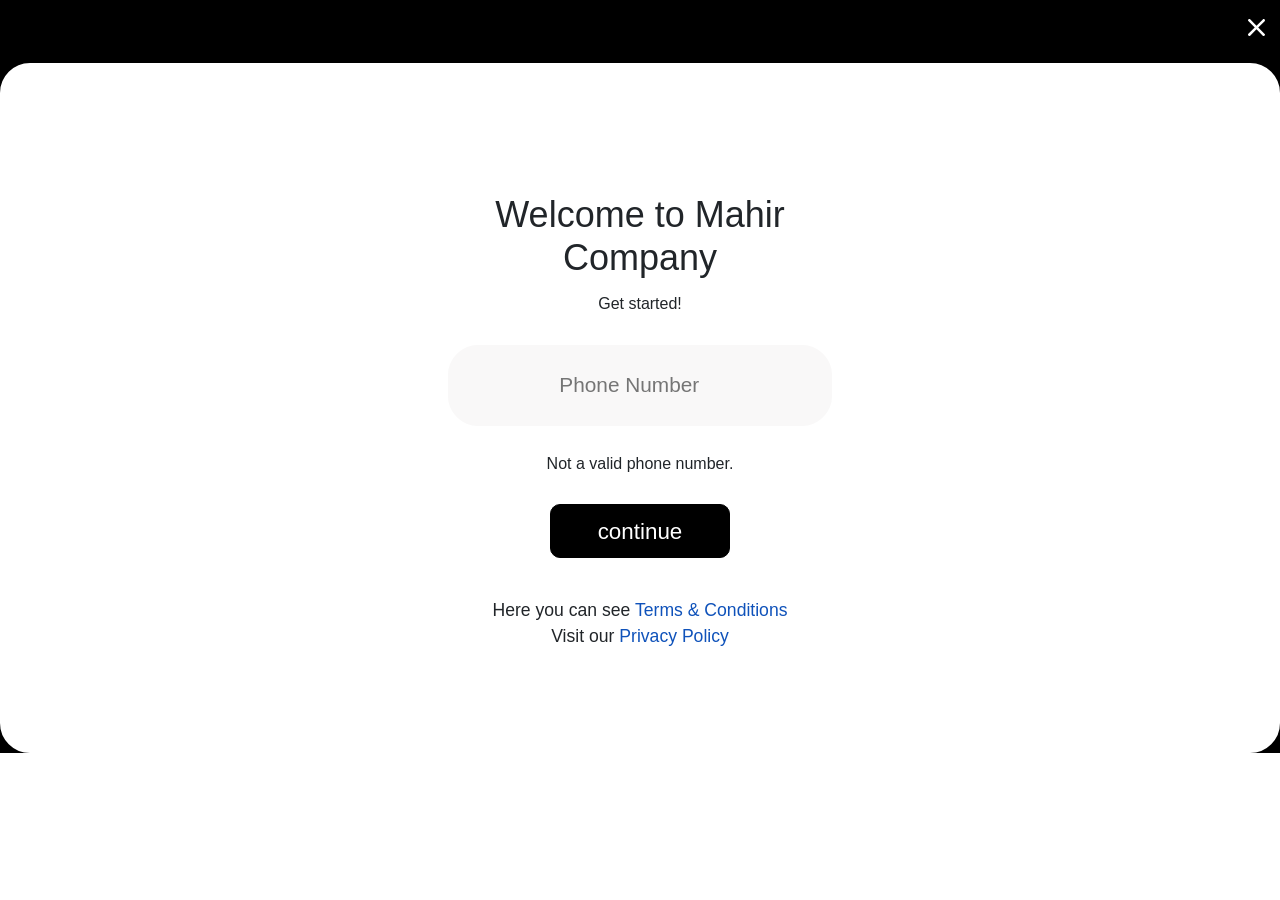
<file: signup.html>
<!DOCTYPE html>
<html lang="en">
<head>
    <meta charset="UTF-8">
    <meta name="viewport" content="width=device-width, initial-scale=1.0">
    <title>Signup</title>
    <link
      href="https://cdn.jsdelivr.net/npm/bootstrap@5.3.3/dist/css/bootstrap.min.css"
      rel="stylesheet"
    />
    <link rel="stylesheet" href="css/signup.css">
</head>
<body>
    <header class="header"> 
        <div class="sign-up">
        <a class="login-modal-close" href="mahir.html">
            <svg width="17" height="17" viewBox="0 0 17 17" fill="none" xmlns="http://www.w3.org/2000/svg"><path d="M2.14477 0.353055L8.5 6.70805L14.8291 0.379208C14.94 0.261153 15.0736 0.166713 15.2219 0.101552C15.3702 0.0363905 15.5302 0.00184941 15.6921 0C16.0389 0 16.3715 0.137766 16.6168 0.382991C16.862 0.628216 16.9998 0.960812 16.9998 1.30761C17.0028 1.46793 16.9731 1.62718 16.9124 1.77558C16.8517 1.92399 16.7613 2.05842 16.6467 2.17064L10.2523 8.49948L16.6467 14.8937C16.8622 15.1046 16.9886 15.3901 16.9998 15.6914C16.9998 16.0382 16.862 16.3708 16.6168 16.616C16.3715 16.8612 16.0389 16.999 15.6921 16.999C15.5255 17.0059 15.3592 16.9781 15.2039 16.9173C15.0485 16.8565 14.9075 16.7641 14.7898 16.6459L8.5 10.2909L2.15785 16.6328C2.04736 16.747 1.91536 16.8381 1.76948 16.9009C1.62359 16.9637 1.46671 16.9971 1.30787 16.999C0.96106 16.999 0.628451 16.8612 0.383217 16.616C0.137984 16.3708 0.000212764 16.0382 0.000212764 15.6914C-0.00283604 15.531 0.0269093 15.3718 0.0876234 15.2234C0.148337 15.075 0.238739 14.9405 0.353281 14.8283L6.74774 8.49948L0.353281 2.10526C0.137759 1.89442 0.0113797 1.6089 0.000212764 1.30761C0.000212764 0.960812 0.137984 0.628216 0.383217 0.382991C0.628451 0.137766 0.96106 0 1.30787 0C1.62171 0.00392284 1.92247 0.130761 2.14477 0.353055Z" fill="white"></path></svg>
        </a>
    </div>
</header>
<div class="box w-100">
    <div class="main text-center">
        <div class="sec">
            <h2>Welcome to Mahir</h2>
            <h2>Company</h2>
            <p>Get started!</p>
        <input type="number" placeholder="Phone Number">
        <p>Not a valid phone number.</p>
        <button>continue</button>
    </div>
    <span>Here you can see <a href="/terms-conditions">Terms &amp; Conditions</a></span>
<br>
<span>Visit our <a href="/privacy-policy">Privacy Policy</a></span>    
</div>
</div>

        
</body>
</html>
</file>
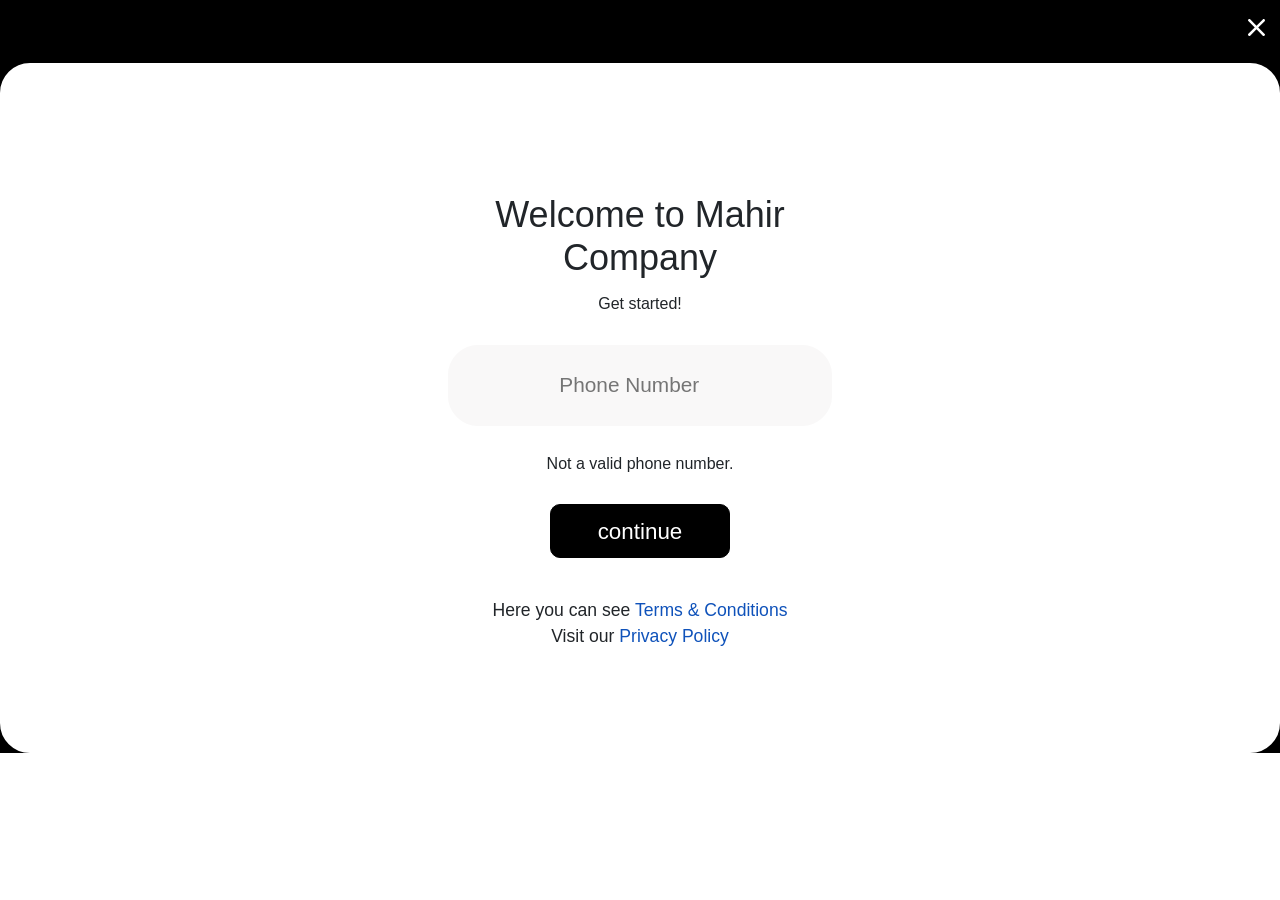
<file: css/signup.html>
<!DOCTYPE html>
<html lang="en">
<head>
    <meta charset="UTF-8">
    <meta name="viewport" content="width=device-width, initial-scale=1.0">
    <title>Signup</title>
    <link
      href="https://cdn.jsdelivr.net/npm/bootstrap@5.3.3/dist/css/bootstrap.min.css"
      rel="stylesheet"
    />
    <link rel="stylesheet" href="signup.css">
</head>
<body>
    <header class="header"> 
        <div class="sign-up">
        <a class="login-modal-close" href="/mahir.html">
            <svg width="17" height="17" viewBox="0 0 17 17" fill="none" xmlns="http://www.w3.org/2000/svg"><path d="M2.14477 0.353055L8.5 6.70805L14.8291 0.379208C14.94 0.261153 15.0736 0.166713 15.2219 0.101552C15.3702 0.0363905 15.5302 0.00184941 15.6921 0C16.0389 0 16.3715 0.137766 16.6168 0.382991C16.862 0.628216 16.9998 0.960812 16.9998 1.30761C17.0028 1.46793 16.9731 1.62718 16.9124 1.77558C16.8517 1.92399 16.7613 2.05842 16.6467 2.17064L10.2523 8.49948L16.6467 14.8937C16.8622 15.1046 16.9886 15.3901 16.9998 15.6914C16.9998 16.0382 16.862 16.3708 16.6168 16.616C16.3715 16.8612 16.0389 16.999 15.6921 16.999C15.5255 17.0059 15.3592 16.9781 15.2039 16.9173C15.0485 16.8565 14.9075 16.7641 14.7898 16.6459L8.5 10.2909L2.15785 16.6328C2.04736 16.747 1.91536 16.8381 1.76948 16.9009C1.62359 16.9637 1.46671 16.9971 1.30787 16.999C0.96106 16.999 0.628451 16.8612 0.383217 16.616C0.137984 16.3708 0.000212764 16.0382 0.000212764 15.6914C-0.00283604 15.531 0.0269093 15.3718 0.0876234 15.2234C0.148337 15.075 0.238739 14.9405 0.353281 14.8283L6.74774 8.49948L0.353281 2.10526C0.137759 1.89442 0.0113797 1.6089 0.000212764 1.30761C0.000212764 0.960812 0.137984 0.628216 0.383217 0.382991C0.628451 0.137766 0.96106 0 1.30787 0C1.62171 0.00392284 1.92247 0.130761 2.14477 0.353055Z" fill="white"></path></svg>
        </a>
    </div>
</header>
<div class="box w-100">
    <div class="main text-center">
        <div class="sec">
            <h2>Welcome to Mahir</h2>
            <h2>Company</h2>
            <p>Get started!</p>
        <input type="number" placeholder="Phone Number">
        <p>Not a valid phone number.</p>
        <button>continue</button>
    </div>
    <span>Here you can see <a href="/terms-conditions">Terms &amp; Conditions</a></span>
<br>
<span>Visit our <a href="/privacy-policy">Privacy Policy</a></span>    
</div>
</div>

        
</body>
</html>
</file>
<file: css/mahir.css>
* {
  margin: 0;
  padding: 0;
  font-family: sans-serif;
}
.header {
  height: 13vh;
  width: 100%;
  display: flex;
  justify-content: space-between;
  padding: 0 8vw 0 8vw;
  align-items: center;
}
.btns-1 {
  display: flex;
  gap: 2em;
}
.btns-1 a {
  text-decoration: none;
  color: gray;
  font-size: 1.1vw;
  border: transparent;
  background-color: white;
  margin-top: 1.5vw;
}
.btns-1 a:hover {
  color: #0f52ba;
}
.buttons {
  display: flex;
}
.btn a {
  background: #0f52ba;
  color: white;
  text-decoration: none;
  border-radius: 2em;
  padding: 0.5vw 0.75vw;
  font-size: 1.2vw;
  margin-left: -1vw;
}
.dropdown button{
  background-color: transparent;
  color: gray;
  border: none;
  
}
.dropdown button:hover {
  color: #0f52ba;
  background: white;
}
.dropdown li {
  margin-bottom: -2vw;
  margin-top: 0;
}
.dropdown-2 button {
  background: #f6f6f6;
  color: #0f52ba;
  border: none;
  border-radius: 2em;
  width: 7.5vw;
  margin: 1.25vw;
}
.dropdown-2:hover {
  color: #007bff;
}
.dropdown-2 li {
  text-decoration: none;
  border: none;
  background-color: white;
}
.dropdown-2 a {
  color: grey;
}
.dropdown-2 li :hover {
  background-color: #0f52ba;
  color: white;
}
.box-34 {
  background-color: #0f52ba;
  color: #fff;
  height: 39vh;
  margin: 0;
  overflow: hidden;
}
.box-34 h1 {
  padding: 15vh;
  padding-left: 5vw;
}
.div-title {
  font-weight: 800;
  font-size: 2.75em;
}
.services {
  height: 85vh;
  width: 80vw;
  margin-left: 7vw;
  background: #f6f6f6;
  margin-top: -1vw;
}
.col a {
  text-decoration: none;
  font-size: 1.5vw;
  color: black;
  line-height: 1.2em;
}
.col-serv a {
  text-decoration: none;
  font-size: 1.3vw;
  color: black;
  line-height: 1.2em;
}
.col-serv {
  margin-left: 12vw;
  margin-right: -11vw;
}
.cleaning {
  height: 87vh;
  width: 80vw;
  margin-left: 7vw;
  background: #f6f6f6;
  margin-top: -3vw;
}
.col a {
  text-decoration: none;
  font-size: 1.5vw;
  color: black;
  line-height: 1.2em;
}
.personal-care {
  height: 85vh;
  width: 80vw;
  margin-left: 7vw;
  background: #f6f6f6;
  margin-top: -3vw;
}
.col-per a {
  text-decoration: none;
  font-size: 1.3vw;
  color: black;
  line-height: 1.2em;
}
.col-per {
  margin-left: 12vw;
  margin-right: -11vw;
}
.col a {
  text-decoration: none;
  font-size: 1.3vw;
  color: black;
  line-height: 1.2em;
}
.col a :hover {
  color: #0f52ba;
}
.para h2 {
  font-size: 2.5vw;
  font-weight: 900;
}
.para {
  margin-left: 9vw;
  margin-right: 6vw;
}
.para p {
  font-size: 1.25vw;
}
.para h3 {
  font-size: 2.25vw;
  font-weight: 700;
}
.para span {
  color: #0f52ba;
}
.area {
  display: flex;
  align-items: center;
  justify-content: space-around;
  margin-left: -20.5vw;
}
.area h2 {
  font-size: 2.5vw;
  margin-left: 7vw;
}
.area input {
  margin-right: -14vw;
  width: 17vw;
  border: 1px solid #f9f8f8;
  background-color: #f9f8f8;
  padding: 1vw;
  border-radius: 9em;
  font-size: 1.5vw;
  text-align: center;
  font-size: 1.25em;
}
.input :hover {
  border: 1px solid black;
}
.city-area a {
  text-decoration: none;
  color: black;
  display: block;
  height: 60px;
  width: 65px;
  border: 1px solid rgba(128, 128, 128, 0.193);
  border-radius: 15px;
  text-align: center;
}
.city-area :hover {
  color: #0f52ba;
}
.city-area {
  display: flex;
  flex-wrap: wrap;
  height: 45vh;
  justify-content: space-between;
  align-items: center;
  margin: 2rem 8rem 3rem 8rem;
  gap: 32.5px;
  font-size: 1em;
  line-height: 3.5em;
  row-gap: 0.75em;
}
.container-footer {
  font-size: 0.95em;
}
.serv {
  line-height: 2em;
}
.footer-col a {
  margin-left: -2em;
}
.footer {
  background-color: #0f52ba;
  color: white;
  padding: 2em;
  line-height: 2em;
  height: 70vh;
  width: 100%;
}
.footer li {
  list-style: none;
}
.footer a {
  color: white;
  text-decoration: none;
}
.footer input {
  padding: 0.5vw;
  border-radius: 10px;
  border: 1px solid white;
  width: 18vw;
}
.social-links i {
  margin-left: 2em;
  background: white;
  border-radius: 5px;
  color: #0f52ba;
  padding: 0.3vw;
  margin-right: 0.5vw;
}
.bottom-aaps {
  display: flex;
  gap: 2em;
  margin-left: 2vw;
}
.footer-copyrights {
  height: 5vh;
  justify-content: space-between;
  /* width: 100%; */
}
</file>
<file: css/media.css>
/* @media (min-width: 768px) {
    .header .logo {
        background: transparent;
        box-shadow: none;
        padding: 25px 0;
    }
}
@media (min-width: 400px) {
    .btn {
        display: flex;
        flex-flow: row nowrap;
        align-items: center;
        justify-content: space-between;
    }
}
@media (min-width: 768px) {
    .header li > a, .header a> .header li{
        display: block;
        color: #8E8E93;
        padding: 0 1rem;
    }
}
@media (min-width: 768px) {
    .header a  {
        /* background: #0F52BA; */
        /* padding: 6px 15px;
        border-radius: 100px;
        margin-bottom: 0%;
    }
}
@media (min-width: 768px) {
    .about-container, .container-fluid-1 {
        padding-top: 2.5rem;
        padding-bottom: 1rem;
    }
}
@media (min-width: 768px) {
    .about-container-fluid-1 .row, .col-lg-8 .col-lg-4 {
        margin-left: 4.5rem;
    }
}
@media (min-width: 768px) {
    .container-fluid-1 h1{
        text-align: left;
    }
}
@media (min-width: 768px) {
    .container-fluid-1-row-img .col-lg-4 {
        text-align: right;
    }
}
@media (min-width: 768px) {
    .container-fluid .services {
        padding: 44px 32px;
    }
}
@media (min-width: 768px) {
    .services {
        margin-bottom: 3rem;
    }
}
@media only screen and (max-width:600px){
    .container-fluid .services{
        display: flex;
    }
}
@media (min-width: 768px) {
    .container-fluid-services .div-title {
        margin-bottom: 1.5rem;
    }
}
@media (min-width: 768px) {
    .servcies .div-title {
        font-size: 2.5rem;
    }
}
@media (min-width: 768px) {
    .container-fluid .cleaning {
        padding: 44px 32px;
    }
}
@media (min-width: 768px) {
    .container-fluid-cleaning{
        margin-bottom: 3rem;
    }
}
@media (min-width: 768px) {
    .container-fluid-cleaning .div-title {
        margin-bottom: 1.5rem;
    }
} */
/* @media (min-width: 768px) {
    .cleaning .div-title {
        font-size: 2.5rem;
    }
}
@media (min-width: 768px) {
    .container-fluid .personal-care {
        padding: 44px 32px;
    }
}
@media (min-width: 768px) {
    .personal-care {
        margin-bottom: 3rem;
    }
}
@media (min-width: 768px) {
    .container-fluid-personal-care .div-title {
        margin-bottom: 1.5rem;
    }
}
@media (min-width: 768px) {
    .personal-care .div-title {
        font-size: 2.5rem;
    }
}
@media (min-width: 768px) {
   .para h2 {
        font-size: 2rem;
    }
}
@media (min-width: 768px) {
   .para h3 {
        font-size: 1.8rem;
    }
}
@media (min-width: 768px) {
    .footer {
        padding: 50px 0 40px;
    }
}
@media (min-width: 768px) {
    .footer h4 {
        font-size: 1.25rem;
    }
} */
 @media only screen and (max-width:800px) {
    /* For tablets: */
    .container {
      width: 100%;
      padding: 0;
    }
    .container-fluid {
      width: 100%;
    }
  }
  @media only screen and (max-width:500px) {
    /* For mobile phones: */
    .services,.cleaning, .personal-care , .container, .container-fluid {
      width: 100%;
      display: flex;

    }
  }
</file>
<file: css/signup.css>
*{
    margin: 0;
    padding: 0;
    font-family: sans-serif;
}
.header{
    background-color: black;
    height: 7vh;
  width: 100%;
  display: flex;
  padding: 1.15vw;
  flex-direction: row-reverse;
}
.box{
    background-color: black;
}
.main{
    background-color: white;
    border: 2px solid white;
    height: 690px;
    width: 100%;
border-radius: 30px;
}
.sec{
    margin-top: 10vw;
}
.sec h2{
    font-size: 2.25em;
    margin-bottom: 0vw;
}
p{
    margin-top: 1vw;
}
input{
    margin-top: 1vw;
text-align: center;
width: 30vw;
height: 9vh;
border: 1px solid #F9F8F8;
background-color: #F9F8F8;
border-radius: 30px;
font-size: 1.3em;
padding-right: 0.5vw;
margin-bottom: 1vw;
}
button{
    color: white;
    background-color: black;
    height: 6vh;
    width: 14vw;
    border: 1px solid black;
    border-radius: 10px;
    font-size:1.4em ;
    margin-top: 1vw;
    margin-bottom: 3vw
}
span a{
    text-decoration: none;
    color: #0f52ba;
}
span{
    font-size: 1.1em;
}
</file>
